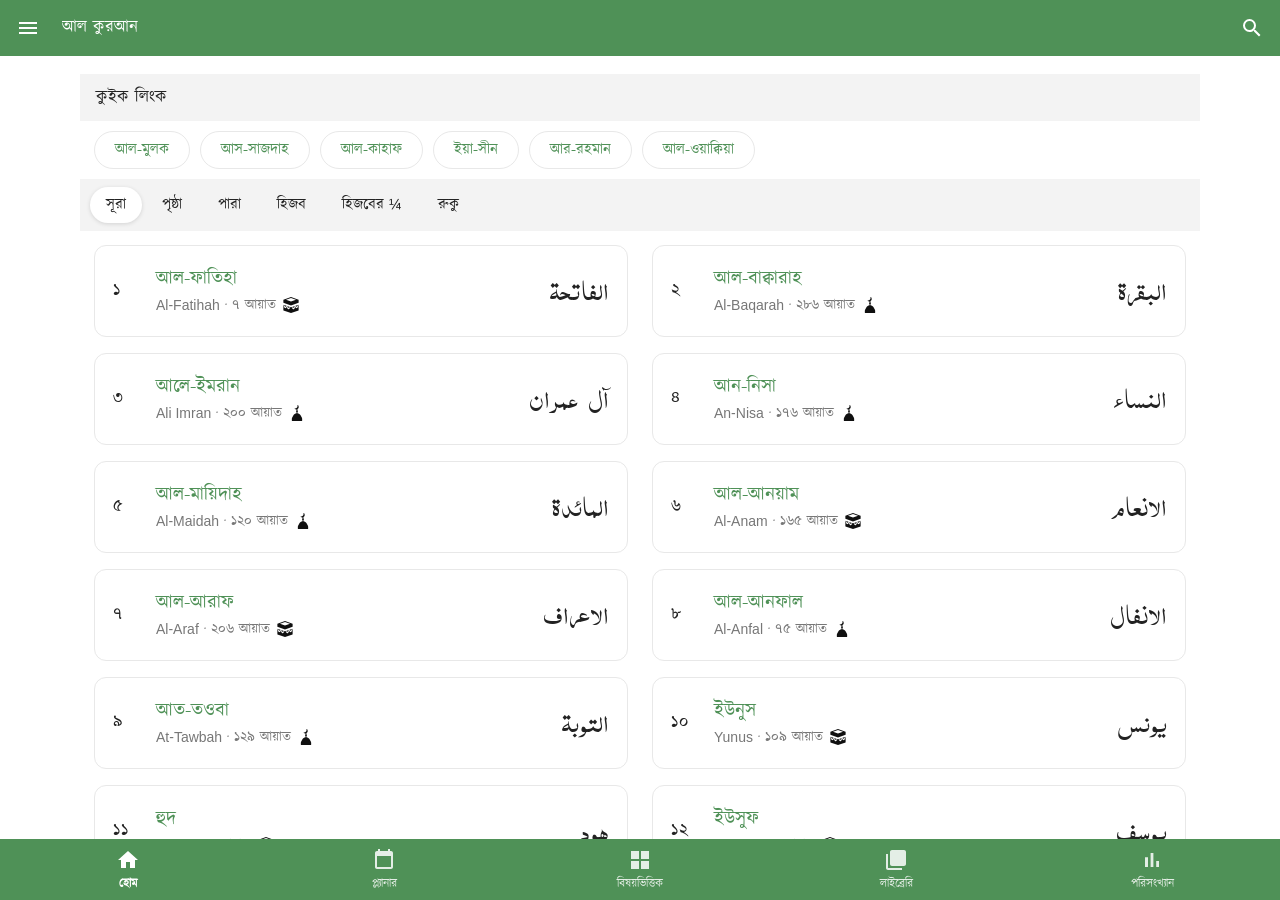
<file: public/index.html>
<!DOCTYPE html>
<html lang="bn" data-theme="light" data-font="noorehuda">
<head>
<meta charset="utf-8"><meta name="viewport" content="width=device-width,initial-scale=1,viewport-fit=cover">
<meta name="theme-color" content="#4f9157"><title>আল কুরআন v4.1 – তাফসির এবং শব্দে শব্দে</title>
<style>
@font-face{font-family:'Native IndoPak';src:url(fonts/75c2c46d72.ttf) format('truetype');font-display:swap}
@font-face{font-family:'Native Uthmani';src:url(fonts/fe292da47e.ttf) format('truetype');font-display:swap}

@font-face{font-family:'Ruqyah AlMushaf';src:url(fonts/f5a9dba1b0.ttf) format('truetype');font-display:swap}
@font-face{font-family:'Ruqyah Muhammadi';src:url(fonts/a600a201b2.ttf) format('truetype');font-weight:400;font-style:normal;font-display:swap;}
@font-face{font-family:'Ruqyah Saleem';src:url(fonts/0afe379f03.ttf) format('truetype');font-weight:400;font-style:normal;font-display:swap;}
@font-face{font-family:'Ruqyah AlQalam';src:url(fonts/9de71861cc.ttf) format('truetype');font-weight:400;font-style:normal;font-display:swap;}
@font-face{font-family:'Ruqyah Nabi';src:url(fonts/c5232635aa.ttf) format('truetype');font-weight:400;font-style:normal;font-display:swap;}
@font-face{font-family:'Ruqyah Neirizi';src:url(fonts/bbf751ffec.ttf) format('truetype');font-weight:400;font-style:normal;font-display:swap;}
@font-face{font-family:'Ruqyah Hafs';src:url(fonts/44947ac5ac.ttf) format('truetype');font-weight:400;font-style:normal;font-display:swap;}
@font-face{font-family:'Noorehuda';src:url(fonts/926339573a.ttf) format('truetype');font-display:swap}
@font-face{font-family:'AlQuran IndoPak';src:url(fonts/abb04970ba.woff2) format('woff2');font-display:swap}
:root{--g:#4f9157;--gd:#3f7a47;--bg:#fff;--bg2:#f3f3f3;--tx:#222;--mu:#777;--bd:#e8e8e8;--lt:#e3f0e3;--card:#fff;--ar:'Noorehuda','AlQuran IndoPak','Ruqyah Hafs',serif;--asz:31px;--bsz:19px;--body:'Kalpurush','Noto Sans Bengali','Vrinda',Arial,sans-serif}
html[data-theme=dark]{--bg:#121a16;--bg2:#1a251f;--tx:#e3ece6;--mu:#9bb0a4;--bd:#2a3a31;--lt:#1f3a2b;--card:#17221c}
html[data-theme=sepia]{--bg:#fbf5e6;--bg2:#f1e7cd;--tx:#3d3122;--mu:#80705a;--bd:#e2d5b8;--lt:#e8dcbc;--card:#fbf5e6}
html[data-font=noorehuda]{--ar:'Noorehuda','AlQuran IndoPak','Ruqyah Hafs',serif}html[data-font=indopak]{--ar:'AlQuran IndoPak','Noorehuda','Ruqyah Hafs',serif}html[data-font=hafs]{--ar:'Ruqyah Hafs','Ruqyah Hafs',serif}html[data-font=mushaf]{--ar:'Ruqyah AlMushaf','Ruqyah Hafs','Ruqyah Hafs',serif}html[data-font=muhammadi]{--ar:'Ruqyah Muhammadi','Ruqyah Hafs','Ruqyah Hafs',serif}html[data-font=saleem]{--ar:'Ruqyah Saleem','Ruqyah Hafs','Ruqyah Hafs',serif}html[data-font=alqalam]{--ar:'Ruqyah AlQalam','Ruqyah Hafs','Ruqyah Hafs',serif}html[data-font=nabi]{--ar:'Ruqyah Nabi','Ruqyah Hafs','Ruqyah Hafs',serif}html[data-font=neirizi]{--ar:'Ruqyah Neirizi','Ruqyah Hafs','Ruqyah Hafs',serif}
*{box-sizing:border-box;-webkit-tap-highlight-color:transparent}html,body{margin:0;height:100%;overflow:hidden;background:var(--bg);color:var(--tx);font:16px/1.6 var(--body)}
button,input{font:inherit;color:inherit}button{cursor:pointer;background:none;border:0;padding:0}svg{display:block;fill:currentColor}
.hd{height:56px;background:var(--g);color:#fff;display:flex;align-items:center;gap:6px;padding:0 8px;flex:none}.hd h1{font-size:17px;font-weight:400;margin:0 auto 0 8px;white-space:nowrap;overflow:hidden;text-overflow:ellipsis}
.ib{width:40px;height:40px;display:grid;place-items:center;border-radius:50%;flex:none}.ib:active{background:#fff3}
#app{position:fixed;inset:0;display:flex;flex-direction:column;padding-top:env(safe-area-inset-top)}#app{background:var(--g)}
#mn{flex:1;overflow-y:auto;background:var(--bg);-webkit-overflow-scrolling:touch}
#bn{display:flex;background:var(--g);color:#fff;flex:none;padding-bottom:env(safe-area-inset-bottom)}#bn button{flex:1;padding:9px 0 7px;display:flex;flex-direction:column;align-items:center;gap:2px;font-size:12px;opacity:.85}#bn button.on{opacity:1;font-weight:700}
.sec{background:var(--bg2);padding:10px 16px;font-size:17px}.chips{display:flex;gap:10px;overflow-x:auto;padding:10px 14px;scrollbar-width:none}.chips::-webkit-scrollbar{display:none}
.chip{flex:none;border:1px solid var(--bd);border-radius:22px;padding:6px 20px;color:var(--g);background:var(--bg);font-size:15px}
.tabs{display:flex;background:var(--bg2);padding:8px 10px;gap:4px;overflow-x:auto}.tabs button{padding:6px 16px;border-radius:20px;font-size:15px;white-space:nowrap}.tabs button.on{background:var(--bg);color:var(--tx);box-shadow:0 1px 4px #0002}
.row{display:flex;align-items:center;gap:20px;padding:12px 18px;border-bottom:1px solid var(--bd);width:100%;text-align:left}.row .n{width:24px;font-size:17px}.row .m{flex:1;min-width:0}.row b{display:block;font-weight:400;color:var(--g);font-size:19px;line-height:1.3}.row small{color:var(--mu);font-size:13px}.row .a{font:30px/1.4 var(--ar);direction:rtl;color:var(--tx)}
.note{padding:30px 22px;color:var(--mu);text-align:center}
.lr{display:flex;align-items:center;gap:16px;padding:14px 18px;border-bottom:1px solid var(--bd);width:100%;text-align:left}.lr .ic{width:44px;height:44px;border-radius:10px;background:var(--bg2);display:grid;place-items:center;color:var(--mu);flex:none}
.pill{margin:12px 14px;display:flex;background:var(--bg2);border-radius:30px;padding:4px}.pill button{flex:1;padding:7px;border-radius:26px;font-size:15px}.pill button.on{background:var(--bg);box-shadow:0 1px 4px #0002}
.inp{margin:6px 14px 8px;border:1px solid var(--bd);border-radius:30px;padding:10px 18px;width:calc(100% - 28px);background:var(--bg);outline:0}
.card{margin:14px;border:1px solid var(--bd);border-radius:16px;padding:16px;background:var(--card)}.bar{height:8px;border-radius:5px;background:var(--bg2);overflow:hidden}.bar i{display:block;height:100%;background:var(--g)}
.btn{background:var(--g);color:#fff;border-radius:24px;padding:10px 22px;font-size:15px}
.wk{display:flex;justify-content:space-between;align-items:flex-end;height:170px;padding-top:10px}.wk div{display:flex;flex-direction:column;align-items:center;gap:6px;font-size:12px;color:var(--mu)}.wk i{width:38px;border-radius:20px;background:var(--bg2);display:block}.wk i.f{background:var(--g)}.wk span{width:34px;height:34px;border-radius:50%;background:var(--bg2);display:grid;place-items:center;color:var(--tx);font-size:13px}
/* layers */
#sc{position:fixed;inset:0;background:#0007;z-index:40;opacity:0;pointer-events:none;transition:.2s}#sc.on{opacity:1;pointer-events:auto}
.dr{position:fixed;top:0;bottom:0;width:84vw;max-width:340px;background:var(--bg);z-index:50;overflow-y:auto;transition:transform .22s;padding-bottom:30px}
#dl{left:0;transform:translateX(-105%);border-radius:0 24px 24px 0}#dl.on{transform:none}#sd{right:0;transform:translateX(105%)}#sd.on{transform:none}
.dh{text-align:center;padding:26px 16px 12px;background:var(--bg2)}.dh .lg{width:68px;height:68px;border-radius:16px;background:var(--g);margin:0 auto 10px;display:grid;place-items:center;color:#fff;font:34px var(--ar)}.dh h2{margin:0;font-size:24px}.dh small{color:var(--mu)}
.mi{display:flex;align-items:center;gap:18px;padding:14px 22px;width:100%;text-align:left;font-size:17px}.mi svg{color:var(--mu)}.mi:active{background:var(--bg2)}
.sh2{padding:14px 22px 6px;color:#8a5a3c;font-size:15px}.sx{padding:10px 22px}.sx small{display:block;color:var(--mu);font-size:14px}
.rg{display:grid;grid-template-columns:1fr 1fr;gap:12px 8px;padding:6px 22px 14px}.rg label{display:flex;gap:12px;align-items:center;font-size:16px}.rg input{width:22px;height:22px;accent-color:var(--g);flex:none}
.sl{display:flex;align-items:center;gap:12px;padding:0 22px 14px}.sl input{flex:1;accent-color:var(--g)}
#sh{position:fixed;left:0;right:0;bottom:0;z-index:60;background:var(--bg);border-radius:18px 18px 0 0;max-height:78vh;overflow-y:auto;transform:translateY(105%);transition:transform .22s;padding:6px 0 calc(16px + env(safe-area-inset-bottom))}#sh.on{transform:none}
#sh h3{margin:0;padding:12px 20px;font-size:18px;font-weight:400;color:var(--mu)}.op{display:flex;gap:14px;align-items:center;padding:12px 22px;width:100%;text-align:left;font-size:17px}.op input{width:22px;height:22px;accent-color:var(--g)}
.lay{position:fixed;inset:0;z-index:20;background:var(--g);display:flex;flex-direction:column;padding-top:env(safe-area-inset-top);transform:translateX(100%);transition:transform .2s}.lay.on{transform:none}
#rb{flex:1;overflow-y:auto;background:var(--bg);position:relative}
.pstrip{display:flex;justify-content:space-between;background:var(--lt);padding:9px 14px;font-size:15px;position:sticky;top:0;z-index:2}.pstrip a{color:var(--g)}
.sc2{display:flex;align-items:center;gap:16px;margin:16px;}.sc2 .kb{width:104px;height:80px;border-radius:12px;background:var(--bg2);display:grid;place-items:center;font-size:40px}.sc2 h2{margin:0;font-size:21px}.sc2 small{color:var(--mu)}
.ay{padding:10px 16px 6px;border-bottom:1px solid var(--bd)}.ay.pl{background:var(--lt)}.ah{display:flex;align-items:center;gap:10px;color:var(--g)}.ah .an{font-size:15px;margin-right:auto}
.wb{display:flex;flex-wrap:wrap;direction:rtl;gap:14px 22px;padding:10px 0 14px}.w{text-align:center;border-bottom:1px solid var(--bd);padding:0 4px 4px;min-width:50px}.w .wa{font:calc(var(--asz) + 2px)/1.9 var(--ar)}.w .wg{direction:ltr;font:13px/1.3 var(--body);color:var(--mu);margin-top:2px}.w .wg i{display:block;font-style:normal}
.ar{direction:rtl;text-align:right;font:var(--asz)/2.3 var(--ar);padding:4px 0 8px}.ar i,.wa i{font-style:normal}
html[data-tj=on] i.g{color:#D06900}html[data-tj=on] i.k{color:#B60000}html[data-tj=on] i.d{color:#B856C7}html[data-tj=on] i.n{color:#AAA}html[data-tj=on] i.q{color:#3065C5}html[data-tj=on] i.l{color:#309900}
.tl{font-size:13px;color:var(--mu);margin:12px 0 2px}.tx{font-size:var(--bsz);line-height:1.7;margin:0}.tx sup{color:var(--g);font-weight:700;cursor:pointer;padding:0 3px}
.ac{display:flex;gap:22px;color:var(--mu);padding:12px 2px 6px}.ac button.on{color:var(--g)}
.tf{display:none;margin:4px 0 10px;border-top:1px dashed var(--bd)}.tf.show{display:block}.tf summary{padding:8px 0;color:var(--g);cursor:pointer}.tfb{font-size:calc(var(--bsz) - 1px);line-height:1.85}.tfb h4{margin:12px 0 4px;color:#a9793a}.tfb p{margin:5px 0}
.rd{direction:rtl;text-align:justify;font:calc(var(--asz) + 4px)/2.5 var(--ar);padding:6px 18px 24px}.cn{display:inline-grid;place-items:center;min-width:1.15em;height:1.15em;border-radius:50%;background:var(--lt);color:var(--g);font:700 .5em/1 var(--body);margin:0 .3em}
.bis{text-align:center;font:calc(var(--asz) + 4px)/2.2 var(--ar);direction:rtl;padding:8px 0}.nm{text-align:center}.nm h1{font:400 38px var(--body);color:#6b4a3a;margin:14px 0 0}.nm p{font-size:30px;margin:6px 0 10px}
#rf{display:flex;background:var(--g);color:#fff;flex:none;padding-bottom:env(safe-area-inset-bottom)}#rf button{flex:1;padding:9px 0 7px;display:flex;flex-direction:column;align-items:center;gap:2px;font-size:12px}#rf button.on{font-weight:700;background:#0002}
#ab{display:none;background:var(--bg2);border-top:1px solid var(--bd);padding:6px 10px;align-items:center;gap:6px;flex:none;color:var(--tx)}#ab.on{display:flex}#ab .t{flex:1;min-width:0;font-size:14px;line-height:1.3}#ab .t small{color:var(--mu);display:block;white-space:nowrap;overflow:hidden;text-overflow:ellipsis}#ab .ib.on{color:var(--g)}
#tt{position:fixed;left:50%;bottom:90px;transform:translateX(-50%);background:#222e;color:#fff;border-radius:20px;padding:8px 18px;z-index:99;font-size:14px;opacity:0;pointer-events:none;transition:.2s;max-width:86vw;text-align:center}#tt.on{opacity:1}
.sr{display:block;width:100%;text-align:left;padding:10px 18px;border-bottom:1px solid var(--bd)}.sr mark{background:#f3d98a;color:#222}.sr small{display:block;color:var(--mu)}
.ld{padding:40px;text-align:center;color:var(--mu)}.cl{display:flex;gap:10px;padding:6px 14px}.cl input{flex:1;border:1px solid var(--bd);border-radius:10px;padding:10px;background:var(--bg)}
.tw{cursor:pointer;border-radius:6px}.tw:active,.w[data-i]:active{background:var(--lt)}.w[data-i]{cursor:pointer}
.tw{cursor:pointer;border-radius:6px}.tw:active,.w[data-i]:active{background:var(--lt)}.w[data-i]{cursor:pointer}
#sh.ws::before{content:'';display:block;width:42px;height:5px;border-radius:3px;background:var(--bd);margin:6px auto 0}
#sh.ws h3{text-align:center;font-size:16px;font-weight:700;color:var(--tx);padding:12px 20px 16px}
.wc{margin:0 16px;border:1.5px solid var(--bd);border-radius:26px;padding:20px 16px 18px;text-align:center}
.wca{font:calc(var(--asz) + 12px)/1.9 var(--ar)}.wcm{font-size:24px;font-weight:700;margin-top:4px;line-height:1.4}.wcm2{color:var(--mu);font-size:17px;margin-top:4px}
.wlr{display:grid;grid-template-columns:1fr 1fr;gap:10px 16px;margin-top:22px;text-align:left}.wlr small{display:block;color:var(--mu);font-size:14px;margin-bottom:4px}
.pill{display:block;background:var(--bg2);border-radius:30px;text-align:center;padding:4px 8px;color:var(--g);font:calc(var(--asz) + 2px)/1.8 var(--ar)}
.wcx{display:block;width:calc(100% - 32px);margin:14px 16px 0;border-top:1px solid var(--bd);padding:16px 0 4px;text-align:center;color:var(--mu);font-size:18px}

html[data-font=native][data-script=indo]{--ar:'Native IndoPak','Noorehuda',serif}html[data-font=native][data-script=uthmani]{--ar:'Native Uthmani','Ruqyah Hafs',serif}
button,input,select,textarea{font:inherit;color:inherit}button:disabled{opacity:.35;cursor:default}button:focus-visible,a:focus-visible,summary:focus-visible{outline:2px solid var(--g);outline-offset:3px}input,select,textarea{min-width:0;max-width:100%;background:var(--bg);border:1px solid var(--bd);border-radius:10px;padding:9px 12px}input[type=checkbox],input[type=radio],input[type=range]{accent-color:var(--g)}[hidden]{display:none!important}#rb,#sh{touch-action:pan-y;overscroll-behavior:contain}#mn{overscroll-behavior:contain}#rb{scroll-padding-top:64px}#rb .ib:active{background:var(--lt)}#rb .pstrip{align-items:center;gap:6px;padding:2px 8px}.pstrip button{white-space:nowrap}.pstrip .ib{font-size:28px}.hd h1 button{max-width:100%;overflow:hidden;text-overflow:ellipsis;vertical-align:middle}.nm p{font-family:var(--ar);font-size:34px}.nm h1{color:var(--g);font-size:30px}.nm small{display:block;margin:0 12px 12px}.ay{padding:12px 20px}.ay .ib{width:32px;height:30px;font:22px Arial}.ah .an{margin-right:auto}.w{display:block;border-radius:5px;color:var(--tx)}.w .wa,.w .wg{display:block}.w .wa{line-height:2.15}.w .wg{max-width:180px;line-height:1.5;font-size:14px;white-space:normal}.wb{gap:14px 16px}.ar,.rd,.bis,.wca,.wa{font-synthesis:none;letter-spacing:normal}.ar{line-height:2.5}.rd{padding:14px 22px 26px;line-height:2.8}.rd i{font-style:normal}.readverse{cursor:pointer}.readverse.pl{background:var(--lt);border-radius:4px}.ac{gap:12px;justify-content:flex-end}.ac button{padding:8px;min-width:36px;min-height:40px}.endnav{display:flex;justify-content:space-between;gap:14px;padding:24px 16px 36px}.endnav .btn{padding:9px 16px}.flash{outline:2px solid var(--g);outline-offset:-2px}.sheethead{display:flex;align-items:center;position:sticky;top:-6px;background:var(--bg);z-index:4;border-bottom:1px solid var(--bd);min-height:52px}.sheethead h3{flex:1}.sheethead .ib{color:var(--mu);margin-right:10px}.sheethead .ib:active{background:var(--bg2)}#sh.ws h3{padding:12px;font-size:16px}#sh{max-height:86dvh}.prose{padding:12px 22px 22px;font-size:var(--bsz);line-height:1.85}.prose h4{color:var(--g);margin:18px 0 8px}.prose p{margin:8px 0 14px}.prose audio{width:100%;margin:8px 0}.prose ul{padding-left:24px}.prose .card{margin:14px 0}.formgrid{display:grid;gap:16px;padding:20px}.formgrid label{display:grid;gap:5px}.formgrid label.checkline{display:flex;align-items:center;gap:10px}.formgrid input[type=checkbox]{width:22px;height:22px}.formgrid textarea{width:100%;resize:vertical}.formgrid .btn{width:100%}.checkline input{flex:none}.formgrid small{color:var(--mu)}.wordnav{display:flex;justify-content:space-between;align-items:center;gap:10px;padding:16px}.wordnav small{color:var(--mu);white-space:nowrap}.wordnav .btn{padding:9px 16px}.wlr .pill{width:100%;margin:0}.wordactions .btn{flex:1;padding:8px;font-size:15px}.wc{margin-top:14px;padding-top:12px}.wca{line-height:2.3}.corpusdetail{margin-top:16px;color:var(--mu);font-size:15px}.corpusdetail .ar{text-align:center}.singlebody .ay{border:0}.singlebody .tf{padding:0 4px}.copybox{width:calc(100% - 32px);margin:16px;min-height:220px}.libtabs{display:flex;gap:8px;margin:14px;background:var(--bg2);padding:5px;border-radius:30px}.libtabs button{flex:1;border-radius:24px;padding:8px}.libtabs .on{background:var(--bg);color:var(--g)}.libitem{display:flex;align-items:center;border-bottom:1px solid var(--bd)}.libitem .lr{border:0;flex:1}.libitem>.ib{margin-right:10px;color:var(--mu)}.session{display:flex;justify-content:space-between;align-items:center;gap:12px}.session>button{text-align:left;flex:1}.session label{display:flex;gap:8px;align-items:center}.session input{width:22px;height:22px}.card h2{font-size:23px;color:var(--g);font-weight:400;margin:0 0 10px}.indexfind{padding:14px;display:grid;gap:8px}.indexfind small{color:var(--mu)}.indexfind input{width:100%}.row .n{min-width:32px}.searchform{gap:10px}.searchfilters{display:flex;gap:8px}.searchfilters select{flex:1;width:50%;font-size:15px}.searchstatus{padding:0 20px 10px;color:var(--mu)}.sr small{font-size:16px;line-height:1.7}.sr b{font-weight:400;color:var(--g)}#ab,#ab2{background:var(--bg2);border-top:1px solid var(--bd);color:var(--tx);flex:none}.audiowrap{width:100%;min-width:0;padding:3px 8px}.audioline{display:flex;align-items:center;gap:2px}.audioline .ib{width:34px;height:36px}.audiotitle{flex:1;min-width:0;text-align:left;font-size:14px;line-height:1.35}.audiotitle small{display:block;white-space:nowrap;overflow:hidden;text-overflow:ellipsis;color:var(--mu);font-size:12px}.seekrow{display:flex;gap:9px;align-items:center;padding:0 5px;font:11px Arial;color:var(--mu)}.seekrow input{flex:1;width:0;padding:0;height:18px;border:0;background:transparent}#tt{pointer-events:none}.cl{flex-wrap:wrap}.cl input{min-width:100px}.prose [lang=en]{font:15px/1.8 Arial,sans-serif}.rg label{line-height:1.4}.sl input{min-width:0}.mi small{overflow-wrap:anywhere}.topicrow small{font-size:13px}
@media(min-width:800px){#rb>.ay,#rb>.rd,#rb>.nm,#rb>.bis,#rb>.endnav{max-width:1050px;margin-left:auto;margin-right:auto}#sh{max-width:760px;left:50%;right:auto;width:100%;transform:translate(-50%,105%)}#sh.on{transform:translate(-50%,0)}.dr{max-width:380px}.wb{gap:20px 28px}.w .wg{font-size:16px}#mn>.row,#mn>.lr,#mn>.card{max-width:1000px;margin-left:auto;margin-right:auto}}
@media(prefers-reduced-motion:reduce){*{scroll-behavior:auto!important;transition:none!important}}
.enfootnotes{margin:12px 0;color:var(--mu);font:14px/1.7 Arial,sans-serif}.enfootnotes summary{font:15px var(--body);cursor:pointer;color:var(--g)}.enfootnotes p{margin:8px 0}.segments{display:grid;gap:8px;margin:12px 0}.segments>div{display:flex;align-items:center;justify-content:space-between;gap:12px;border-top:1px solid var(--bd);padding:7px}.segments .ar{font-size:25px;line-height:1.8;padding:0}.segments small{direction:ltr;text-align:left;font:12px/1.5 Arial;overflow-wrap:anywhere;max-width:50%}.grammarbody h4{font:16px var(--body);color:var(--g);text-align:left;margin:16px 0 6px}.grammarbody .grammarar{font:24px/2.2 'Native Uthmani',serif;text-align:right;color:var(--tx);margin:8px 0}.verbforms{display:grid;grid-template-columns:1fr 1fr;gap:8px}.verbforms>div{background:var(--bg2);border-radius:10px;padding:8px}.verbforms small{display:block;font:13px var(--body)}.verbforms span{display:block;font:28px/1.8 'Native Uthmani',serif}

/* Responsive surah directory and numbered reader selector. */
.surah-grid{display:grid;grid-template-columns:minmax(0,1fr)}
#sh .pickrow{display:flex;align-items:center;gap:14px}
.picknumber{display:inline-grid;place-items:center;flex:0 0 38px;min-width:38px;color:var(--g);font-size:18px;font-variant-numeric:tabular-nums;line-height:1.4}
.pickname{min-width:0;text-align:left}
@media(min-width:900px){
 .home-layout{width:100%;max-width:1168px;margin:0 auto;padding:18px 24px 32px}
 .surah-grid{grid-template-columns:repeat(2,minmax(0,1fr));gap:16px 24px;padding:14px}
 .surah-grid>.row{min-width:0;min-height:92px;margin:0;border:1px solid var(--bd);border-radius:12px;padding:14px 18px;gap:16px;background:var(--card)}
 .surah-grid>.row .n{min-width:30px;width:30px;flex:none}
 .surah-grid>.row .a{flex:none;font-size:30px;max-width:44%;overflow-wrap:anywhere;text-align:right}
 .surah-grid>.row:hover{background:var(--bg2)}
}
@font-face{font-family:'Kalpurush';src:url(fonts/kalpurush.d9906765.ttf) format('truetype');font-weight:400;font-style:normal;font-display:swap}</style><link rel="manifest" href="manifest.webmanifest"><link rel="icon" href="icons/favicon.png"><link rel="apple-touch-icon" href="icons/apple-touch-icon.png">
<meta name="apple-mobile-web-app-capable" content="yes"><meta name="mobile-web-app-capable" content="yes"><meta name="apple-mobile-web-app-title" content="আল কুরআন"><meta name="apple-mobile-web-app-status-bar-style" content="default">
<meta name="robots" content="noindex,nofollow">
<style>.qa-card{position:fixed;left:12px;right:12px;bottom:calc(76px + env(safe-area-inset-bottom));z-index:300;max-width:520px;margin:0 auto;background:#fff;color:#1d2a23;border:1px solid #cfe3d3;border-radius:16px;box-shadow:0 8px 28px #0003;padding:12px 14px;display:flex;align-items:center;gap:12px;font:15px/1.45 'Kalpurush','Noto Sans Bengali',system-ui,sans-serif;animation:qaIn .35s ease}
.qa-card img{width:44px;height:44px;border-radius:10px;flex:none}.qa-card b{display:block;font-size:16px}.qa-card small{display:block;color:#5d6f63;font-size:13px}
.qa-card .qa-go{background:#4f9157;color:#fff;border:0;border-radius:22px;padding:9px 16px;font:inherit;font-weight:600;white-space:nowrap}.qa-card .qa-x{background:none;border:0;font-size:24px;line-height:1;color:#7a8a80;padding:2px 6px}
#qaUpd,#qaOk{top:calc(10px + env(safe-area-inset-top));bottom:auto}
html[data-theme=dark] .qa-card{background:#1b2a22;color:#e6efe9;border-color:#2e4a3a}html[data-theme=dark] .qa-card small{color:#9fb5a7}
@keyframes qaIn{from{opacity:0;transform:translateY(14px)}to{opacity:1;transform:none}}</style><style id="qa-surah-identity">
/* Immersive tafsir and accessible verse actions */
.ac{gap:8px;justify-content:space-between}
.ac button{position:relative;display:grid;place-items:center;flex:1;width:38px;height:38px;max-width:64px;border-radius:12px}
.ac button:active,.ac button:focus-visible{background:var(--lt)}
.ah button[data-x=more]{position:relative;color:var(--mu)}
@media(hover:hover){.ac button:hover:after,.ah button[data-x=more]:hover:after{content:attr(aria-label);position:absolute;bottom:calc(100% + 7px);left:50%;transform:translateX(-50%);white-space:nowrap;background:#25382d;color:#fff;border-radius:8px;padding:5px 9px;z-index:15;font:12px/1.4 var(--body);pointer-events:none;box-shadow:0 3px 14px #0003}}
.verse-op .menuicon{width:42px;height:42px;border-radius:12px;background:var(--bg2);color:var(--g);display:grid;place-items:center;flex:none}
.verse-op .menutext{flex:1}.verse-op small{display:block;font-size:12px;line-height:1.45;color:var(--mu);margin-top:3px}
.holdhint{position:fixed;z-index:210;pointer-events:none;background:#25382d;color:#fff;border-radius:9px;padding:7px 12px;max-width:240px;white-space:nowrap;transform:translateX(-50%);font:13px/1.4 var(--body);box-shadow:0 5px 16px #0004;opacity:0;transition:opacity .1s}.holdhint.on{opacity:1}
#sh.tafsir-full{top:env(safe-area-inset-top);bottom:0;left:0;right:0;width:100%;height:calc(100dvh - env(safe-area-inset-top));max-width:none;max-height:none;border-radius:0;transform:translateY(105%);padding-top:0;overscroll-behavior:contain}
#sh.tafsir-full.on{transform:translateY(0)}
#sh.tafsir-full .sheethead{position:sticky;top:0;background:var(--bg);z-index:4;display:flex;align-items:center;justify-content:space-between;min-height:56px;border-bottom:1px solid var(--bd)}
#sh.tafsir-full .sheethead h3{color:var(--tx);font-weight:700}
.tfp{max-width:900px;padding:8px 15px 40px;margin:0 auto}
.tfp-nav{display:flex;align-items:center;justify-content:space-between;gap:6px;padding:8px 0;color:var(--mu);font-size:14px;text-align:center}
.tfp-nav button{background:var(--bg2);border-radius:11px;padding:8px 10px;flex:none}.tfp-nav button:disabled{opacity:.35}
.tfp-verse{background:var(--card);border:1px solid var(--bd);border-radius:20px;padding:17px 16px}
.tfp-verse h2{margin:2px 0 10px;font-size:22px;color:var(--g)}
.tfp-verse small{display:block;color:var(--mu)}
.tfp-verse .ar{margin:10px 0 12px}
.tfp-tools{display:flex;flex-wrap:wrap;gap:8px;margin:13px 0 16px}
.tfp-tools button{flex:1;min-width:75px;display:flex;justify-content:center;align-items:center;gap:6px;padding:11px 7px;border-radius:12px;background:var(--bg2);font-size:13px;line-height:1.3}
.tfp-tools button.on{background:var(--lt);color:var(--g)}
.tfp-tools svg{width:19px;height:19px}
.tfp-section{background:var(--card);border:1px solid var(--bd);border-radius:15px;overflow:hidden;margin:12px 0}
.tfp-section summary{display:flex;align-items:center;justify-content:space-between;color:var(--g);cursor:pointer;padding:12px 16px;font-weight:700;font-size:17px;list-style:none}
.tfp-section summary:after{content:'⌄';font-size:23px;transition:transform .15s}
.tfp-section[open] summary:after{transform:rotate(180deg)}
.tfp-section summary::-webkit-details-marker{display:none}
.tfp-body{padding:0 16px 16px;overflow-wrap:anywhere;font-size:var(--bsz);line-height:1.9}
.tfp-body p{margin:7px 0 11px}
.tfp-body .tl{margin-top:10px}
.tfp-body textarea{width:100%;min-height:110px;resize:vertical;margin:6px 0 12px}
.tfp-tags{display:flex;flex-wrap:wrap;gap:7px;padding:3px 0 8px}
.tfp-tags button{background:var(--lt);border-radius:15px;color:var(--g);font-size:14px;padding:7px 11px}
.tfp-empty{color:var(--mu);font-size:15px}

/* Quran Reader v5: Surah identity cards and initial Bismillah */
.surah-row{gap:12px}.surah-row .surah-number{width:25px;flex:none;color:var(--mu)}.surah-symbol{width:38px;height:38px;flex:none;display:grid;place-items:center;border-radius:12px;background:#fbf1dd;color:#92642d}.surah-row.madani .surah-symbol{background:#e1f3e9;color:#28765a}.surah-symbol svg{width:29px;height:29px}
.surah-row .sura-en{display:block;font:13px/1.5 Arial,sans-serif;color:var(--mu);margin-top:2px}.surah-row .a{font-size:26px}
.surah-hero{max-width:1040px;margin:16px auto 18px;padding:20px;border:1px solid #eadbbf;border-radius:22px;display:flex;align-items:center;gap:16px;background:linear-gradient(120deg,#fdf1df,#fffcf7);color:#77532b}
.surah-hero.madani{background:linear-gradient(120deg,#e3f5eb,#fbfefc);color:#25634d;border-color:#cbe7db}
html[data-theme=dark] .surah-hero{background:#29261f;color:#e2c18a;border-color:#4a3d29}html[data-theme=dark] .surah-hero.madani{background:#1d332c;color:#bde3d1;border-color:#355347}
.surah-hero-symbol{flex:none;display:grid;place-items:center;width:70px;height:74px;border-radius:20px;background:#ffffff95}.surah-hero-symbol svg{width:54px;height:54px}
.surah-hero .sura-text{flex:1;min-width:0}.surah-hero .sura-kicker{font-size:13px;opacity:.9}.surah-hero h2{font:700 27px/1.5 var(--body);margin:3px 0 0}.surah-hero .sura-en{font:15px/1.5 Arial,sans-serif;margin-top:2px}.surah-hero .sura-ar{font:28px/1.75 var(--ar)}.surah-hero .sura-meta{font-size:13px;opacity:.8}
.surah-intro{flex:none;display:flex;flex-direction:column;align-items:center;gap:5px;border:1px solid currentColor;border-radius:13px;padding:9px 7px;font-size:12px;line-height:1.3;min-width:77px}.surah-intro svg{width:22px;height:22px}
@media(max-width:520px){.surah-hero{margin:12px 10px 17px;padding:13px 11px;gap:9px}.surah-hero-symbol{width:53px;height:62px;border-radius:14px}.surah-hero-symbol svg{width:41px;height:41px}.surah-hero h2{font-size:22px}.surah-intro{min-width:65px;font-size:11px;padding:7px 4px}.surah-row .a{font-size:23px}.surah-symbol{width:31px;height:31px}.surah-symbol svg{width:23px;height:23px}}


/* Exact GreenTech Quran icons: small black emblems in surah index */
.surah-row{gap:15px;align-items:center}
.surah-row .surah-number{flex:none;width:27px;font:500 17px/1.4 var(--body);color:var(--tx)}
.surah-row .m b{font-size:19px;font-weight:500;color:var(--g)}
.surah-row .surah-detail{display:flex;align-items:center;gap:5px;flex-wrap:wrap;margin-top:3px;font:14px/1.5 var(--body);color:var(--mu)}
.surah-row .surah-detail [lang=en]{font-family:Arial,sans-serif}
.surah-row .surah-detail img{display:inline-block;flex:none;width:16px;height:16px;object-fit:contain;margin-left:2px}
html[data-theme=dark] .surah-row .surah-detail img{filter:invert(1)}
.surah-row .a{font-size:27px;max-width:32%;flex:none}
/* Original large coloured illustrations inside the surah */
.surah-hero,.surah-hero.madani,html[data-theme=dark] .surah-hero,html[data-theme=dark] .surah-hero.madani{max-width:1050px;margin:0 auto 15px;padding:24px 20px 16px;min-height:130px;display:flex;align-items:center;gap:18px;background:var(--bg);border:0;border-radius:0;box-shadow:none;color:var(--tx);position:relative}
.surah-hero-symbol{width:132px;height:102px;flex:none;display:block;background:transparent;border-radius:14px;overflow:hidden}
.surah-hero-symbol img{display:block;width:100%;height:100%;object-fit:contain}
.surah-hero .sura-text{padding-top:18px;flex:1;min-width:0}
.surah-hero h2{font:600 27px/1.5 var(--body);color:var(--tx);margin:2px 0}
.surah-hero .sura-en{font:16px/1.5 Arial,sans-serif;color:var(--mu)}
.surah-hero .sura-ar{display:none}
.surah-hero .sura-kicker{font-size:13px;color:var(--mu)}
.surah-hero .sura-meta{font-size:15px;color:var(--mu);margin-top:2px;opacity:1}
.surah-intro{position:absolute;right:15px;top:8px;display:flex;flex-direction:row;align-items:center;gap:4px;min-width:0;border:0;border-radius:9px;padding:6px 8px;color:var(--g);background:transparent;font-size:13px;font-weight:600}
.surah-intro span{white-space:nowrap}.surah-intro span br{display:none}.surah-intro svg{display:none}
.surah-intro:hover,.surah-intro:focus-visible{background:var(--lt)}
@media(max-width:520px){.surah-row{gap:11px}.surah-row .surah-number{width:24px;font-size:15px}.surah-row .surah-detail{font-size:12px;gap:4px}.surah-row .surah-detail img{width:15px;height:15px;margin-left:1px}.surah-row .a{font-size:25px;max-width:31%}.surah-hero,.surah-hero.madani,html[data-theme=dark] .surah-hero,html[data-theme=dark] .surah-hero.madani{padding:34px 12px 13px;gap:11px;min-height:141px}.surah-hero-symbol{width:108px;height:85px;border-radius:12px}.surah-hero .sura-text{padding-top:0}.surah-hero h2{font-size:22px;line-height:1.35}.surah-hero .sura-en{font-size:14px}.surah-hero .sura-meta{font-size:12px}.surah-intro{right:10px;top:4px;font-size:12px;padding:6px 8px}}
@media(max-width:355px){.surah-hero-symbol{width:90px;height:72px}.surah-row .a{max-width:29%;font-size:21px}}

</style><link rel="stylesheet" href="https://use.hugeicons.com/font/icons.css"><style id="quran-share-menu-style">.mi .hgi{width:24px;height:24px;display:inline-flex;align-items:center;justify-content:center;color:var(--mu);font-size:23px;line-height:1;flex:none}.mi span{min-width:0}</style><style id="qa-tafsir-tools-css">.tfp-tools{flex-wrap:wrap}</style></head>
<body>
<div id="app"><div class="hd" id="hd"></div><div id="mn"></div><div id="ab"></div><nav id="bn"></nav></div>
<div class="lay" id="rl"><div class="hd" id="rh"></div><div id="rb"></div><div id="ab2"></div><div id="rf"></div></div>
<div id="sc"></div>
<aside class="dr" id="dl"></aside><aside class="dr" id="sd"></aside>
<div id="sh"></div><div id="tt"></div>

<script type="application/json" id="meta">[[1, "আল-ফাতিহা", 7, "الفاتحة", "সূচনা"], [2, "আল-বাক্বারাহ", 286, "البقرة", "গাভী"], [3, "আলে-ইমরান", 200, "آل عمران", "ইমরানের পরিবার"], [4, "আন-নিসা", 176, "النساء", "নারী"], [5, "আল-মায়িদাহ", 120, "المائدة", "পরিবেশিত টেবিল"], [6, "আল-আনয়াম", 165, "الأنعام", "গৃহপালিত পশু"], [7, "আল-আরাফ", 206, "الأعراف", "উঁচু স্থান"], [8, "আল-আনফাল", 75, "الأنفال", "যুদ্ধলব্ধ সম্পদ"], [9, "আত-তওবা", 129, "التوبة", "অনুতাপ"], [10, "ইউনুস", 109, "يونس", "ইউনুস (আ.)"], [11, "হুদ", 123, "هود", "হূদ (আ.)"], [12, "ইউসুফ", 111, "يوسف", "ইউসুফ (আ.)"], [13, "আর-রাদ", 43, "الرعد", "বজ্র"], [14, "ইবরাহীম", 52, "إبراهيم", "ইবরাহীম (আ.)"], [15, "আল-হিজর", 99, "الحجر", "হিজর অঞ্চল"], [16, "আন্-নহল", 128, "النحل", "মৌমাছি"], [17, "বনী ইসরাঈল", 111, "الإسراء", "রাতের ভ্রমণ"], [18, "আল-কাহাফ", 110, "الكهف", "গুহা"], [19, "মারইয়াম", 98, "مريم", "মারইয়াম (আ.)"], [20, "ত্ব-হা", 135, "طه", "ত্বা-হা"], [21, "আল-আম্বিয়া", 112, "الأنبياء", "নবীগণ"], [22, "আল-হাজ্জ", 78, "الحج", "হজ্জ"], [23, "আল-মু’মিনূন", 118, "المؤمنون", "মুমিনগণ"], [24, "আন্-নূর", 64, "النور", "আলো"], [25, "আল-ফুরকান", 77, "الفرقان", "সত্যাসত্য নিরূপক"], [26, "আশ-শুআরা", 227, "الشعراء", "কবিগণ"], [27, "আন্-নমল", 93, "النمل", "পিঁপড়া"], [28, "আল-ক্বাসাস", 88, "القصص", "কাহিনি"], [29, "আল-আনকাবুত", 69, "العنكبوت", "মাকড়সা"], [30, "আর-রূম", 60, "الروم", "রোমান"], [31, "লুকমান", 34, "لقمان", "লুকমান (আ.)"], [32, "আস-সাজদাহ", 30, "السجدة", "সিজদা"], [33, "আল-আহযাব", 73, "الأحزاب", "সম্মিলিত বাহিনী"], [34, "সাবা", 54, "سبأ", "সাবা"], [35, "ফাতির", 45, "فاطر", "স্রষ্টা"], [36, "ইয়া-সীন", 83, "يس", "ইয়া-সীন"], [37, "আস-সাফ্ফাত", 182, "الصافات", "সারিবদ্ধ"], [38, "সোয়াদ", 88, "ص", "সোয়াদ"], [39, "আয-যুমার", 75, "الزمر", "দলসমূহ"], [40, "আল-মু’মিন", 85, "غافر", "ক্ষমাশীল"], [41, "হামীম-আস-সাজদাহ", 54, "فصلت", "বিশদ ব্যাখ্যা"], [42, "আশ-শূরা", 53, "الشورى", "পরামর্শ"], [43, "আয-যুখরুফ", 89, "الزخرف", "স্বর্ণ-অলংকার"], [44, "আদ-দুখান", 59, "الدخان", "ধোঁয়া"], [45, "আল-জাসিয়া", 37, "الجاثية", "নতজানু"], [46, "আল-আহক্বাফ", 35, "الأحقاف", "বালুকাময় ভূমি"], [47, "মুহাম্মাদ", 38, "محمد", "মুহাম্মাদ (সা.)"], [48, "আল-ফাতাহ্", 29, "الفتح", "বিজয়"], [49, "আল-হুজুরাত", 18, "الحجرات", "কক্ষসমূহ"], [50, "ক্বা-ফ", 45, "ق", "ক্বাফ"], [51, "আয-যারিয়াত", 60, "الذاريات", "বিক্ষেপকারী বায়ু"], [52, "আত-তূর", 49, "الطور", "পর্বত"], [53, "আন-নাজম", 62, "النجم", "নক্ষত্র"], [54, "আল-ক্বামার", 55, "القمر", "চাঁদ"], [55, "আর-রহমান", 78, "الرحمن", "পরম করুণাময়"], [56, "আল-ওয়াক্বিয়া", 96, "الواقعة", "অবশ্যম্ভাবী ঘটনা"], [57, "আল-হাদীদ", 29, "الحديد", "লোহা"], [58, "আল-মুজাদিলাহ", 22, "المجادلة", "বিতর্ককারিণী"], [59, "আল-হাশর", 24, "الحشر", "সমাবেশ"], [60, "আল-মুমতাহিনাহ", 13, "الممتحنة", "পরীক্ষিতা নারী"], [61, "আস-সফ", 14, "الصف", "সারি"], [62, "আল-জুমুয়াহ", 11, "الجمعة", "জুমুআ"], [63, "আল-মুনাফিকুন", 11, "المنافقون", "কপটগণ"], [64, "আত-তাগাবুন", 18, "التغابن", "হার-জিত"], [65, "আত-তালাক", 12, "الطلاق", "তালাক"], [66, "আত-তাহরীম", 12, "التحريم", "নিষিদ্ধকরণ"], [67, "আল-মুলক", 30, "الملك", "কর্তৃত্ব"], [68, "আল-ক্বলম", 52, "القلم", "কলম"], [69, "আল-হাক্বাহ্", 52, "الحاقة", "নিশ্চিত সত্য"], [70, "আল-মাআরিজ", 44, "المعارج", "ঊর্ধ্বারোহণের সিঁড়ি"], [71, "নূহ", 28, "نوح", "নূহ (আ.)"], [72, "আল-জ্বিন", 28, "الجن", "জিন"], [73, "আল-মুজ্জাম্মিল", 20, "المزمل", "বস্ত্রাবৃত"], [74, "আল-মুদ্দাস্সির", 56, "المدثر", "চাদরাবৃত"], [75, "আল-কিয়ামাহ", 40, "القيامة", "কিয়ামত"], [76, "আদ-দাহর", 31, "الإنسان", "মানুষ"], [77, "আল-মুরসালাত", 50, "المرسلات", "প্রেরিত বায়ু"], [78, "আন-নাবা", 40, "النبأ", "মহাসংবাদ"], [79, "আন-নাযিআত", 46, "النازعات", "উৎপাটনকারী"], [80, "আবাসা", 42, "عبس", "ভ্রূকুঞ্চন"], [81, "আত-তাকভীর", 29, "التكوير", "অন্ধকারাচ্ছন্ন করা"], [82, "আল-ইনফিতার", 19, "الانفطار", "বিদীর্ণ হওয়া"], [83, "আল-মুতাফফিফীন", 36, "المطففين", "মাপে কম দানকারী"], [84, "আল-ইনশিক্বাক", 25, "الانشقاق", "বিদীর্ণ করা"], [85, "আল-বুরুজ", 22, "البروج", "নক্ষত্রপুঞ্জ"], [86, "আত-তারিক্ব", 17, "الطارق", "রাতের আগন্তুক"], [87, "আল-আ’লা", 19, "الأعلى", "সর্বোচ্চ"], [88, "আল-গাশিয়াহ", 26, "الغاشية", "আচ্ছন্নকারী"], [89, "আল-ফাজর", 30, "الفجر", "ভোর"], [90, "আল-বালাদ", 20, "البلد", "নগর"], [91, "আশ-শামস", 15, "الشمس", "সূর্য"], [92, "আল-লাইল", 21, "الليل", "রাত"], [93, "আদ-দুহা", 11, "الضحى", "পূর্বাহ্ন"], [94, "আলাম নাশরাহ", 8, "الشرح", "প্রশস্তকরণ"], [95, "আত-ত্বীন", 8, "التين", "ডুমুর"], [96, "আল-আলাক্ব", 19, "العلق", "রক্তপিণ্ড"], [97, "আল-ক্বাদর", 5, "القدر", "মহিমান্বিত রাত"], [98, "আল-বাইয়েনাহ", 8, "البينة", "সুস্পষ্ট প্রমাণ"], [99, "আয-যিলযাল", 8, "الزلزلة", "ভূকম্পন"], [100, "আল-আদিয়াত", 11, "العاديات", "ধাবমান অশ্ব"], [101, "আল-ক্বারিয়াহ", 11, "القارعة", "মহাবিপর্যয়"], [102, "আত-তাকাসুর", 8, "التكاثر", "প্রাচুর্যের প্রতিযোগিতা"], [103, "আল-আসর", 3, "العصر", "কাল"], [104, "আল-হুমাযাহ", 9, "الهمزة", "পরনিন্দাকারী"], [105, "আল-ফীল", 5, "الفيل", "হাতি"], [106, "আল-কুরাইশ", 4, "قريش", "কুরাইশ"], [107, "আল-মাউন", 7, "الماعون", "নিত্যব্যবহার্য বস্তু"], [108, "আল-কাউসার", 3, "الكوثر", "প্রাচুর্য"], [109, "আল-কাফিরূন", 6, "الكافرون", "অবিশ্বাসীগণ"], [110, "আন-নাসর", 3, "النصر", "সাহায্য"], [111, "আল-মাসাদ (লাহাব)", 5, "المسد", "খেজুর-আঁশ"], [112, "আল-ইখলাস", 4, "الإخلاص", "একনিষ্ঠতা"], [113, "আল-ফালাক্ব", 5, "الفلق", "ঊষা"], [114, "আন-নাস", 6, "الناس", "মানুষ"]]</script>





































































































































































































































<script>
(function(){'use strict';
var $=function(s){return document.querySelector(s)},BD='০১২৩৪৫৬৭৮৯',bn=function(n){return String(n).replace(/\d/g,function(d){return BD[d]})};
var esc=function(s){return String(s).replace(/&/g,'&amp;').replace(/</g,'&lt;').replace(/>/g,'&gt;')};
var M=JSON.parse($('#meta').textContent),H=document.documentElement;
var JZ=[[1,1],[2,142],[2,253],[3,93],[4,24],[4,148],[5,82],[6,111],[7,88],[8,41],[9,93],[11,6],[12,53],[15,1],[17,1],[18,75],[21,1],[23,1],[25,21],[27,56],[29,46],[33,31],[36,28],[39,32],[41,47],[46,1],[51,31],[58,1],[67,1],[78,1]];
var TR={en:'English - Sahih International',m:'Bangla - Muhiuddin Khan',b:'Bangla - Bayaan Foundation',t:'Bangla - তাফহীমুল কুরআন'};
var TF={k:'তাফসীর ইবনে কাসীর',z:'তাফসীর আবু বকর যাকারিয়া',f:'তাফসীর ফাতহুল মাজীদ',b:'তাফসীর আহসানুল বায়ান',t:'তাফহীমুল কুরআন (টীকা)'};
var RC=[['Alafasy_128kbps','মিশারী রাশিদ আল-আফাসী'],['Abdul_Basit_Murattal_192kbps','আব্দুল বাসিত (মুরাত্তাল)'],['Abdul_Basit_Mujawwad_128kbps','আব্দুল বাসিত (মুজাওয়াদ)'],['Husary_128kbps','মাহমুদ খলীল আল-হুসারী'],['Husary_Mujawwad_128kbps','আল-হুসারী (মুজাওয়াদ)'],['Abdurrahmaan_As-Sudais_192kbps','আব্দুর রহমান আস-সুদাইস'],['Saood_ash-Shuraym_128kbps','সাউদ আশ-শুরাইম'],['MaherAlMuaiqly128kbps','মাহের আল-মুআইক্বিলী'],['Hudhaify_128kbps','আলী আল-হুযাইফী'],['Minshawy_Murattal_128kbps','মুহাম্মাদ সিদ্দিক আল-মিনশাবী'],['Abu_Bakr_Ash-Shaatree_128kbps','আবু বকর আশ-শাত্বরী'],['Hani_Rifai_192kbps','হানী আর-রিফাঈ'],['Ghamadi_40kbps','সাদ আল-গামিদী'],['Nasser_Alqatami_128kbps','নাসের আল-কাতামী'],['Yasser_Ad-Dussary_128kbps','ইয়াসের আদ-দাউসারী'],['Salah_Al_Budair_128kbps','সালাহ আল-বুদাইর'],['Abdullah_Basfar_192kbps','আব্দুল্লাহ বাসফার'],['Muhammad_Ayyoub_128kbps','মুহাম্মাদ আইয়ুব'],['Muhammad_Jibreel_128kbps','মুহাম্মাদ জিবরীল'],['Ali_Jaber_64kbps','আলী জাবের'],['Mohammad_al_Tablaway_128kbps','মুহাম্মাদ আত-তাবলাবী'],['Ibrahim_Akhdar_32kbps','ইবরাহীম আল-আখদার']];
var FO={noorehuda:'Noorehuda (ইন্দোপাক/এশিয়ান)',indopak:'AlQuran IndoPak',mushaf:'Ruqyah Al-Mushaf',hafs:'Hafs (Uthmani)',muhammadi:'Muhammadi Quranic',saleem:'PDMS Saleem Quran',alqalam:'Al Qalam Quran',nabi:'Nabi',neirizi:'Neirizi'};
var I=function(p,z){z=z||24;return '<svg viewBox="0 0 24 24" width="'+z+'" height="'+z+'"><path d="'+p+'"/></svg>'};
var P={menu:'M3 18h18v-2H3v2zm0-5h18v-2H3v2zm0-7v2h18V6H3z',search:'M15.5 14h-.79l-.28-.27A6.47 6.47 0 0 0 16 9.5 6.5 6.5 0 1 0 9.5 16c1.61 0 3.09-.59 4.23-1.57l.27.28v.79l5 4.99L20.49 19l-4.99-5zm-6 0C7.01 14 5 11.99 5 9.5S7.01 5 9.5 5 14 7.01 14 9.5 11.99 14 9.5 14z',back:'M20 11H7.83l5.59-5.59L12 4l-8 8 8 8 1.41-1.41L7.83 13H20v-2z',play:'M8 5v14l11-7z',pause:'M6 19h4V5H6v14zm8-14v14h4V5h-4z',bm:'M17 3H7c-1.1 0-2 .9-2 2v16l7-3 7 3V5c0-1.1-.9-2-2-2z',tune:'M3 17v2h6v-2H3zM3 5v2h10V5H3zm10 16v-2h8v-2h-8v-2h-2v6h2zM7 9v2H3v2h4v2h2V9H7zm14 4v-2H11v2h10zm-6-4h2V7h4V5h-4V3h-2v6z',home:'M10 20v-6h4v6h5v-8h3L12 3 2 12h3v8z',x:'M19 6.41L17.59 5 12 10.59 6.41 5 5 6.41 10.59 12 5 17.59 6.41 19 12 13.41 17.59 19 19 17.59 13.41 12z',note:'M14 2H6c-1.1 0-2 .9-2 2v16c0 1.1.9 2 2 2h12c1.1 0 2-.9 2-2V8l-6-6zm2 16H8v-2h8v2zm0-4H8v-2h8v2zm-3-5V3.5L18.5 9H13z',cap:'M5 13.18v4L12 21l7-3.82v-4L12 17l-7-3.82zM12 3L1 9l11 6 9-4.91V17h2V9L12 3z',grid:'M3 3h8v8H3V3zm10 0h8v8h-8V3zM3 13h8v8H3v-8zm10 0h8v8h-8v-8z',lib:'M4 6H2v14c0 1.1.9 2 2 2h14v-2H4V6zm16-4H8c-1.1 0-2 .9-2 2v12c0 1.1.9 2 2 2h12c1.1 0 2-.9 2-2V4c0-1.1-.9-2-2-2z',stat:'M5 9.2h3V19H5V9.2zM10.6 5h2.8v14h-2.8V5zm5.6 8H19v6h-2.8v-6z',cal:'M19 3h-1V1h-2v2H8V1H6v2H5c-1.11 0-1.99.9-1.99 2L3 19c0 1.1.89 2 2 2h14c1.1 0 2-.9 2-2V5c0-1.1-.9-2-2-2zm0 16H5V8h14v11z',dn:'M7 10l5 5 5-5z',book:'M18 2H6c-1.1 0-2 .9-2 2v16c0 1.1.9 2 2 2h12c1.1 0 2-.9 2-2V4c0-1.1-.9-2-2-2zM6 4h5v8l-2.5-1.5L6 12V4z',lines:'M3 9h18v2H3zm0 4h14v2H3zM3 5h18v2H3z',as:'M7.41 7.84L12 12.42l4.59-4.58L18 9.25l-6 6-6-6zM7.41 13.84L12 18.42l4.59-4.58L18 15.25l-6 6-6-6z',tr:'M12.87 15.07l-2.54-2.51.03-.03A17.52 17.52 0 0 0 14.07 6H17V4h-7V2H8v2H1v1.99h11.17C11.5 7.92 10.44 9.75 9 11.35 8.07 10.32 7.3 9.19 6.69 8h-2c.73 1.63 1.73 3.17 2.98 4.56l-5.09 5.02L4 19l5-5 3.11 3.11.76-2.04zM18.5 10h-2L12 22h2l1.12-3h4.75L21 22h2l-4.5-12zm-2.62 7l1.62-4.33L19.12 17h-3.24z',jump:'M19 19H5V5h7V3H5a2 2 0 0 0-2 2v14a2 2 0 0 0 2 2h14c1.1 0 2-.9 2-2v-7h-2v7zM14 3v2h3.59l-9.83 9.83 1.41 1.41L19 6.41V10h2V3h-7z',gear:'M19.14 12.94c.04-.3.06-.61.06-.94s-.02-.64-.07-.94l2.03-1.58a.5.5 0 0 0 .12-.61l-1.92-3.32a.5.5 0 0 0-.59-.22l-2.39.96a7 7 0 0 0-1.62-.94l-.36-2.54a.5.5 0 0 0-.48-.41h-3.84a.5.5 0 0 0-.48.41l-.36 2.54c-.59.24-1.13.57-1.62.94l-2.39-.96a.5.5 0 0 0-.59.22L2.74 8.87a.5.5 0 0 0 .12.61l2.03 1.58c-.05.3-.09.63-.09.94s.02.64.07.94l-2.03 1.58a.5.5 0 0 0-.12.61l1.92 3.32c.12.22.37.29.59.22l2.39-.96c.5.38 1.03.7 1.62.94l.36 2.54c.05.24.24.41.48.41h3.84c.24 0 .44-.17.48-.41l.36-2.54c.59-.24 1.13-.56 1.62-.94l2.39.96c.22.08.47 0 .59-.22l1.92-3.32a.5.5 0 0 0-.12-.61l-2.01-1.58zM12 15.6A3.6 3.6 0 1 1 12 8.4a3.6 3.6 0 0 1 0 7.2z',bolt:'M7 2v11h3v9l7-12h-4l4-8z'};
var S={v:4.1,theme:'light',font:'native',script:'indo',asz:31,bsz:19,mode:'trans',view:'sura',c:{ar:1,tr:1,tf:0,wbw:1,tj:1},trs:['t'],tfs:['t'],wl:'en',rec:RC[0][0],last:[],pins:[],notes:{},st:{},plan:0,folders:['সাধারণ'],pinFolders:{},rtl:1,follow:1,speed:1};
var defaults=JSON.parse(JSON.stringify(S));
try{var old=JSON.parse(localStorage.getItem('qa_s')||'{}');Object.assign(S,old);S.c=Object.assign(defaults.c,old.c||{});if(old.v!==4.1){S.v=4.1;S.script='indo';S.font='native';S.view='sura'}}catch(e){}
FO.native='মূল অ্যাপের ফন্ট';
function save(){try{localStorage.setItem('qa_s',JSON.stringify(S))}catch(e){toast('সংরক্ষণের জায়গা নেই। ব্যাকআপ এক্সপোর্ট করুন।')}}
function apply(){if(!FO[S.font])S.font='native';H.dataset.theme=S.theme;H.dataset.font=S.font;H.dataset.script=S.script;H.dataset.tj=S.c.tj?'on':'off';H.style.setProperty('--asz',S.asz+'px');H.style.setProperty('--bsz',S.bsz+'px')}
/* ---- দুই আঙুলে চিমটি (pinch) জুম: আরবি + অনুবাদ একসাথে ছোট/বড় (কম্পিউটারে Ctrl+স্ক্রল / ট্র্যাকপ্যাড পিঞ্চ) ---- */
(function(){var rb=$('#rb');if(!rb)return;
 var A0,B0,D0,anc=null,ao=0,lastEnd=0,active=false,WA=0,WB=0,wt=0,wl=0;
 var clamp=function(v,a,b){return Math.max(a,Math.min(b,v))};
 var dist=function(t){var dx=t[0].clientX-t[1].clientX,dy=t[0].clientY-t[1].clientY;return Math.sqrt(dx*dx+dy*dy)};
 var findAnc=function(x,y){var el=document.elementFromPoint(x,y);return el&&el.closest('.ay,.readverse,article,.nm')};
 function scaleBy(a,b,f){var lo=Math.max(20/a,14/b),hi=Math.min(60/a,32/b);f=clamp(f,lo,hi);S.asz=Math.round(a*f);S.bsz=Math.round(b*f);apply();
  if(anc&&anc.isConnected)rb.scrollTop+=anc.getBoundingClientRect().top-ao;return f}
 rb.style.touchAction='pan-y';
 rb.addEventListener('touchstart',function(e){if(e.touches.length!==2)return;window.__qaPinch=Date.now();active=true;A0=S.asz;B0=S.bsz;D0=dist(e.touches)||1;
  anc=findAnc((e.touches[0].clientX+e.touches[1].clientX)/2,(e.touches[0].clientY+e.touches[1].clientY)/2);ao=anc?anc.getBoundingClientRect().top:0},{passive:true});
 rb.addEventListener('touchmove',function(e){if(active&&e.touches.length===2){window.__qaPinch=Date.now();e.preventDefault();scaleBy(A0,B0,dist(e.touches)/D0)}},{passive:false});
 function end(e){if(!active||(e.touches&&e.touches.length>=2))return;window.__qaPinch=Date.now();active=false;lastEnd=Date.now();save();toast('ফন্ট সাইজ: আরবি '+bn(S.asz)+' · অনুবাদ '+bn(S.bsz))}
 rb.addEventListener('touchend',end);rb.addEventListener('touchcancel',end);
 document.addEventListener('click',function(e){if(Date.now()-lastEnd<450){e.stopPropagation();e.preventDefault()}},true);
 rb.addEventListener('wheel',function(e){if(!e.ctrlKey)return;e.preventDefault();var now=Date.now();if(now-wl>500){WA=S.asz;WB=S.bsz;anc=findAnc(e.clientX,e.clientY);ao=anc?anc.getBoundingClientRect().top:0}wl=now;
  var f=scaleBy(WA,WB,Math.exp(-e.deltaY*0.012));WA*=f;WB*=f;clearTimeout(wt);wt=setTimeout(function(){save()},300)},{passive:false});
})();

var toastT;function toast(t){var e=$('#tt');e.textContent=t;e.classList.add('on');clearTimeout(toastT);toastT=setTimeout(function(){e.classList.remove('on')},2600)}
var cache=new Map(),pending=new Map(),X=null;
var DMAP={"extra":"extra.e2622694.bin","c1":"c1.01727b30.bin","t1":"t1.521cdb17.bin","c2":"c2.a5f71fe5.bin","t2":"t2.715e2947.bin","c3":"c3.655bd32b.bin","t3":"t3.2a48f235.bin","c4":"c4.442c2dee.bin","t4":"t4.c35dc56a.bin","c5":"c5.5cd58be3.bin","t5":"t5.3a58140e.bin","c6":"c6.ba7e5b74.bin","t6":"t6.41762e69.bin","c7":"c7.5d16354f.bin","t7":"t7.6d357116.bin","c8":"c8.705985b9.bin","t8":"t8.33c0653c.bin","c9":"c9.36081f57.bin","t9":"t9.e77b38ad.bin","c10":"c10.c76bda74.bin","t10":"t10.0930eead.bin","c11":"c11.428f46a8.bin","t11":"t11.ea7712a4.bin","c12":"c12.8ef45a41.bin","t12":"t12.8bde1ccd.bin","c13":"c13.70782123.bin","t13":"t13.b62680c5.bin","c14":"c14.5cd181a7.bin","t14":"t14.5b178825.bin","c15":"c15.36b1cd11.bin","t15":"t15.ad94d013.bin","c16":"c16.2810951b.bin","t16":"t16.a9894dc0.bin","c17":"c17.3e2100fc.bin","t17":"t17.ef78cc44.bin","c18":"c18.a9e59af6.bin","t18":"t18.273297c6.bin","c19":"c19.cc64f2df.bin","t19":"t19.dd7fc1bf.bin","c20":"c20.d2b3561a.bin","t20":"t20.b3039513.bin","c21":"c21.23bea6a6.bin","t21":"t21.9e2bef72.bin","c22":"c22.e59880a7.bin","t22":"t22.3d27d8b8.bin","c23":"c23.3a520609.bin","t23":"t23.94ba3b31.bin","c24":"c24.16ea94fd.bin","t24":"t24.ce6ac3a7.bin","c25":"c25.6566495c.bin","t25":"t25.b50c6f11.bin","c26":"c26.a4d5963e.bin","t26":"t26.2f95f51f.bin","c27":"c27.d7a550a1.bin","t27":"t27.115c3afb.bin","c28":"c28.08d2fd7c.bin","t28":"t28.75069e74.bin","c29":"c29.a950c75a.bin","t29":"t29.e9715a54.bin","c30":"c30.6058f7d6.bin","t30":"t30.a379b7df.bin","c31":"c31.17ee0893.bin","t31":"t31.1e56461d.bin","c32":"c32.a7f12ba8.bin","t32":"t32.8f93f153.bin","c33":"c33.8bc1974c.bin","t33":"t33.bd34c572.bin","c34":"c34.c2df42e8.bin","t34":"t34.bd9284ea.bin","c35":"c35.508b0947.bin","t35":"t35.352d0070.bin","c36":"c36.5d1e64a3.bin","t36":"t36.909de050.bin","c37":"c37.fb46a933.bin","t37":"t37.89fb8e55.bin","c38":"c38.f297b926.bin","t38":"t38.eecb599c.bin","c39":"c39.aef39d4e.bin","t39":"t39.474c38d9.bin","c40":"c40.d8404b13.bin","t40":"t40.fa414aae.bin","c41":"c41.1f6aed47.bin","t41":"t41.5b32288d.bin","c42":"c42.18d1473c.bin","t42":"t42.0af75e86.bin","c43":"c43.401ee098.bin","t43":"t43.5d07b532.bin","c44":"c44.2b85d7ed.bin","t44":"t44.d51941c5.bin","c45":"c45.54e65e3f.bin","t45":"t45.46203f5d.bin","c46":"c46.3f9a62f7.bin","t46":"t46.45eb694a.bin","c47":"c47.6d2101f7.bin","t47":"t47.a2b0e2e2.bin","c48":"c48.d53a18c4.bin","t48":"t48.d5696948.bin","c49":"c49.a397bcf3.bin","t49":"t49.fd60093e.bin","c50":"c50.5cbaefc6.bin","t50":"t50.e509bc16.bin","c51":"c51.8918744b.bin","t51":"t51.0ab446de.bin","c52":"c52.76b2f300.bin","t52":"t52.81252071.bin","c53":"c53.0e0a62af.bin","t53":"t53.1f3b2845.bin","c54":"c54.28393732.bin","t54":"t54.98360d6c.bin","c55":"c55.775bb74a.bin","t55":"t55.babda9d2.bin","c56":"c56.f25b5391.bin","t56":"t56.35203031.bin","c57":"c57.80ae60e5.bin","t57":"t57.894635bc.bin","c58":"c58.f6fcf577.bin","t58":"t58.522913d6.bin","c59":"c59.65bf20cd.bin","t59":"t59.b1e06204.bin","c60":"c60.b80f1d95.bin","t60":"t60.c7bfe26d.bin","c61":"c61.d28e5613.bin","t61":"t61.9bf44e4f.bin","c62":"c62.a1f6c1ca.bin","t62":"t62.9b812fa8.bin","c63":"c63.9ce5b084.bin","t63":"t63.36567376.bin","c64":"c64.a3ef6ec3.bin","t64":"t64.a819df96.bin","c65":"c65.06f1916d.bin","t65":"t65.39d12ecc.bin","c66":"c66.1a0297e6.bin","t66":"t66.6a7006c0.bin","c67":"c67.70c0602d.bin","t67":"t67.8aa3f504.bin","c68":"c68.0fb180ce.bin","t68":"t68.43d70a68.bin","c69":"c69.60a3a3e0.bin","t69":"t69.0fb07db6.bin","c70":"c70.b4db6be4.bin","t70":"t70.0c4c79d2.bin","c71":"c71.b84a5c2c.bin","t71":"t71.b0bc6903.bin","c72":"c72.df65fa59.bin","t72":"t72.dc51f402.bin","c73":"c73.b9b49c66.bin","t73":"t73.2d0b568e.bin","c74":"c74.308c99ad.bin","t74":"t74.77d23460.bin","c75":"c75.c6deff74.bin","t75":"t75.ed57e595.bin","c76":"c76.850c910a.bin","t76":"t76.b435c8e9.bin","c77":"c77.8357126d.bin","t77":"t77.f2a67a08.bin","c78":"c78.c724ec1c.bin","t78":"t78.f9013582.bin","c79":"c79.86f88ce6.bin","t79":"t79.9afa43fc.bin","c80":"c80.949289d1.bin","t80":"t80.d2eaa9d2.bin","c81":"c81.67b442df.bin","t81":"t81.c283c3fe.bin","c82":"c82.78cbdb4e.bin","t82":"t82.5bef82af.bin","c83":"c83.0f70f6cf.bin","t83":"t83.9d5d4d29.bin","c84":"c84.351b633e.bin","t84":"t84.89b439e9.bin","c85":"c85.682012b1.bin","t85":"t85.9ed2a723.bin","c86":"c86.232e5f7a.bin","t86":"t86.7256ef89.bin","c87":"c87.f5e9a272.bin","t87":"t87.33a4a6de.bin","c88":"c88.f5fb24d9.bin","t88":"t88.086e6b44.bin","c89":"c89.aabe6420.bin","t89":"t89.ed57b134.bin","c90":"c90.4c0088e5.bin","t90":"t90.e625bd8e.bin","c91":"c91.23df3b49.bin","t91":"t91.4e488868.bin","c92":"c92.cc00a315.bin","t92":"t92.58852e05.bin","c93":"c93.8a11d8a1.bin","t93":"t93.41e478bb.bin","c94":"c94.1d8713a8.bin","t94":"t94.f85148a6.bin","c95":"c95.8bce0403.bin","t95":"t95.547318b9.bin","c96":"c96.81b06ea3.bin","t96":"t96.313c1d9c.bin","c97":"c97.d2344ec4.bin","t97":"t97.f33e7884.bin","c98":"c98.ba192d58.bin","t98":"t98.b0e4ddfe.bin","c99":"c99.461a4299.bin","t99":"t99.4be35013.bin","c100":"c100.5c4ca1b0.bin","t100":"t100.c76c6401.bin","c101":"c101.e711a4df.bin","t101":"t101.f92dbb9c.bin","c102":"c102.c9757f98.bin","t102":"t102.666bdd89.bin","c103":"c103.f642c9f6.bin","t103":"t103.2ef2118e.bin","c104":"c104.a3cc3921.bin","t104":"t104.0c2a3fe8.bin","c105":"c105.ea6317f0.bin","t105":"t105.b3e1ecb0.bin","c106":"c106.2c1b794a.bin","t106":"t106.8ccce1a6.bin","c107":"c107.bb36f4ac.bin","t107":"t107.d9c091a8.bin","c108":"c108.c9d82dd5.bin","t108":"t108.1967286e.bin","c109":"c109.04c8f32b.bin","t109":"t109.bec8b7af.bin","c110":"c110.51b00d68.bin","t110":"t110.a58113ac.bin","c111":"c111.fc8b750f.bin","t111":"t111.46bf2c29.bin","c112":"c112.6fc9983d.bin","t112":"t112.1de3f48d.bin","c113":"c113.06c8d402.bin","t113":"t113.06967df0.bin","c114":"c114.649cfc71.bin","t114":"t114.6b5cd2cb.bin","xb":"xb.9a762038.bin","g1":"g1.52f0f100.bin","g2":"g2.24933721.bin","g3":"g3.2f8e13f9.bin","g4":"g4.86d7e100.bin","g5":"g5.89ab9d55.bin","g6":"g6.5b96bb51.bin","g7":"g7.0659056a.bin","g8":"g8.690c2054.bin","g9":"g9.7d092c93.bin","g10":"g10.04be6546.bin","g11":"g11.93c6ca15.bin","g12":"g12.e74d7760.bin","g13":"g13.68b78462.bin","g14":"g14.eb96a08a.bin","g15":"g15.4448559b.bin","g16":"g16.40d2082f.bin","g17":"g17.47c6af7b.bin","g18":"g18.40936fb3.bin","g19":"g19.daee94ca.bin","g20":"g20.8544abd2.bin","g21":"g21.785f44a0.bin","g22":"g22.42765878.bin","g23":"g23.48cbf6ad.bin","g24":"g24.e3468979.bin","g25":"g25.0befb659.bin","g26":"g26.756cd28e.bin","g27":"g27.465d08a8.bin","g28":"g28.a69aa8cc.bin","g29":"g29.0f4e6fd7.bin","g30":"g30.49bc3648.bin","g31":"g31.2811adfa.bin","g32":"g32.86b76288.bin","g33":"g33.81526cb1.bin","g34":"g34.ed9c6403.bin","g35":"g35.793d25ea.bin","g36":"g36.cecfdfa4.bin","g37":"g37.70295a05.bin","g38":"g38.cdd49fbc.bin","g39":"g39.ca89916e.bin","g40":"g40.2d636034.bin","g41":"g41.53bc1063.bin","g42":"g42.5fb0843e.bin","g43":"g43.c6bffe4b.bin","g44":"g44.0c6a8521.bin","g45":"g45.7ef36f89.bin","g46":"g46.abee5b82.bin","g47":"g47.e18378d0.bin","g48":"g48.c0dda371.bin","g49":"g49.954eaf94.bin","g50":"g50.231147b8.bin","g51":"g51.1974855b.bin","g52":"g52.49746cb2.bin","g53":"g53.588cf45b.bin","g54":"g54.561d6009.bin","g55":"g55.62924594.bin","g56":"g56.73852dbd.bin","g57":"g57.3626e798.bin","g58":"g58.535ce13a.bin","g59":"g59.c299b69b.bin","g60":"g60.9f6dae7a.bin","g61":"g61.94bcc553.bin","g62":"g62.10a899eb.bin","g63":"g63.884b967b.bin","g64":"g64.e1ed1080.bin","g65":"g65.11feb729.bin","g66":"g66.1bcda12e.bin","g67":"g67.7e3dda38.bin","g68":"g68.eceb7d87.bin","g69":"g69.0c36492b.bin","g70":"g70.3ced8b10.bin","g71":"g71.275db5a0.bin","g72":"g72.a1ea5e9c.bin","g73":"g73.76d09122.bin","g74":"g74.0faf63e5.bin","g75":"g75.b19b62eb.bin","g76":"g76.42961452.bin","g77":"g77.ab4ce3f8.bin","g78":"g78.b47605a1.bin","g79":"g79.05fd6963.bin","g80":"g80.61edc9e4.bin","g81":"g81.c6dfddfb.bin","g82":"g82.aab49f5d.bin","g83":"g83.55bf602e.bin","g84":"g84.52be6099.bin","g85":"g85.1863c58a.bin","g86":"g86.5fadbf04.bin","g87":"g87.28b69ec8.bin","g88":"g88.93467f51.bin","g89":"g89.d823fe6c.bin","g90":"g90.e8baa1df.bin","g91":"g91.58f05a41.bin","g92":"g92.4e108e56.bin","g93":"g93.3bbfc755.bin","g94":"g94.4dad7a2b.bin","g95":"g95.b9617b42.bin","g96":"g96.18a85820.bin","g97":"g97.3ac0202a.bin","g98":"g98.2405cefb.bin","g99":"g99.bb3a87a0.bin","g100":"g100.490a32b0.bin","g101":"g101.8328affa.bin","g102":"g102.7be4c21e.bin","g103":"g103.21e4409c.bin","g104":"g104.d3d20be4.bin","g105":"g105.5b37782e.bin","g106":"g106.3ae8d357.bin","g107":"g107.dff49920.bin","g108":"g108.e4465e2f.bin","g109":"g109.c546e067.bin","g110":"g110.aba361ac.bin","g111":"g111.041f6867.bin","g112":"g112.c4e8ff36.bin","g113":"g113.9dca6433.bin","g114":"g114.03e6d14c.bin"};
function ld(id){if(cache.has(id))return Promise.resolve(cache.get(id));if(pending.has(id))return pending.get(id);if(!DMAP[id])return Promise.reject(Error('Missing data: '+id));
var promise=(async function(){var r=await fetch('d/'+DMAP[id]);if(!r.ok)throw Error('ডাটা আনা যায়নি: '+id);var txt=await new Response(r.body.pipeThrough(new DecompressionStream('gzip'))).text();var o=JSON.parse(txt);cache.set(id,o);if(cache.size>12)cache.delete(cache.keys().next().value);return o})().finally(function(){pending.delete(id)});pending.set(id,promise);return promise}
function plain(t){return String(t||'').replace(/<[^>]*>/g,'')}
function attr(t){return esc(t).replace(/"/g,'&quot;').replace(/'/g,'&#39;')}
function fmt(t){return esc(t||'').replace(/&lt;(\/?)b&gt;/g,'<$1b>').split(/\r?\n/).filter(function(x){return x.trim()}).map(function(p){return '<p>'+p+'</p>'}).join('')}
function norm(t){return plain(t).normalize('NFD').replace(/[\u064B-\u065F\u0670\u06D6-\u06ED\u08D3-\u08FF\u0640]/g,'').replace(/[ٱأإآ]/g,'ا').replace(/[ىی]/g,'ي').replace(/ک/g,'ك').replace(/ہ/g,'ه').replace(/ۃ/g,'ة').toLowerCase().trim()}
function num(t){return Number(String(t).replace(/[০-৯]/g,function(c){return BD.indexOf(c)}))}
function valid(s,a){return Number.isInteger(s)&&Number.isInteger(a)&&s>=1&&s<=114&&a>=1&&a<=M[s-1][2]}
function gidx(s,a){var n=0;for(var i=0;i<s-1;i++)n+=M[i][2];return n+a}
function fromIndex(n){for(var i=0;i<114;i++){if(n<=M[i][2])return [i+1,n];n-=M[i][2]}return [114,6]}
function juz(s,a){var j=1;for(var i=0;i<30;i++)if(gidx(s,a)>=gidx(JZ[i][0],JZ[i][1]))j=i+1;return j}
function today(){var d=new Date();return d.getFullYear()+'-'+(d.getMonth()+1)+'-'+d.getDate()}
function streak(){var n=0,d=new Date();if((S.st[today()]||0)<60)d.setDate(d.getDate()-1);for(;;){var k=d.getFullYear()+'-'+(d.getMonth()+1)+'-'+d.getDate();if((S.st[k]||0)<60)break;n++;d.setDate(d.getDate()-1)}return n}
var L={dl:0,sd:0,sh:0,rl:0},W=null,lastFocus=null;
function scr(){$('#sc').classList.toggle('on',!!(L.dl||L.sd||L.sh))}
function dr(w,o){L[w]=o;$('#'+w).classList.toggle('on',!!o);scr()}
function closeAll(){dr('dl',0);dr('sd',0);L.sh=0;W=null;$('#sh').classList.remove('on');$('#sh').onclick=null;scr();if(lastFocus&&lastFocus.isConnected)lastFocus.focus({preventScroll:true})}
function sheet(t,h,handler){lastFocus=document.activeElement;W=null;var el=$('#sh');el.classList.remove('ws');el.innerHTML='<div class="sheethead"><h3>'+t+'</h3><button class="ib" data-cl aria-label="বন্ধ করুন">'+I(P.x)+'</button></div>'+h;el.onclick=function(e){if(e.target.closest('[data-cl]'))closeAll();else if(handler)handler(e)};el.scrollTop=0;L.sh=1;el.classList.add('on');scr();el.querySelector('button').focus({preventScroll:true})}
$('#sh').setAttribute('role','dialog');$('#sh').setAttribute('aria-modal','true');$('#tt').setAttribute('role','status');$('#tt').setAttribute('aria-live','polite');
$('#sc').onclick=closeAll;
function pick(t,opts,sel,multi,cb){sheet(t,opts.map(function(o){return '<button class="op" data-v="'+attr(o[0])+'"><input type="'+(multi?'checkbox':'radio')+'"'+(sel.indexOf(o[0])>=0?' checked':'')+' tabindex="-1" style="pointer-events:none"><span>'+esc(o[1])+'</span></button>'}).join(''),function(e){var b=e.target.closest('.op');if(!b)return;var v=b.dataset.v;if(multi){var i=sel.indexOf(v);if(i>=0){if(sel.length<2)return toast('কমপক্ষে একটি নির্বাচন করুন');sel.splice(i,1)}else sel.push(v);b.querySelector('input').checked=sel.indexOf(v)>=0;cb(sel.slice())}else{closeAll();cb([v])}})}
var tab='home',ht='sura',lt='pin',lq='',folderFilter='';
var SW=[['home','হোম',P.home],['plan','প্ল্যানার',P.cal],['topic','বিষয়ভিত্তিক',P.grid],['lib','লাইব্রেরি',P.lib],['stat','পরিসংখ্যান',P.stat]];
var LABEL={sura:'সূরা',page:'পৃষ্ঠা',juz:'পারা',hizb:'হিজব',quarter:'হিজবের ¼',ruku:'রুকু'};
function nav(){$('#bn').innerHTML=SW.map(function(t){return '<button data-t="'+t[0]+'" class="'+(t[0]===tab?'on':'')+'">'+I(t[2])+'<span>'+t[1]+'</span></button>'}).join('')}
function hdr(t){$('#hd').innerHTML='<button class="ib" data-a="menu" aria-label="মেনু">'+I(P.menu)+'</button><h1>'+t+'</h1><button class="ib" data-a="search" aria-label="খুঁজুন">'+I(P.search)+'</button>'}
function srow(m){return '<button class="row" data-s="'+m[0]+'"><span class="n">'+bn(m[0])+'</span><span class="m"><b>'+esc(m[1])+'</b><small>'+esc(m[4])+' · '+bn(m[2])+' আয়াত</small></span><span class="a" lang="ar">'+m[3]+'</span></button>'}
function chipS(x){return '<button class="chip" data-s="'+x[0]+'" data-ay="'+(x[1]||1)+'">'+esc(M[x[0]-1][1])+(x[1]?' '+bn(x[0])+':'+bn(x[1]):'')+'</button>'}
function homeH(){var h='';if(S.last.length)h+='<div class="sec">সর্বশেষ পড়েছিলেন</div><div class="chips">'+S.last.map(chipS).join('')+'</div>';h+='<div class="sec">কুইক লিংক</div><div class="chips">'+[67,32,18,36,55,56].map(function(x){return chipS([x])}).join('')+'</div><div class="tabs">'+Object.keys(LABEL).map(function(k){return '<button data-h="'+k+'" class="'+(ht===k?'on':'')+'">'+LABEL[k]+'</button>'}).join('')+'</div>';
if(ht==='sura')return h+'<div class="surah-grid">'+M.map(srow).join('')+'</div>';var arr=X.nav[ht];h+='<div class="indexfind"><input id="indexq" inputmode="numeric" placeholder="'+LABEL[ht]+' নম্বর দিয়ে খুঁজুন"><small>পৃষ্ঠা সূচি: মাদানী ৬০৪ · '+bn(arr.length)+' '+LABEL[ht]+'</small></div>';return h+arr.map(function(p,i){return '<button class="row sectionrow" data-vw="'+ht+'" data-idx="'+i+'"><span class="n">'+bn(i+1)+'</span><span class="m"><b>'+LABEL[ht]+' '+bn(i+1)+'</b><small>'+esc(M[p[0]-1][1])+' '+bn(p[0])+':'+bn(p[1])+' থেকে</small></span></button>'}).join('')}
function show(t){tab=t;nav();hdr({home:'আল কুরআন',plan:'প্ল্যানার',topic:'বিষয়ভিত্তিক আয়াত',lib:'লাইব্রেরি',stat:'পরিসংখ্যান'}[t]);$('#mn').innerHTML=t==='home'?'<div class="home-layout">'+homeH()+'</div>':t==='plan'?planH():t==='topic'?topicH():t==='lib'?libH():statH()}
function topicH(){return '<input id="topicq" class="inp" placeholder="বিষয় খুঁজুন (English)">'+X.topics.filter(function(t){return !t[5]}).map(topicRow).join('')}
function topicRow(t){return '<button class="lr topicrow" data-topic="'+t[0]+'"><span class="ic">'+I(P.grid)+'</span><span>'+esc(t[1])+'<small style="display:block;color:var(--mu)">'+(t[6]?bn(t[6].split(',').length)+' আয়াত':'উপবিষয় দেখুন')+'</small></span></button>'}
function openTopic(id){var t=X.topics.find(function(t){return t[0]===+id}),children=X.topics.filter(function(t){return t[5]===String(id)});if(!t)return;var refs=(t[6]||'').split(',').map(Number).filter(function(n){return n>=1&&n<=6236});sheet(esc(t[1]),children.map(topicRow).join('')+refs.map(function(n){var p=fromIndex(n);return '<button class="sr" data-ref="'+p.join(':')+'">'+esc(M[p[0]-1][1])+' '+bn(p[0])+':'+bn(p[1])+'</button>'}).join(''),function(e){var b=e.target.closest('[data-topic],[data-ref]');if(!b)return;if(b.dataset.topic)openTopic(+b.dataset.topic);else{var p=b.dataset.ref.split(':').map(Number);closeAll();openR(p[0],p[1])}})}
function libH(){var it=lt==='pin'?S.pins.map(function(p){return [p[0],p[1],'']}):Object.keys(S.notes).map(function(k){var p=k.split(':');return [+p[0],+p[1],S.notes[k]]});it=it.filter(function(x){return valid(x[0],x[1])&&(!lq||norm(M[x[0]-1][1]+x[2]).includes(norm(lq)))&&(!folderFilter||lt!=='pin'||(S.pinFolders[x[0]+':'+x[1]]||'সাধারণ')===folderFilter)});
return '<div class="libtabs"><button data-l="pin" class="'+(lt==='pin'?'on':'')+'">পিনসমূহ</button><button data-l="note" class="'+(lt==='note'?'on':'')+'">নোট</button></div><input class="inp" id="lq" placeholder="খুঁজুন" value="'+attr(lq)+'">'+(lt==='pin'?'<div class="chips"><button class="chip" data-folder="">সব</button>'+S.folders.map(function(f){return '<button class="chip" data-folder="'+attr(f)+'">'+esc(f)+'</button>'}).join('')+'<button class="chip" data-newfolder>+ ফোল্ডার</button></div>':'')+(it.length?it.map(function(x){return '<div class="libitem"><button class="lr" data-s="'+x[0]+'" data-ay="'+x[1]+'"><span class="ic">'+I(lt==='pin'?P.bm:P.note)+'</span><span>'+esc(M[x[0]-1][1])+' '+bn(x[0])+':'+bn(x[1])+'<small style="display:block">'+esc(x[2]||S.pinFolders[x[0]+':'+x[1]]||'সাধারণ')+'</small></span></button><button class="ib" data-libedit="'+x[0]+':'+x[1]+'" aria-label="সম্পাদনা">'+I(P.tune)+'</button></div>'}).join(''):'<div class="note">এখনও কিছু নেই। আয়াতের পিন বা নোট আইকন ব্যবহার করুন।</div>')+'<div class="cl"><button class="btn" data-backup>ব্যাকআপ এক্সপোর্ট</button><button class="btn" data-restore>ব্যাকআপ ইমপোর্ট</button></div>'}
function newFolder(cb){sheet('নতুন ফোল্ডার','<div class="cl"><input id="foldername" maxlength="80" placeholder="ফোল্ডারের নাম"><button class="btn" id="makefolder">তৈরি করুন</button></div>',function(e){if(!e.target.closest('#makefolder'))return;var n=$('#foldername').value.trim();if(!n)return;if(S.folders.includes(n))return toast('এই নামে ফোল্ডার আছে');S.folders.push(n);save();closeAll();if(cb)cb(n);else show('lib')})}
function planH(){if(!S.plan||typeof S.plan!=='object')return '<div class="card"><h2>নিজের পড়ার পরিকল্পনা</h2><p>আয়াতের সীমা এবং দিন ঠিক করুন। পড়া শেষ হলে প্রতিদিনের সেশন সম্পন্ন চিহ্নিত করুন।</p><button class="btn" data-plannew>প্ল্যান তৈরি করুন</button></div>';var p=S.plan,total=p.end-p.start+1,n=p.done.length;return '<div class="card"><h2>'+esc(p.name)+'</h2><p>'+bn(n)+' / '+bn(p.days)+' সেশন সম্পন্ন</p><div class="bar"><i style="width:'+n/p.days*100+'%"></i></div><button class="btn" data-plandelete style="margin-top:16px">প্ল্যান মুছুন</button></div>'+Array.from({length:p.days},function(_,i){var lo=p.start+Math.floor(total*i/p.days),hi=p.start+Math.floor(total*(i+1)/p.days)-1,a=fromIndex(lo),b=fromIndex(hi),done=p.done.includes(i);return '<div class="card session"><button data-session="'+i+'"><b>দিন '+bn(i+1)+'</b><br>'+bn(a.join(':'))+' — '+bn(b.join(':'))+'</button><label><input type="checkbox" data-sessiondone="'+i+'"'+(done?' checked':'')+'>সম্পন্ন</label></div>'}).join('')}
function createPlan(){sheet('প্ল্যান তৈরি করুন','<div class="formgrid"><label>নাম<input id="planname" value="কুরআন পাঠ"></label><label>দিন<input id="plandays" type="number" value="30" min="1" max="365"></label><label>শুরু (সূরা:আয়াত)<input id="planfrom" value="1:1"></label><label>শেষ (সূরা:আয়াত)<input id="planto" value="114:6"></label><button class="btn" id="plansave">প্ল্যান তৈরি করুন</button></div>',function(e){if(!e.target.closest('#plansave'))return;var a=parseRef($('#planfrom').value),b=parseRef($('#planto').value),days=num($('#plandays').value);if(!a||!b||gidx.apply(null,a)>gidx.apply(null,b)||!Number.isInteger(days)||days<1||days>365)return toast('সঠিক আয়াত ও ১–৩৬৫ দিন দিন');var n=gidx.apply(null,b)-gidx.apply(null,a)+1;days=Math.min(days,n);S.plan={name:$('#planname').value.trim()||'কুরআন পাঠ',start:gidx.apply(null,a),end:gidx.apply(null,b),days:days,done:[]};save();closeAll();show('plan')})}
function statH(){var mins=Math.floor((S.st[today()]||0)/60),d=new Date(),wk='';for(var i=0;i<7;i++){var x=new Date();x.setDate(d.getDate()-d.getDay()+i);var k=x.getFullYear()+'-'+(x.getMonth()+1)+'-'+x.getDate(),m=Math.floor((S.st[k]||0)/60);wk+='<div><i class="'+(m?'f':'')+'" style="height:'+Math.max(34,Math.min(150,34+m*5))+'px"></i><span>'+'SMTWTFS'[i]+'</span>'+bn(m)+'m</div>'}return '<div class="card"><h2>আজ '+bn(mins)+' মিনিট</h2><p>বর্তমান স্ট্রিক: '+bn(streak())+' দিন · দৈনিক লক্ষ্য ১ মিনিট</p></div><div class="card"><div>এই সপ্তাহ</div><div class="wk">'+wk+'</div></div><div class="note">রিডারে সক্রিয় থাকা সময় গণনা হয়। ৫ মিনিট নিষ্ক্রিয় থাকলে গণনা থামে।</div>'}
/* Reader: every visible verse keeps its own surah context. */
var R={s:1,a:1,d:null,rows:[],view:'sura',idx:0,token:0},scrollTimer,readingSince=Date.now();
function secIndex(view,s,a){var n=gidx(s,a),ix=0;X.nav[view].forEach(function(p,i){if(gidx(p[0],p[1])<=n)ix=i});return ix}
function remember(s,a){if(!valid(s,a))return;S.last=S.last.filter(function(p){return p[0]!==s});S.last.unshift([s,a]);S.last=S.last.slice(0,8);save()}
function reference(){var rb=$('#rb');if(R.anchor&&Math.abs(rb.scrollTop-R.anchorPos)<2)return R.anchor.slice();var top=rb.getBoundingClientRect().top+70,els=rb.querySelectorAll('.ay,.rd>[data-a]');for(var i=0;i<els.length;i++)if(els[i].getBoundingClientRect().bottom>top)return [+els[i].dataset.s,+els[i].dataset.a];return [R.s,R.a]}
async function openR(s,a,view,idx){a=a||1;if(!valid(+s,+a))return toast('এই আয়াত নেই');stopAs();var token=++R.token;R.s=+s;R.a=+a;R.view=view||'sura';R.idx=R.view==='sura'?s-1:(Number.isInteger(idx)?idx:secIndex(R.view,s,a));S.view=R.view;R.d=null;R.rows=[];R.anchor=null;L.rl=1;wakeScreen();$('#rl').classList.add('on');$('#rb').innerHTML='<div class="ld">লোড হচ্ছে…</div>';rh();
try{var start,end;if(R.view==='sura'){start=gidx(s,1);end=gidx(s,M[s-1][2])}else{var list=X.nav[R.view],p=list[R.idx],next=list[R.idx+1];start=gidx(p[0],p[1]);end=next?gidx(next[0],next[1])-1:6236}var first=fromIndex(start),last=fromIndex(end),loaded=await Promise.all(Array.from({length:last[0]-first[0]+1},function(_,i){return ld('c'+(first[0]+i))}));if(token!==R.token)return;
loaded.forEach(function(d,i){var sn=first[0]+i;d.ay.forEach(function(y){var n=gidx(sn,y.a);if(n>=start&&n<=end)R.rows.push({s:sn,y:y})})});R.data={};loaded.forEach(function(d,i){R.data[first[0]+i]=d});R.d=loaded[s-first[0]]||loaded[0];rr(a,s);remember(s,a)
}catch(e){if(token===R.token)$('#rb').innerHTML='<div class="note">ডেটা লোড করা যায়নি। ফাইলটি নতুন ব্রাউজারে আবার খুলুন।</div>';console.error(e)}}
function titleR(){return R.view==='sura'?bn(R.s)+'. '+esc(M[R.s-1][1]):LABEL[R.view]+' '+bn(R.idx+1)}
function rh(){var max=R.view==='sura'?114:X.nav[R.view].length;$('#rh').innerHTML='<button class="ib" data-r="back" aria-label="ফিরে যান">'+I(P.back)+'</button><h1><button data-r="pick">'+titleR()+' ▾</button></h1><button class="ib" data-r="jump" aria-label="আয়াতে যান">'+I(P.jump)+'</button><button class="ib" data-r="set" aria-label="সেটিংস">'+I(P.tune)+'</button>';
$('#rf').innerHTML='<button data-r="mode" class="'+(S.mode==='trans'?'on':'')+'">'+I(S.mode==='trans'?P.book:P.tr)+'<span>'+(S.mode==='trans'?'তিলাওয়াত':'অনুবাদ')+'</span></button><button data-r="as" class="'+(asv?'on':'')+'">'+I(P.as)+'<span>অটোস্ক্রল</span></button><button data-r="au">'+I(P.play)+'<span>অডিও</span></button><button data-r="single">'+I(P.lines)+'<span>তাফসির</span></button>';}
function verseHTML(y){if(S.script==='indo')return (S.c.tj&&y.ipt)?y.ipt:esc(y.ip);if(!S.c.tj||!y.taj)return esc(y.ar);var raw=plain(y.taj),ix=y.ar.indexOf(raw);return ix<0?esc(y.ar):esc(y.ar.slice(0,ix))+y.taj+esc(y.ar.slice(ix+raw.length))}
function words(y){return S.script==='indo'?y.iw:y.aw}
function wordHTML(y,i){return S.c.tj&&(S.script==='uthmani'?y.taw:y.iwt)?(S.script==='uthmani'?y.taw[i]:y.iwt[i]):esc(words(y)[i])}
function wbw(y){if(!S.c.wbw)return '<div class="ar" lang="ar" dir="rtl">'+words(y).map(function(w,i){return '<span class="tw" data-i="'+i+'" tabindex="0" role="button">'+wordHTML(y,i)+'</span>'}).join(' ')+'</div>';return '<div class="wb">'+words(y).map(function(w,i){var m=y.w[i]||['',''];return '<button class="w" data-i="'+i+'" aria-label="শব্দ '+bn(i+1)+'"><span class="wa" lang="ar" dir="rtl">'+wordHTML(y,i)+'</span><span class="wg">'+(S.wl==='bn'?esc(m[0]):S.wl==='en'?esc(m[1]):'<i>'+esc(m[0])+'</i><i>'+esc(m[1])+'</i>')+'</span></button>'}).join('')+'</div>'}
function trH(y){if(!S.c.tr)return '';return S.trs.map(function(k){var t=k==='en'?y.en:y[k];return t?'<div class="tl">'+TR[k]+'</div><p class="tx"'+(k==='en'?' lang="en"':'')+'>'+(k==='t'?t:esc(t))+'</p>'+(k==='en'&&y.ef?'<details class="enfootnotes"><summary>অনুবাদের টীকা (English)</summary>'+fmt(y.ef)+'</details>':''):''}).join('')}
function article(s,y,single){var key=s+':'+y.a,pn=S.pins.some(function(p){return p[0]===s&&p[1]===y.a});return '<article class="ay" id="a'+s+'_'+y.a+'" data-s="'+s+'" data-a="'+y.a+'"><div class="ah"><span class="an">'+(single?esc(M[s-1][1])+' · ':'')+bn(y.a)+'</span><button data-x="more" class="ib" aria-label="আরও অপশন" title="আরও অপশন">⋮</button></div>'+(S.c.ar?wbw(y):'')+trH(y)+'<div class="ac"><button data-x="play" aria-label="অডিও" title="অডিও">'+I(P.play)+'</button><button data-x="tf" aria-label="তাফসির" title="তাফসির">'+I(P.cap)+'</button><button data-x="bm" class="'+(pn?'on':'')+'" aria-label="বুকমার্ক" title="বুকমার্ক">'+I(P.bm)+'</button><button data-x="note" class="'+(S.notes[key]?'on':'')+'" aria-label="নোট" title="নোট">'+I(P.note)+'</button><button data-x="single" aria-label="একক আয়াত" title="একক আয়াত">'+I(P.lines)+'</button></div><details class="tf'+(S.c.tf?' show':'')+'" data-s="'+s+'" data-a="'+y.a+'"><summary>তাফসির</summary><div class="tfb"></div></details></article>'}
function rr(a,s){if(!L.rl||!R.rows.length)return;var ref=a?[s||R.s,a]:reference(),h='',prev=0,max=R.view==='sura'?114:X.nav[R.view].length;
rh();h+='<div class="pstrip"><button class="ib" data-r="prev" aria-label="আগের '+LABEL[R.view]+'"'+(R.idx===0?' disabled':'')+'>‹</button><button data-r="contents">'+LABEL[R.view]+' '+bn(R.idx+1)+' / '+bn(max)+'</button><button data-r="intro">সূরা পরিচিতি</button><button class="ib" data-r="next" aria-label="পরের '+LABEL[R.view]+'"'+(R.idx===max-1?' disabled':'')+'>›</button></div>';
R.rows.forEach(function(row){var sn=row.s,y=row.y;if(sn!==prev){if(prev&&S.mode==='read')h+='</div>';h+=qaSurahHero(sn,y.a);if(y.a===1&&sn!==1&&sn!==9){var bis=R.data[sn];h+='<div class="bis" lang="ar">'+esc(S.script==='indo'?bis.bisi:bis.bisu)+'</div>'}if(S.mode==='read')h+='<div class="rd" lang="ar">';prev=sn}
if(S.mode==='read')h+='<span class="readverse" id="a'+sn+'_'+y.a+'" data-s="'+sn+'" data-a="'+y.a+'" tabindex="0" role="button" aria-label="আয়াত '+bn(sn+':'+y.a)+'">'+verseHTML(y)+'</span><span class="cn">'+bn(y.a)+'</span> ';else h+=article(sn,y,false)});if(S.mode==='read')h+='</div>';
h+='<div class="endnav"><button class="btn" data-r="prev"'+(R.idx===0?' disabled':'')+'>‹ আগের '+LABEL[R.view]+'</button><button class="btn" data-r="next"'+(R.idx===max-1?' disabled':'')+'>পরের '+LABEL[R.view]+' ›</button></div>';$('#rb').innerHTML=h;if(R.view==='sura'&&ref[1]===1&&R.rows[0]&&R.rows[0].s===ref[0]){$('#rb').scrollTop=0;R.anchor=null}else jump(ref[0],ref[1],false);highlight(false)}
function jump(s,a,flash){var e=document.getElementById('a'+s+'_'+a);if(!e)return;e.scrollIntoView({block:'start'});R.anchor=[s,a];R.anchorPos=$('#rb').scrollTop;if(flash!==false){e.classList.add('flash');setTimeout(function(){e.classList.remove('flash')},1600)}}
function moveSection(d){if(!L.rl)return;var ix=R.idx+d,arr=R.view==='sura'?M.map(function(m){return [m[0],1]}):X.nav[R.view];if(ix<0||ix>=arr.length)return;openR(arr[ix][0],arr[ix][1],R.view,ix)}
function closeR(){var p=reference();remember(p[0],p[1]);R.token++;L.rl=0;$('#rl').classList.remove('on');stopAs();wakeScreen();show(tab)}
function modeToggle(){var p=reference();S.mode=S.mode==='trans'?'read':'trans';save();rr(p[1],p[0]);toast(S.mode==='read'?'তিলাওয়াত মোড: শুধু আরবি — আয়াতে ট্যাপ করলে অনুবাদ খুলবে':'অনুবাদ মোড')}
async function tfFill(det,force){var s=+det.dataset.s,a=+det.dataset.a,b=det.querySelector('.tfb');if(b.dataset.f&&!force)return;b.innerHTML='<div class="ld">লোড হচ্ছে…</div>';try{var t=await ld('t'+s);if(!b.isConnected)return;var ids=S.tfs.slice();if(force&&!ids.includes(force))ids.push(force);b.innerHTML=ids.map(function(k){var body;if(k==='t'){body=(t.th[a]||[]).map(function(n){return '<p><b>টীকা '+bn(n[0])+':</b> '+esc(n[1]).replace(/\n/g,'</p><p>')+'</p>'}).join('')||'<p>এই আয়াতে আলাদা টীকা নেই।</p>'}else body=fmt((t[k]||{})[a])||'<p>এই আয়াতে আলাদা তাফসির নেই। আগের/পরের আয়াত দেখুন।</p>';return '<h4>'+TF[k]+'</h4>'+body}).join('');b.dataset.f='1'}catch(e){b.textContent='তাফসির লোড করা যায়নি।'}}
async function intro(s){s=s||reference()[0];var t=await ld('t'+s);sheet('সূরা '+esc(M[s-1][1])+' — পরিচিতি','<div class="prose">'+(t.intro.map(function(x){return (x.t?'<h4>'+esc(x.t)+'</h4>':'')+fmt(x.x)}).join('')||'<p>এই সূরার ভূমিকা নেই।</p>')+(X.chapters[s]?'<details><summary>মূল অ্যাপের অধ্যায় পরিচিতি (English)</summary>'+fmt(X.chapters[s][0])+fmt(X.chapters[s][1])+'</details>':'')+'</div>')}
function contents(){pick('পড়ার বিভাগ',Object.keys(LABEL).map(function(k){return [k,LABEL[k]]}),[R.view],0,function(v){var p=reference();openR(p[0],p[1],v[0])})}
function readerPick(){var surahMode=R.view==='sura',arr=surahMode?M.map(function(m){return [m[0],m[1]]}):X.nav[R.view].map(function(p,i){return [i,LABEL[R.view]+' '+bn(i+1)+' · '+M[p[0]-1][1]+' '+bn(p.join(':'))]});sheet(LABEL[R.view]+' নির্বাচন','<input class="inp" id="pickq" placeholder="নাম বা নম্বর খুঁজুন">'+arr.map(function(p){return '<button class="op pickrow" data-pick="'+p[0]+'">'+(surahMode?'<span class="picknumber">'+bn(p[0])+'</span><span class="pickname">'+esc(String(p[1]))+'</span>':esc(String(p[1])))+'</button>'}).join(''),function(e){var b=e.target.closest('[data-pick]');if(!b)return;var n=+b.dataset.pick;closeAll();if(R.view==='sura')openR(n,1);else{var p=X.nav[R.view][n];openR(p[0],p[1],R.view,n)}});$('#pickq').oninput=function(){var raw=this.value.trim(),q=norm(raw),numeric=/^[0-9০-৯]+$/.test(raw),n=numeric?num(raw):null;$('#sh').querySelectorAll('.pickrow').forEach(function(el){var index=+el.dataset.pick+(surahMode?0:1);el.hidden=numeric?index!==n:!norm(el.textContent+' '+index+' '+bn(index)).includes(q)})}}

function rAct(w){if(w==='back')closeR();else if(w==='set')openSet();else if(w==='mode')modeToggle();else if(w==='prev')moveSection(-1);else if(w==='next')moveSection(1);else if(w==='pick')readerPick();else if(w==='contents')contents();else if(w==='intro')intro();else if(w==='jump')gotoAy();else if(w==='as')cycAs();else if(w==='au')audioSettings();else if(w==='single'){var p=reference();singleSheet(p[0],p[1])}}
async function getVerse(s,a){var d=await ld('c'+s);return d.ay[a-1]}
async function singleSheet(s,a){if(!valid(s,a))return;var y=await getVerse(s,a);sheet('একক আয়াত · '+bn(s+':'+a),'<div class="singlebody">'+article(s,y,true)+'</div><div class="wordnav"><button class="btn" data-singlemove="-1"'+(s===1&&a===1?' disabled':'')+'>‹ আগের আয়াত</button><button class="btn" data-singlemove="1"'+(s===114&&a===6?' disabled':'')+'>পরের আয়াত ›</button></div><button class="wcx" data-openverse="'+s+':'+a+'">সূরায় এই আয়াত দেখুন</button>',function(e){var b=e.target.closest('[data-singlemove],[data-openverse]');if(b){if(b.dataset.singlemove){var n=gidx(s,a)+(+b.dataset.singlemove);if(n>=1&&n<=6236){var p=fromIndex(n);singleSheet(p[0],p[1])}}else{closeAll();openR(s,a)}return}verseClick(e)});W={type:'single',s:s,a:a};}
var wordToken=0;
async function wordSheet(s,a,i){var token=++wordToken,y=await getVerse(s,a);if(token!==wordToken||!words(y)[i])return;var w=y.w[i]||['',''],lr=y.lr[i]||['',''],first=s===1&&a===1&&i===0,last=s===114&&a===6&&i===words(y).length-1;
sheet(esc(M[s-1][1])+' · '+bn(s+':'+a+':'+(i+1)), '<div class="wc"><div class="wca" lang="ar" dir="rtl">'+wordHTML(y,i)+'</div><div class="wcm">'+esc(S.wl==='bn'?w[0]:w[1])+'</div><div class="wcm2">'+esc(S.wl==='bn'?w[1]:w[0])+'</div><div class="wlr">'+[['লেমা',lr[0],'lemma'],['রুট',lr[1],'root']].map(function(p){return '<div><small>'+p[0]+'</small><button class="pill" lang="ar" dir="rtl" data-corpus="'+p[2]+'" data-val="'+attr(p[1])+'"'+(!p[1]?' disabled':'')+'>'+esc(p[1]||'—')+'</button></div>'}).join('')+'</div><details class="corpusdetail" data-grammar="'+s+':'+a+':'+i+'"><summary>শব্দ বিশ্লেষণ (মূল অ্যাপ)</summary><div lang="ar" dir="rtl" class="ar">'+esc(y.cw[i])+'</div><small>'+esc((y.pos[i]||[]).filter(Boolean).join(' + '))+'</small><div class="grammarbody"></div></details></div><div class="wordnav"><button class="btn" data-wordmove="-1"'+(first?' disabled':'')+'>‹ আগের শব্দ</button><small>'+bn(i+1)+' / '+bn(words(y).length)+'</small><button class="btn" data-wordmove="1"'+(last?' disabled':'')+'>পরের শব্দ ›</button></div><div class="cl wordactions"><button class="btn" data-wordplay>আয়াত শুনুন</button><button class="btn" data-wordverse>পুরো আয়াত</button></div>',function(e){var b=e.target.closest('[data-wordmove],[data-corpus],[data-wordplay],[data-wordverse]');if(!b)return;if(b.dataset.wordmove)moveWord(+b.dataset.wordmove);else if(b.dataset.corpus)corpusSearch(b.dataset.corpus,b.dataset.val);else if(b.hasAttribute('data-wordplay'))pl(s,a);else singleSheet(s,a)});$('#sh').classList.add('ws');W={type:'word',s:s,a:a,i:i};}
async function moveWord(d){if(!W)return;if(W.type==='single'){var n=gidx(W.s,W.a)+d;if(n>=1&&n<=6236){var p=fromIndex(n);singleSheet(p[0],p[1])}return}var w=Object.assign({},W),y=await getVerse(w.s,w.a);w.i+=d;if(w.i<0){var n=gidx(w.s,w.a)-1;if(n<1)return;var p=fromIndex(n);w.s=p[0];w.a=p[1];w.i=(await getVerse(w.s,w.a)).aw.length-1}else if(w.i>=y.aw.length){var n=gidx(w.s,w.a)+1;if(n>6236)return;var p=fromIndex(n);w.s=p[0];w.a=p[1];w.i=0}wordSheet(w.s,w.a,w.i)}
function togglePin(s,a){var ix=S.pins.findIndex(function(p){return p[0]===s&&p[1]===a});if(ix>=0){S.pins.splice(ix,1);delete S.pinFolders[s+':'+a]}else S.pins.unshift([s,a]);save();toast(ix>=0?'পিন সরানো হয়েছে':'পিন করা হয়েছে');document.querySelectorAll('.ay[data-s="'+s+'"][data-a="'+a+'"] [data-x="bm"]').forEach(function(b){b.classList.toggle('on',ix<0)})}
function editNote(s,a){var k=s+':'+a;sheet('নোট — '+bn(k),'<div class="formgrid"><textarea id="ni" rows="6" placeholder="আপনার নোট লিখুন">'+esc(S.notes[k]||'')+'</textarea><button class="btn" id="notesave">সংরক্ষণ</button></div>',function(e){if(!e.target.closest('#notesave'))return;var v=$('#ni').value.trim();if(v)S.notes[k]=v;else delete S.notes[k];save();closeAll();if(L.rl)rr();else show('lib');toast('নোট সংরক্ষিত হয়েছে')})}
async function verseText(s,a){var y=await getVerse(s,a);return plain(S.script==='indo'?y.ip:y.ar).trim()+'\n\n'+S.trs.map(function(k){return plain(k==='en'?y.en:y[k]||'')}).join('\n\n')+'\n\n'+M[s-1][1]+' '+s+':'+a}
async function copyText(text){try{if(navigator.clipboard&&window.isSecureContext){await navigator.clipboard.writeText(text)}else{var t=document.createElement('textarea');t.value=text;document.body.appendChild(t);t.select();if(!document.execCommand('copy'))throw Error('copy');t.remove()}toast('কপি হয়েছে')}catch(e){sheet('কপি করুন','<textarea class="copybox" readonly>'+esc(text)+'</textarea>');$('#sh textarea').select()}}
function verseMenu(s,a){sheet(esc(M[s-1][1])+' '+bn(s+':'+a),[['copy','আয়াত কপি করুন'],['share','আয়াত শেয়ার করুন'],['single','একক আয়াত'],['folder','ফোল্ডারে পিন করুন'],['note','নোট লিখুন']].map(function(p){return '<button class="op" data-vmenu="'+p[0]+'">'+p[1]+'</button>'}).join(''),async function(e){var b=e.target.closest('[data-vmenu]');if(!b)return;var k=b.dataset.vmenu;if(k==='single')singleSheet(s,a);else if(k==='note')editNote(s,a);else if(k==='folder')chooseFolder(s,a);else{var txt=await verseText(s,a);if(k==='share'&&navigator.share){try{await navigator.share({text:txt})}catch(e){if(e.name!=='AbortError')copyText(txt)}}else copyText(txt)}})}
function chooseFolder(s,a){pick('পিনের ফোল্ডার',S.folders.map(function(f){return [f,f]}).concat([['+','+ নতুন ফোল্ডার']]),[S.pinFolders[s+':'+a]||'সাধারণ'],0,function(v){function assign(f){if(!S.pins.some(function(p){return p[0]===s&&p[1]===a}))S.pins.unshift([s,a]);S.pinFolders[s+':'+a]=f;save();toast('পিন সংরক্ষিত হয়েছে');if(L.rl)rr();else show('lib')}if(v[0]==='+')newFolder(assign);else assign(v[0])})}
function verseClick(e){var articleEl=e.target.closest('.ay'),read=e.target.closest('.readverse');if(read)return singleSheet(+read.dataset.s,+read.dataset.a);if(!articleEl)return;var s=+articleEl.dataset.s,a=+articleEl.dataset.a,w=e.target.closest('[data-i]'),b=e.target.closest('[data-x]');if(w){wordSheet(s,a,+w.dataset.i);return}if(e.target.closest('sup.fn')){var d=articleEl.querySelector('details');d.classList.add('show');d.open=true;tfFill(d,'t');return}if(!b)return;var k=b.dataset.x;if(k==='play')pl(s,a);else if(k==='bm')togglePin(s,a);else if(k==='note')editNote(s,a);else if(k==='single')singleSheet(s,a);else if(k==='more')verseMenu(s,a);else if(k==='tf')qaTafsirPage(s,a)}
$('#rb').addEventListener('click',function(e){var b=e.target.closest('[data-r]');if(b)rAct(b.dataset.r);else verseClick(e)});
['#rb','#sh'].forEach(function(id){$(id).addEventListener('toggle',function(e){if(e.target.matches('details.tf')&&e.target.open)tfFill(e.target)},true)});
$('#rh').onclick=$('#rf').onclick=function(e){var b=e.target.closest('[data-r]');if(b)rAct(b.dataset.r)};
$('#rb').addEventListener('scroll',function(){clearTimeout(scrollTimer);scrollTimer=setTimeout(function(){if(L.rl&&R.rows.length){var p=reference();remember(p[0],p[1]);R.a=p[1]}},600)},{passive:true});
/* Pointer gestures work for touch and mouse; vertical scroll and text selection are respected. */
function gesture(el,action){var start=null;el.addEventListener('pointerdown',function(e){if(!e.isPrimary||e.button!==0||e.target.closest('input,textarea,select,button:not(.w),.chips,.tabs,summary'))return;start={x:e.clientX,y:e.clientY,t:Date.now(),id:e.pointerId};});el.addEventListener('pointercancel',function(){start=null});el.addEventListener('pointerup',function(e){if(!start||e.pointerId!==start.id)return;if(Date.now()-(window.__qaPinch||0)<900){start=null;return}var p=start;start=null;var dx=e.clientX-p.x,dy=e.clientY-p.y;if(Date.now()-p.t>900||Math.abs(dx)<65||Math.abs(dx)<Math.abs(dy)*1.6||String(window.getSelection()).length)return;action((dx>0?1:-1)*(S.rtl?1:-1));el.dataset.swiped=String(Date.now())});el.addEventListener('click',function(e){if(Date.now()-Number(el.dataset.swiped||0)<250){e.preventDefault();e.stopImmediatePropagation()}},true)}
function wheelGesture(el,action){var sum=0,last=0,cooldown=0;el.addEventListener('wheel',function(e){if(Math.abs(e.deltaX)<Math.abs(e.deltaY)*1.5||Math.abs(e.deltaX)<2||e.ctrlKey)return;if(e.target.closest('input,textarea,select,.chips,.tabs'))return;e.preventDefault();var now=Date.now();if(now<cooldown)return;if(now-last>180)sum=0;last=now;sum+=e.deltaX;if(Math.abs(sum)>85){var d=(sum<0?1:-1)*(S.rtl?1:-1);sum=0;cooldown=now+600;action(d)}},{passive:false})}
wheelGesture($('#rb'),function(d){if(!L.sh&&!L.sd&&!L.dl)moveSection(d)});wheelGesture($('#sh'),function(d){if(W)moveWord(d)});
gesture($('#rb'),function(d){if(!L.sh&&!L.sd&&!L.dl)moveSection(d)});gesture($('#sh'),function(d){if(W)moveWord(d)});
var asv=0,raf=0,lastFrame=0,scrollPos=0,asPrev=0,SP=[0,20,40,70];
function tick(ts){if(!asv||!L.rl||document.hidden)return;var rb=$('#rb');if(Math.abs(rb.scrollTop-asPrev)>3)scrollPos=rb.scrollTop;if(lastFrame)scrollPos+=SP[asv]*Math.min(64,ts-lastFrame)/1000;lastFrame=ts;rb.scrollTop=scrollPos;asPrev=rb.scrollTop;if(rb.scrollTop+rb.clientHeight>=rb.scrollHeight-2){stopAs();toast('এই বিভাগের শেষ');rh();return}raf=requestAnimationFrame(tick)}
function cycAs(){asv=(asv+1)%4;cancelAnimationFrame(raf);lastFrame=0;if(asv){scrollPos=$('#rb').scrollTop;asPrev=scrollPos;raf=requestAnimationFrame(tick)}rh();toast(['অটোস্ক্রল বন্ধ','অটোস্ক্রল: ধীর','অটোস্ক্রল: মাঝারি','অটোস্ক্রল: দ্রুত'][asv])}
function stopAs(){asv=0;cancelAnimationFrame(raf);lastFrame=0}
async function grammarFill(det){if(det.dataset.loaded)return;var ref=det.dataset.grammar.split(':').map(Number),s=ref[0],a=ref[1],i=ref[2],body=det.querySelector('.grammarbody');body.textContent='লোড হচ্ছে…';try{var data=await ld('g'+s),g=data[a][i],y=await getVerse(s,a);if(!body.isConnected)return;var parts=g.slice(0,5),descs=g.slice(5,10),lr=y.lr[i],verbs=X.verbs[lr[1]]||[];body.innerHTML='<div class="segments">'+parts.map(function(p,j){return p?'<div><span class="ar" lang="ar" dir="rtl">'+esc(p)+'</span><small>'+esc((y.pos[i]||[])[j]||'')+' · '+esc(descs[j]||'')+'</small></div>':''}).join('')+'</div>'+[['শব্দের অর্থ (Arabic)',g[12]],['সরফ',g[10]],['ইরাব',g[11]]].map(function(p){return p[1]?'<h4>'+p[0]+'</h4><p class="grammarar" lang="ar" dir="rtl">'+esc(p[1])+'</p>':''}).join('')+(verbs.length?'<h4>ক্রিয়ার রূপ</h4>'+verbs.map(function(v){return '<div class="verbforms">'+v.slice(1).map(function(ar,j){return '<div><small>'+['অতীত','বর্তমান','আদেশ','কর্তা','কর্ম','মাসদার'][j]+'</small><span lang="ar" dir="rtl">'+esc(ar||'—')+'</span></div>'}).join('')+'</div>'}).join(''):'');det.dataset.loaded='1'}catch(e){body.textContent='শব্দ বিশ্লেষণ লোড করা যায়নি।'}}
$('#sh').addEventListener('toggle',function(e){if(e.target.matches('details[data-grammar]')&&e.target.open)grammarFill(e.target)},true);
/* Recitation, range repeats, delay, speed, seek, and local audio downloads. */
var au=new Audio(),ap=null,audioToken=0,delayTimer=0,eachDone=0,rangeDone=0,dlCancel=0,dbPromise=null;
var AC=Object.assign({from:1,to:6236,each:1,loops:1,delay:0,restrict:0},S.audio||{});au.preload='auto';
function p3(n){return ('00'+n).slice(-3)}
function audioKey(s,a){return S.rec+':'+s+':'+a}
function audioDB(){if(!dbPromise)dbPromise=new Promise(function(resolve,reject){var r=indexedDB.open('quran_audio_v41',1);r.onupgradeneeded=function(){r.result.createObjectStore('files')};r.onsuccess=function(){resolve(r.result)};r.onerror=function(){reject(r.error)}});return dbPromise}
async function dbAudio(key,blob){var db=await audioDB();return new Promise(function(resolve,reject){var tx=db.transaction('files',blob?'readwrite':'readonly'),store=tx.objectStore('files'),req=blob?store.put(blob,key):store.get(key);req.onsuccess=function(){resolve(req.result)};req.onerror=function(){reject(req.error)}})}
var audioURL=null;
async function pl(s,a,keep){if(!valid(s,a))return;clearTimeout(delayTimer);var token=++audioToken;if(!keep){eachDone=0;rangeDone=0}ap={s:s,a:a};au.pause();var cached=null;try{cached=await dbAudio(audioKey(s,a))}catch(e){}if(token!==audioToken)return;if(audioURL){URL.revokeObjectURL(audioURL);audioURL=null}au.src=cached?(audioURL=URL.createObjectURL(cached)):'https://everyayah.com/data/'+S.rec+'/'+p3(s)+p3(a)+'.mp3';au.playbackRate=S.speed||1;abH();highlight(true);try{await au.play()}catch(e){if(token===audioToken)toast('অডিও চালু হয়নি। ইন্টারনেট বা ডাউনলোড পরীক্ষা করুন।')}abH()}
function stopAu(){audioToken++;clearTimeout(delayTimer);au.pause();ap=null;if(audioURL){URL.revokeObjectURL(audioURL);audioURL=null}au.removeAttribute('src');au.load();abH();highlight(false)}
function nx(d){if(!ap)return;var n=gidx(ap.s,ap.a)+d,lo=AC.restrict?AC.from:1,hi=AC.restrict?AC.to:6236;if(n<lo||n>hi)return stopAu();var p=fromIndex(n);pl(p[0],p[1])}
au.onended=function(){if(!ap)return;var p=Object.assign({},ap),n=gidx(p.s,p.a);eachDone++;var next=n;if(eachDone>=AC.each){eachDone=0;next=n+1;var end=AC.restrict?AC.to:6236;if(next>end){rangeDone++;if(rangeDone>=AC.loops)return stopAu();next=AC.restrict?AC.from:1}}var r=fromIndex(next),token=audioToken;delayTimer=setTimeout(function(){if(token===audioToken)pl(r[0],r[1],true)},Math.max(0,AC.delay)*1000)};
au.onerror=function(){if(ap){clearTimeout(delayTimer);toast('এই অডিও পাওয়া যায়নি। কারী বা সংযোগ বদলান।');abH()}};
au.onplay=au.onpause=function(){abH()};
function abH(){['#ab','#ab2'].forEach(function(id){var b=$(id);b.style.display=ap?'flex':'none';if(!ap){b.innerHTML='';return}var rn=(RC.find(function(r){return r[0]===S.rec})||RC[0])[1];b.innerHTML='<div class="audiowrap"><div class="audioline"><button class="ib" data-u="settings" aria-label="অডিও সেটিংস">'+I(P.tune)+'</button><button class="audiotitle" data-u="verse">'+esc(M[ap.s-1][1])+' '+bn(ap.s+':'+ap.a)+'<small>'+rn+'</small></button><button class="ib" data-u="prev" aria-label="আগের আয়াত">‹</button><button class="ib" data-u="pp" aria-label="'+(au.paused?'চালু':'বিরতি')+'">'+I(au.paused?P.play:P.pause)+'</button><button class="ib" data-u="next" aria-label="পরের আয়াত">›</button><button class="ib" data-u="x" aria-label="অডিও বন্ধ">'+I(P.x)+'</button></div><div class="seekrow"><small class="audiotime">'+timeText(au.currentTime)+'</small><input type="range" min="0" max="1000" step="1" value="'+(au.duration?Math.round(au.currentTime/au.duration*1000):0)+'" data-seek aria-label="অডিওর সময়"><small class="audioduration">'+timeText(au.duration)+'</small></div></div>'})}
function timeText(n){if(!isFinite(n))return '0:00';return Math.floor(n/60)+':'+('0'+Math.floor(n%60)).slice(-2)}
au.ontimeupdate=function(){document.querySelectorAll('[data-seek]').forEach(function(e){if(document.activeElement!==e)e.value=au.duration?au.currentTime/au.duration*1000:0});document.querySelectorAll('.audiotime').forEach(function(e){e.textContent=timeText(au.currentTime)});document.querySelectorAll('.audioduration').forEach(function(e){e.textContent=timeText(au.duration)})};
function highlight(follow){document.querySelectorAll('.ay.pl,.readverse.pl').forEach(function(e){e.classList.remove('pl')});if(ap&&L.rl){var el=document.getElementById('a'+ap.s+'_'+ap.a);if(el){el.classList.add('pl');if(follow&&S.follow)el.scrollIntoView({block:'center',behavior:'smooth'})}else if(follow&&S.follow)openR(ap.s,ap.a)}}
['#ab','#ab2'].forEach(function(id){$(id).addEventListener('click',function(e){var b=e.target.closest('[data-u]');if(!b||!ap)return;var k=b.dataset.u;if(k==='pp'){clearTimeout(delayTimer);if(au.paused)au.play().catch(function(){toast('অডিও চালু হয়নি')});else au.pause()}else if(k==='x')stopAu();else if(k==='next')nx(1);else if(k==='prev')nx(-1);else if(k==='settings')audioSettings();else if(k==='verse')openR(ap.s,ap.a)});$(id).addEventListener('input',function(e){if(e.target.hasAttribute('data-seek')&&isFinite(au.duration))au.currentTime=au.duration*e.target.value/1000})});
function audioSettings(){var p=L.rl?reference():S.last[0]||[1,1],lo=fromIndex(AC.from),hi=fromIndex(AC.to);sheet('অডিও সেটিংস','<div class="formgrid"><button class="btn" id="recpick">কারী: '+esc((RC.find(function(r){return r[0]===S.rec})||RC[0])[1])+'</button><label>শুরু (সূরা:আয়াত)<input id="afrom" value="'+lo.join(':')+'"></label><label>শেষ (সূরা:আয়াত)<input id="ato" value="'+hi.join(':')+'"></label><label>প্রতি আয়াত পুনরাবৃত্তি<input id="aeach" type="number" min="1" max="50" value="'+AC.each+'"></label><label>সীমা পুনরাবৃত্তি<input id="aloops" type="number" min="1" max="50" value="'+AC.loops+'"></label><label>বিরতি (সেকেন্ড)<input id="adelay" type="number" min="0" max="30" value="'+AC.delay+'"></label><label>গতি<select id="aspeed">'+[.5,.75,1,1.25,1.5,2].map(function(n){return '<option'+(n===S.speed?' selected':'')+'>'+n+'</option>'}).join('')+'</select></label><label class="checkline"><input id="arestrict" type="checkbox"'+(AC.restrict?' checked':'')+'>শুধু নির্ধারিত সীমা</label><label class="checkline"><input id="afollow" type="checkbox"'+(S.follow?' checked':'')+'>আয়াতের সাথে স্ক্রল</label><button class="btn" id="astart">'+(ap?'সেটিংস প্রয়োগ ও চালু':'চালু করুন')+'</button><button class="btn" id="adownloads">অডিও ডাউনলোড</button><small>ডাউনলোড করা অডিও অফলাইনে চলে। অন্য অডিওতে ইন্টারনেট লাগবে।</small></div>',function(e){if(e.target.closest('#recpick'))pick('অডিও কারী',RC,[S.rec],0,function(v){S.rec=v[0];save();audioSettings()});else if(e.target.closest('#adownloads'))audioDownloads(p[0]);else if(e.target.closest('#astart')){var a=parseRef($('#afrom').value),b=parseRef($('#ato').value),each=num($('#aeach').value),loops=num($('#aloops').value),delay=num($('#adelay').value);if(!a||!b||gidx.apply(null,a)>gidx.apply(null,b)||!Number.isInteger(each)||each<1||each>50||!Number.isInteger(loops)||loops<1||loops>50||!isFinite(delay)||delay<0||delay>30)return toast('অডিও সীমা ও সংখ্যা ঠিক করুন');AC={from:gidx.apply(null,a),to:gidx.apply(null,b),each:each,loops:loops,delay:delay,restrict:$('#arestrict').checked?1:0};S.audio=AC;S.speed=+$('#aspeed').value;S.follow=$('#afollow').checked?1:0;save();closeAll();var r=AC.restrict?a:p;pl(r[0],r[1])}})}
async function audioDownloads(s){var db=null,keys=[];try{db=await audioDB();keys=await new Promise(function(resolve,reject){var r=db.transaction('files').objectStore('files').getAllKeys();r.onsuccess=function(){resolve(r.result)};r.onerror=reject})}catch(e){}var count=keys.filter(function(k){return k.startsWith(S.rec+':'+s+':')}).length;sheet('অডিও ডাউনলোড — '+esc(M[s-1][1]),'<div class="formgrid"><p>'+bn(count)+' / '+bn(M[s-1][2])+' আয়াত সংরক্ষিত</p><p>নির্বাচিত কারী: '+esc((RC.find(function(r){return r[0]===S.rec})||RC[0])[1])+'</p><button class="btn" id="downloadsurah"'+(!db?' disabled':'')+'>এই সূরা ডাউনলোড করুন</button><button class="btn" id="canceldl">ডাউনলোড থামান</button><div id="dlprogress" role="status"></div><button class="btn" id="clearaudio">এই সূরার অডিও মুছুন</button>'+(!db?'<p>এই ব্রাউজারে অডিও সংরক্ষণ চালু নেই।</p>':'')+'</div>',async function(e){if(e.target.closest('#canceldl')){dlCancel++;toast('ডাউনলোড থামানো হয়েছে')}else if(e.target.closest('#clearaudio')&&db){var tx=db.transaction('files','readwrite');keys.filter(function(k){return k.startsWith(S.rec+':'+s+':')}).forEach(function(k){tx.objectStore('files').delete(k)});tx.oncomplete=function(){audioDownloads(s)}}else if(e.target.closest('#downloadsurah')){var token=++dlCancel,rec=S.rec,done=count,fail=0,button=$('#downloadsurah');button.disabled=true;for(var a=1;a<=M[s-1][2];a++){if(token!==dlCancel)break;var key=rec+':'+s+':'+a;if(keys.includes(key))continue;try{var r=await fetch('https://everyayah.com/data/'+rec+'/'+p3(s)+p3(a)+'.mp3');if(!r.ok)throw Error('HTTP '+r.status);var blob=await r.blob();if(blob.size<512||/text|json|html/.test(blob.type))throw Error('Invalid audio');await dbAudio(key,blob);done++}catch(err){fail++;if(fail>=3){toast('ডাউনলোডে সমস্যা। সংযোগ বা ব্রাউজারের অনুমতি পরীক্ষা করুন।');break}}var el=$('#dlprogress');if(el)el.textContent=bn(done)+' / '+bn(M[s-1][2])+' সংরক্ষিত · '+bn(fail)+' ব্যর্থ'}if(button.isConnected)button.disabled=false;toast('সংরক্ষিত: '+bn(done)+' আয়াত')}})}
/* Search all embedded verse/word data without an external API. */
var searchToken=0,searchResults=[],searchShown=0;
function parseRef(q){var m=String(q).replace(/[০-৯]/g,function(c){return BD.indexOf(c)}).match(/^(\d{1,3})\s*[:.\s]\s*(\d{1,3})$/);if(!m)return null;var s=+m[1],a=+m[2];return valid(s,a)?[s,a]:null}
function openSearch(q,corpus){searchToken++;sheet(corpus?'শব্দের '+(corpus.type==='root'?'রুট':'লেমা')+' অনুসন্ধান':'সব জায়গায় খুঁজুন','<div class="formgrid searchform"><input id="gq" placeholder="বাংলা, English, العربية অথবা ২:২৫৫" value="'+attr(q||'')+'"><div class="searchfilters"><select id="searchkind"><option value="all">সব লেখা</option><option value="ar">আরবি</option><option value="bn">বাংলা অনুবাদ</option><option value="en">English</option><option value="word">শব্দার্থ</option></select><select id="searchsurah"><option value="0">সব সূরা</option>'+M.map(function(m){return '<option value="'+m[0]+'">'+bn(m[0])+'. '+esc(m[1])+'</option>'}).join('')+'</select></div><label class="checkline"><input id="searchexact" type="checkbox">সম্পূর্ণ শব্দ মিলান</label></div><div id="searchstatus" class="searchstatus" aria-live="polite"></div><div id="gr"></div>',function(e){var b=e.target.closest('[data-ref],[data-searchmore],[data-wordref]');if(!b)return;if(b.hasAttribute('data-searchmore'))paintResults();else if(b.dataset.wordref){var p=b.dataset.wordref.split(':').map(Number);wordSheet(p[0],p[1],p[2])}else{var p=b.dataset.ref.split(':').map(Number);closeAll();openR(p[0],p[1])}});var tm;function run(){clearTimeout(tm);tm=setTimeout(function(){runSearch($('#gq').value,corpus)},250)}$('#gq').oninput=run;$('#searchkind').onchange=$('#searchsurah').onchange=$('#searchexact').onchange=run;$('#gq').focus();if(q)runSearch(q,corpus)}
function corpusSearch(type,val){if(!val)return;openSearch(val,{type:type,val:val})}
async function runSearch(q,corpus){var token=++searchToken,out=$('#gr'),status=$('#searchstatus');if(!out)return;out.innerHTML='';searchResults=[];searchShown=0;if(!q.trim()){status.textContent='';return}var ref=parseRef(q),looksRef=/^[০-৯\d]+\s*[:.]\s*[০-৯\d]+$/.test(q);if(ref){searchResults=[{s:ref[0],a:ref[1],text:'সরাসরি আয়াতে যান'}];status.textContent='১টি ফলাফল';paintResults();return}if(looksRef){status.textContent='এই সূরা বা আয়াত নম্বর নেই।';return}var kind=$('#searchkind').value,sur=+$('#searchsurah').value,exact=$('#searchexact').checked,needle=norm(q);function match(t){var hay=norm(t);return exact?hay.split(/[\s,.;:!?،۔]+/u).includes(needle):hay.includes(needle)}
for(var s=1;s<=114;s++){if(sur&&s!==sur)continue;if(token!==searchToken||!$('#gr'))return;status.textContent='খোঁজা হচ্ছে… '+bn(s)+' / ১১৪';var d=await ld('c'+s);if(token!==searchToken)return;
if(!corpus&&match(M[s-1][1]+' '+M[s-1][3]+' '+M[s-1][4]))searchResults.push({s:s,a:1,text:'সূরার নাম'});
d.ay.forEach(function(y){if(corpus){y.lr.forEach(function(lr,i){if(norm(lr[corpus.type==='root'?1:0])===needle)searchResults.push({s:s,a:y.a,i:i,text:words(y)[i]+' · '+y.w[i].join(' / ')})});return}var fields=[];if(kind==='all'||kind==='ar')fields.push(y.ar,y.ip);if(kind==='all'||kind==='bn')fields.push(y.m,y.b,plain(y.t));if(kind==='all'||kind==='en')fields.push(y.en);if(kind==='word')fields.push(y.w.map(function(w){return w.join(' / ')}).join(' · '));var hit=fields.find(function(t){return t&&match(t)});if(hit){var ix=norm(hit).indexOf(needle),start=Math.max(0,ix-35);searchResults.push({s:s,a:y.a,text:plain(hit).slice(start,start+220)})}});await new Promise(function(r){setTimeout(r,0)})}
if(token!==searchToken)return;status.textContent=bn(searchResults.length)+'টি ফলাফল';paintResults()}
function paintResults(){var out=$('#gr');if(!out)return;searchShown=Math.min(searchResults.length,searchShown+60);out.innerHTML=searchResults.slice(0,searchShown).map(function(r){return '<button class="sr" '+(r.i!==undefined?'data-wordref="'+r.s+':'+r.a+':'+r.i+'"':'data-ref="'+r.s+':'+r.a+'"')+'><b>'+esc(M[r.s-1][1])+' '+bn(r.s+':'+r.a)+(r.i!==undefined?':'+bn(r.i+1):'')+'</b><small dir="auto">'+esc(r.text)+'</small></button>'}).join('')+(searchShown<searchResults.length?'<button class="wcx" data-searchmore>আরও ফলাফল ('+bn(searchResults.length-searchShown)+')</button>':'')}
/* Settings, source verification, pronunciation examples, and backup. */
function dlH(){$('#dl').innerHTML='<div class="dh"><div class="lg">قرآن</div><h2>আল কুরআন</h2><small>তাফসির এবং শব্দে শব্দে · v4.1</small></div>'+[['jump',P.jump,'নির্দিষ্ট আয়াতে যান'],['search',P.search,'সব জায়গায় খুঁজুন'],['tajweed',P.cap,'তাজউইদের নিয়ম ও উচ্চারণ'],['xb',P.book,'তাফহীম — ভূমিকা ও পরিশিষ্ট'],['set',P.gear,'সেটিংস'],['language',null,'ভাষা ও অনুবাদ'],['audit',P.note,'এই সংস্করণ ও তথ্য যাচাই'],['backup',P.lib,'ব্যাকআপ এক্সপোর্ট'],['restore',P.lib,'ব্যাকআপ ইমপোর্ট'],['learning',null,'কুরআন লার্নিং'],['installApp',null,'অ্যাপ ইনস্টল করুন'],['shareApp',null,'অ্যাপ শেয়ার করুন']].map(function(p){var icon=p[0]==='language'?'<i class="hgi hgi-stroke hgi-language-circle" aria-hidden="true"></i>':p[0]==='learning'?'<i class="hgi hgi-stroke hgi-graduation-cap" aria-hidden="true"></i>':p[0]==='installApp'?'<i class="hgi hgi-stroke hgi-screen-add-to-home" aria-hidden="true"></i>':p[0]==='shareApp'?'<i class="hgi hgi-stroke hgi-share-03" aria-hidden="true"></i>':I(p[1]);return '<button type="button" class="mi" data-d="'+p[0]+'" aria-label="'+p[2]+'">'+icon+'<span>'+p[2]+'</span></button>'}).join('')}
function setH(){var cb=function(k,label){return '<label><input type="checkbox" data-c="'+k+'"'+(S.c[k]?' checked':'')+'>'+label+'</label>'};$('#sd').innerHTML='<div class="hd" style="background:var(--bg);color:var(--tx)"><h1>সেটিংস</h1><button class="ib" data-close-settings aria-label="বন্ধ করুন">'+I(P.x)+'</button></div><div class="sh2">পড়ার বিভাগ</div><div class="rg">'+Object.keys(LABEL).map(function(k){return '<label><input type="radio" name="view" data-vw="'+k+'"'+((L.rl?R.view:S.view)===k?' checked':'')+'>'+LABEL[k]+'</label>'}).join('')+'</div><div class="sh2">কনটেন্ট</div><div class="rg">'+cb('ar','আরবি')+cb('tr','অনুবাদ')+cb('tf','তাফসির')+cb('wbw','শব্দে শব্দে')+cb('tj','তাজউইদ রং')+'</div><div class="sh2">আরবি লিপি</div><div class="rg">'+[['indo','ইন্দোপাক / এশিয়ান'],['uthmani','উসমানী / মাদানী']].map(function(p){return '<label><input type="radio" name="script" data-script="'+p[0]+'"'+(S.script===p[0]?' checked':'')+'>'+p[1]+'</label>'}).join('')+'</div><div class="sx"><small>লিপি ও ফন্ট আলাদা। হরকতসহ পাঠ মূল অ্যাপ থেকে নেওয়া। তাজউইদের রং ইন্দোপাক ও উসমানী — দুই লিপিতেই দেখা যায়।</small></div>'+[['lg','ভাষা ও অনুবাদ','৬৬ ভাষা · ১৬২ উৎস · ১৫ শব্দার্থ'],['tr','অনুবাদ',bn(S.trs.length)+' নির্বাচিত'],['tf','তাফসির',bn(S.tfs.length)+' নির্বাচিত'],['wl','শব্দার্থের ভাষা',{bn:'বাংলা',en:'English',both:'বাংলা + English'}[S.wl]],['fo','আরবি ফন্ট',FO[S.font]],['rc','অডিও কারী',(RC.find(function(r){return r[0]===S.rec})||RC[0])[1]]].map(function(p){return '<button class="sx mi" data-p="'+p[0]+'" style="display:block;width:100%;text-align:left">'+p[1]+'<small>'+esc(p[2])+'</small></button>'}).join('')+'<div class="sx">আরবি ফন্ট সাইজ</div><div class="sl"><input type="range" min="20" max="60" value="'+S.asz+'" data-size="asz" aria-label="আরবি ফন্ট সাইজ"><span id="va">'+bn(S.asz)+'</span></div><div class="sx">অনুবাদ ফন্ট সাইজ</div><div class="sl"><input type="range" min="14" max="32" value="'+S.bsz+'" data-size="bsz" aria-label="অনুবাদ ফন্ট সাইজ"><span id="vb">'+bn(S.bsz)+'</span></div><div class="sh2">থিম</div><div class="rg">'+[['light','হালকা'],['sepia','সেপিয়া'],['dark','গাঢ়']].map(function(p){return '<label><input type="radio" name="theme" data-th="'+p[0]+'"'+(S.theme===p[0]?' checked':'')+'>'+p[1]+'</label>'}).join('')+'</div><div class="sh2">পড়ার সুবিধা</div><div class="rg"><label><input type="checkbox" id="swipedirection"'+(S.rtl?' checked':'')+'>বাম থেকে ডানে সোয়াইপে পরের অংশ</label><label><input type="checkbox" id="keepscreen"'+(S.keepScreen?' checked':'')+'>পড়ার সময় স্ক্রিন চালু রাখুন</label></div><button class="mi" data-tajweed>তাজউইদের নিয়ম ও উচ্চারণ</button><button class="mi" data-audit>এই সংস্করণ ও তথ্য যাচাই</button><button class="mi" data-backup>ব্যাকআপ এক্সপোর্ট</button><button class="mi" data-restore>ব্যাকআপ ইমপোর্ট</button>'}
function openSet(){setH();dr('sd',1)}
$('#sd').onclick=function(e){var b=e.target.closest('[data-p],[data-close-settings],[data-backup],[data-restore],[data-audit],[data-tajweed]');if(!b)return;if(b.hasAttribute('data-close-settings'))return dr('sd',0);if(b.hasAttribute('data-backup'))return exportBackup();if(b.hasAttribute('data-restore'))return importBackup();if(b.hasAttribute('data-audit'))return auditSheet();if(b.hasAttribute('data-tajweed'))return tajweedSheet();var p=b.dataset.p;if(p==='lg')location.assign('languages.html');else if(p==='tr'||p==='tf')pick(p==='tr'?'অনুবাদ':'তাফসির',Object.entries(p==='tr'?TR:TF),p==='tr'?S.trs.slice():S.tfs.slice(),true,function(v){S[p==='tr'?'trs':'tfs']=v;save();setH();rr()});else if(p==='wl')pick('শব্দার্থের ভাষা',[['bn','বাংলা'],['en','English'],['both','বাংলা + English']],[S.wl],false,function(v){S.wl=v[0];save();setH();rr()});else if(p==='fo')pick('আরবি ফন্ট',Object.entries(FO),[S.font],false,function(v){S.font=v[0];apply();save();setH();rr()});else if(p==='rc')pick('অডিও কারী',RC,[S.rec],false,function(v){S.rec=v[0];save();setH();if(ap)pl(ap.s,ap.a)})};
$('#sd').onchange=function(e){var t=e.target;if(t.dataset.c){S.c[t.dataset.c]=t.checked?1:0;apply();save();rr()}else if(t.dataset.th){S.theme=t.dataset.th;apply();save()}else if(t.dataset.script){var p=L.rl?reference():null;S.script=t.dataset.script;apply();save();if(p)rr(p[1],p[0])}else if(t.dataset.vw){S.view=t.dataset.vw;save();if(L.rl){var p=reference();openR(p[0],p[1],S.view)}else{ht=S.view;show('home')}}else if(t.id==='swipedirection'){S.rtl=t.checked?1:0;save()}else if(t.id==='keepscreen'){S.keepScreen=t.checked?1:0;save();wakeScreen()}};
$('#sd').oninput=function(e){var t=e.target;if(!t.dataset.size)return;var p=L.rl?reference():null;S[t.dataset.size]=+t.value;$(t.dataset.size==='asz'?'#va':'#vb').textContent=bn(t.value);apply();save();if(p)jump(p[0],p[1],false)};
function auditSheet(){sheet('v4.1 — পরিবর্তন ও তথ্য যাচাই','<div class="prose"><h4>আরবি যাচাই</h4><p>আপনার দেওয়া Android 1.35.8 ও macOS প্যাকেজের ডেটাবেস পরীক্ষা করা হয়েছে। ১১৪টি সূরার ৬,২৩৬টি উসমানী এবং ৬,২৩৬টি ইন্দোপাক আয়াত হুবহু সংযুক্ত আছে। ৭৭,৪২৯টি শব্দের অবস্থান, শব্দ বিশ্লেষণ এবং রুট/লেমা মিলিয়ে নেওয়া হয়েছে।</p><p>v4-এর মূল উসমানী পাঠে অক্ষর বা হরকত পরিবর্তন পাওয়া যায়নি; ৩৭:১৩০-এ একটি সূক্ষ্ম ফাঁকের পার্থক্য ছিল। বড় সমস্যা ছিল ইন্দোপাক ফন্টে উসমানী লেখা দেখানো এবং প্রদর্শনের সময় ٱ-কে ا বানানো। এখন দুই লিপির পাঠ আলাদা এবং এমন প্রতিস্থাপন নেই। মূল অ্যাপের ফন্টও সংযুক্ত।</p><h4>নতুন পড়ার সুবিধা</h4><ul><li>দুই দিকে সোয়াইপ ও কিবোর্ডে বিভাগ বদল। শুরু ও শেষে সঠিক সীমা।</li><li>একক আয়াত ও একক শব্দে সোয়াইপ; সূরার সীমানা পেরিয়ে চলা।</li><li>৬০৪ পৃষ্ঠা, ৩০ পারা, ৬০ হিজব, ২৪০ চতুর্থাংশ এবং ৫৫৮ রুকুর মূল সূচি।</li><li>আরবি, বাংলা, English ও শব্দার্থ খোঁজা; রুট/লেমার সব ব্যবহার।</li><li>৩১৭টি মূল বিষয় ও উপবিষয়, আয়াত কপি/শেয়ার, নোট ও পিনের ফোল্ডার।</li><li>অফলাইন English অনুবাদ, পড়ার স্থান মনে রাখা, সক্রিয় সময় গণনা।</li><li>অডিও সীমা, পুনরাবৃত্তি, বিরতি, গতি, সময় নির্বাচন ও ডাউনলোড।</li><li>কাস্টম প্ল্যান ও সম্পন্ন সেশন; ব্যাকআপ এক্সপোর্ট/ইমপোর্ট।</li></ul><h4>যাচাইয়ের সীমা</h4><p>এটি আপলোড করা অ্যাপের ডেটার সঙ্গে অক্ষরভিত্তিক মিল পরীক্ষা। স্বতন্ত্র মুসহাফ বা আলেমের প্রুফরিডিংয়ের সনদ নয়। দুই প্যাকেজের ইন্দোপাক সংস্করণে পার্থক্য আছে; এখানে Android 1.35.8-এর পাঠ ব্যবহার করা হয়েছে। মূল প্যাকেজ ইন্দোপাককে Beta বলেছে। অনুবাদ ও তাফসিরের v4 পাঠ রাখা হয়েছে। উসমানী তাজউইদের রং v4 থেকে সংরক্ষিত; নতুন করে প্রতিটি নিয়মের শুদ্ধতা সনদ দেওয়া হয়নি।</p><p>সম্পূর্ণ অডিও প্যাকেজে ছিল না। ডাউনলোড ছাড়া তিলাওয়াতের অডিওতে ইন্টারনেট লাগে। GTAF অ্যাকাউন্ট সিঙ্ক, নেটিভ উইজেট/নোটিফিকেশন, ভয়েস সার্চ এবং ছবি-ভিত্তিক মুসহাফ এই এক ফাইলের সংস্করণে যুক্ত হয়নি।</p><button class="btn" id="auditdownload">যাচাইয়ের রেকর্ড সংরক্ষণ</button></div>',function(e){if(e.target.closest('#auditdownload'))download('Quran_v4_1_Data_Audit.json',JSON.stringify(X.audit,null,2),'application/json')})}
var TJ=[['ghunna','গুন্নাহ','Any نّ or مّ will have a sound that emanates from the nose.','#D06900'],['ikhfa','ইখফা','Any نْ or ً ٍ ٌ followed by any of these letters ك ق ف ظ ط ض ص ش س ز ذ د ج ث ت will be pronounced with a slight nasal sound.','#B60000'],['idgham','ইদগাম','Any نْ or ً ٍ ٌ followed by و م ن ي will become assimilated into the following letter and will be read with Ghunna.','#B856C7'],['idghamwg','গুন্নাহ ছাড়া ইদগাম','Any نْ or ً ٍ ٌ followed by ل or ر will become assimilated into the following letter but the ghunna will not be pronounced.','#AAA'],['iqlab','ইকলাব','Any نْ or ً ٍ ٌ followed by ب will change into a م.','#3065C5'],['qalqala','কলকলাহ','د ج ب ط ق with a Sukun or at the end of a verse are pronounced with a slight echoing sound.','#309900']];
function tajweedSheet(){sheet('তাজউইদের নিয়ম ও উচ্চারণ','<div class="prose"><p>মূল অ্যাপের উচ্চারণের উদাহরণ। অডিওগুলো অফলাইনে চলবে।</p>'+TJ.map(function(p){return '<div class="card"><h4 style="color:'+p[3]+'">'+p[1]+'</h4><p lang="en">'+esc(p[2])+'</p><audio controls preload="none" src="'+X.rules[p[0]]+'"></audio></div>'}).join('')+'</div>')}
function download(name,text,type){var url=URL.createObjectURL(new Blob([text],{type:type||'application/json'})),a=document.createElement('a');a.href=url;a.download=name;document.body.appendChild(a);a.click();a.remove();setTimeout(function(){URL.revokeObjectURL(url)},10000)}
function exportBackup(){download('Al_Quran_Backup_'+new Date().toISOString().slice(0,10)+'.json',JSON.stringify({app:'al-quran-html',version:4.1,savedAt:new Date().toISOString(),settings:S},null,2));toast('ব্যাকআপ এক্সপোর্ট হয়েছে')}
function importBackup(){var input=document.createElement('input');input.type='file';input.accept='.json,application/json';input.onchange=async function(){var f=input.files[0];if(!f)return;try{if(f.size>5000000)throw Error('size');var obj=JSON.parse(await f.text()),v=obj.settings||obj;if(obj.settings&&obj.app!=='al-quran-html')throw Error('format');if(!Array.isArray(v.pins)||!v.notes||typeof v.notes!=='object')throw Error('format');var pins=v.pins.filter(function(p){return Array.isArray(p)&&valid(+p[0],+p[1])}).map(function(p){return [+p[0],+p[1]]});var notes={};Object.keys(v.notes).forEach(function(k){if(parseRef(k)&&typeof v.notes[k]==='string')notes[k]=v.notes[k].slice(0,100000)});sheet('ব্যাকআপ ইমপোর্ট করুন','<div class="prose"><p>'+bn(pins.length)+'টি পিন ও '+bn(Object.keys(notes).length)+'টি নোট পাওয়া গেছে। বর্তমান পিন ও নোটের সঙ্গে যোগ হবে। একই আয়াতের নোট থাকলে ব্যাকআপের নোট বসবে। সেটিংস, পড়ার স্থান, পরিসংখ্যান ও প্ল্যানও ফিরবে।</p><button class="btn" id="restoreconfirm">ইমপোর্ট করুন</button></div>',function(e){if(!e.target.closest('#restoreconfirm'))return;pins.forEach(function(p){if(!S.pins.some(function(a){return a[0]===p[0]&&a[1]===p[1]}))S.pins.push(p)});Object.assign(S.notes,notes);if(Array.isArray(v.folders))v.folders.filter(function(f){return typeof f==='string'&&f.length<81}).forEach(function(f){if(!S.folders.includes(f))S.folders.push(f)});if(v.pinFolders&&typeof v.pinFolders==='object')Object.keys(v.pinFolders).forEach(function(k){if(parseRef(k)&&S.folders.includes(v.pinFolders[k]))S.pinFolders[k]=v.pinFolders[k]});if(v.st&&typeof v.st==='object')Object.keys(v.st).forEach(function(k){if(/^\d{4}-\d{1,2}-\d{1,2}$/.test(k)&&Number.isFinite(v.st[k])&&v.st[k]>=0)S.st[k]=Math.max(S.st[k]||0,v.st[k])});if(Array.isArray(v.last)){var combined=v.last.concat(S.last),seen=new Set();S.last=combined.filter(function(p){if(!Array.isArray(p)||!valid(+p[0],+p[1])||seen.has(+p[0]))return false;seen.add(+p[0]);return true}).slice(0,8)}if(['light','dark','sepia'].includes(v.theme))S.theme=v.theme;if(FO[v.font])S.font=v.font;if(['indo','uthmani'].includes(v.script))S.script=v.script;if(['bn','en','both'].includes(v.wl))S.wl=v.wl;if(Number.isFinite(v.asz))S.asz=Math.max(20,Math.min(60,v.asz));if(Number.isFinite(v.bsz))S.bsz=Math.max(14,Math.min(32,v.bsz));if(Array.isArray(v.trs)){var tr=v.trs.filter(function(k){return TR[k]});if(tr.length)S.trs=tr}if(Array.isArray(v.tfs)){var tf=v.tfs.filter(function(k){return TF[k]});if(tf.length)S.tfs=tf}apply();if(v.plan&&typeof v.plan==='object'&&Number.isInteger(v.plan.start)&&Number.isInteger(v.plan.end)&&v.plan.start>=1&&v.plan.end<=6236&&v.plan.start<=v.plan.end&&Number.isInteger(v.plan.days)&&v.plan.days>=1&&v.plan.days<=365&&Array.isArray(v.plan.done)){S.plan={name:String(v.plan.name||'কুরআন পাঠ').slice(0,100),start:v.plan.start,end:v.plan.end,days:v.plan.days,done:v.plan.done.filter(function(n){return Number.isInteger(n)&&n>=0&&n<v.plan.days})}}save();closeAll();if(L.rl)rr();else show(tab);toast('ব্যাকআপ ইমপোর্ট হয়েছে')})}catch(e){toast('সঠিক কুরআন অ্যাপের JSON ব্যাকআপ দিন।')}};input.click()}
async function openXB(){var x=await ld('xb');sheet('তাফহীমুল কুরআন',x.map(function(b,i){return '<button class="op" data-xb="'+i+'">'+esc(b[0])+'</button>'}).join(''),function(e){var b=e.target.closest('[data-xb]');if(!b)return;var it=x[+b.dataset.xb];sheet(esc(it[0]),'<div class="prose">'+it[1].map(function(z){return (z.t?'<h4>'+esc(z.t)+'</h4>':'')+fmt(z.x)}).join('')+'</div>')})}
function gotoAy(){var ref=L.rl?reference():[1,1];sheet('নির্দিষ্ট আয়াতে যান','<div class="formgrid"><label>সূরা<select id="gs">'+M.map(function(m){return '<option value="'+m[0]+'"'+(ref[0]===m[0]?' selected':'')+'>'+bn(m[0])+'. '+esc(m[1])+'</option>'}).join('')+'</select></label><label>আয়াত<input id="ga" inputmode="numeric" value="'+ref[1]+'"></label><button class="btn" id="gb">যান</button></div>',function(e){if(!e.target.closest('#gb'))return;var s=+$('#gs').value,a=num($('#ga').value);if(!valid(s,a))return toast('এই সূরায় ১–'+bn(M[s-1][2])+' আয়াত আছে');closeAll();openR(s,a)});$('#gs').onchange=function(){$('#ga').value='1'}}
/* Main interactions. */
$('#hd').onclick=function(e){var b=e.target.closest('[data-a]');if(!b)return;if(b.dataset.a==='menu'){dlH();dr('dl',!L.dl)}else openSearch()};
$('#bn').onclick=function(e){var b=e.target.closest('[data-t]');if(b)show(b.dataset.t)};
$('#dl').onclick=function(e){var b=e.target.closest('[data-d]');if(!b)return;dr('dl',0);var k=b.dataset.d;if(k==='jump')gotoAy();else if(k==='search')openSearch();else if(k==='set')openSet();else if(k==='language')location.assign('languages.html');else if(k==='xb')openXB();else if(k==='tajweed')tajweedSheet();else if(k==='audit')auditSheet();else if(k==='backup')exportBackup();else if(k==='restore')importBackup();else if(k==='learning')location.assign('https://quran-learning-neon.vercel.app/index.html');else if(k==='installApp')location.assign('install.html');else if(k==='shareApp'){if(window.QuranPWA&&window.QuranPWA.shareApp)window.QuranPWA.shareApp();else location.assign('install.html')}};
$('#mn').onclick=function(e){var b=e.target.closest('[data-s],[data-h],[data-vw],[data-topic],[data-l],[data-folder],[data-newfolder],[data-libedit],[data-plannew],[data-plandelete],[data-session],[data-backup],[data-restore]');if(!b)return;if(b.dataset.s)openR(+b.dataset.s,+b.dataset.ay||1);else if(b.dataset.h){ht=b.dataset.h;show('home')}else if(b.dataset.vw){var ix=+b.dataset.idx,p=X.nav[b.dataset.vw][ix];openR(p[0],p[1],b.dataset.vw,ix)}else if(b.dataset.topic)openTopic(+b.dataset.topic);else if(b.dataset.l){lt=b.dataset.l;show('lib')}else if(b.hasAttribute('data-folder')){folderFilter=b.dataset.folder;show('lib')}else if(b.hasAttribute('data-newfolder'))newFolder();else if(b.dataset.libedit){var p=b.dataset.libedit.split(':').map(Number);if(lt==='note')editNote(p[0],p[1]);else chooseFolder(p[0],p[1])}else if(b.hasAttribute('data-plannew'))createPlan();else if(b.hasAttribute('data-plandelete')){S.plan=0;save();show('plan')}else if(b.dataset.session){var p=S.plan,n=p.start+Math.floor((p.end-p.start+1)*(+b.dataset.session)/p.days),ref=fromIndex(n);openR(ref[0],ref[1])}else if(b.hasAttribute('data-backup'))exportBackup();else if(b.hasAttribute('data-restore'))importBackup()};
$('#mn').oninput=function(e){var t=e.target;if(t.id==='lq'){lq=t.value;var pos=t.selectionStart;$('#mn').innerHTML=libH();$('#lq').focus();$('#lq').setSelectionRange(pos,pos)}else if(t.id==='indexq'){var n=num(t.value);document.querySelectorAll('.sectionrow').forEach(function(b){b.hidden=!!t.value&&+b.dataset.idx+1!==n})}else if(t.id==='topicq'){var q=norm(t.value);var html=X.topics.filter(function(x){return q?norm(x[1]+' '+x[2]).includes(q):!x[5]}).map(topicRow).join('');$('#mn').querySelectorAll('.topicrow').forEach(function(x){x.remove()});$('#mn').insertAdjacentHTML('beforeend',html)}};
$('#mn').onchange=function(e){var b=e.target;if(b.hasAttribute('data-sessiondone')&&S.plan){var n=+b.dataset.sessiondone,ix=S.plan.done.indexOf(n);if(b.checked&&ix<0)S.plan.done.push(n);else if(!b.checked&&ix>=0)S.plan.done.splice(ix,1);save();show('plan')}};
var wake=null;async function wakeScreen(){if(wake){await wake.release();wake=null}if(S.keepScreen&&L.rl&&!document.hidden&&navigator.wakeLock){try{wake=await navigator.wakeLock.request('screen')}catch(e){toast('এই ব্রাউজারে স্ক্রিন চালু রাখা যায়নি')}}}
var lastActivity=Date.now();['pointerdown','keydown','wheel','touchstart'].forEach(function(name){document.addEventListener(name,function(){lastActivity=Date.now()}, {passive:true})});
setInterval(function(){if(L.rl&&!L.sh&&!L.sd&&!L.dl&&!document.hidden&&Date.now()-lastActivity<300000){S.st[today()]=(S.st[today()]||0)+15;save()}},15000);
document.addEventListener('visibilitychange',function(){if(document.hidden){cancelAnimationFrame(raf);lastFrame=0;if(L.rl){var p=reference();remember(p[0],p[1])}}else{lastActivity=Date.now();if(asv)raf=requestAnimationFrame(tick);wakeScreen()}});
window.addEventListener('pagehide',function(){if(L.rl){var p=reference();remember(p[0],p[1])}});
function backAction(){if(L.sh||L.sd||L.dl)closeAll();else if(L.rl)closeR();else return false;return true}
try{history.replaceState({quran:true},'');history.pushState({quran:true},'');window.addEventListener('popstate',function(){if(backAction())history.pushState({quran:true},'')})}catch(e){}
document.addEventListener('keydown',function(e){if(e.key==='Escape'){backAction();return}if(e.key==='Tab'&&L.sh){var focus=Array.from($('#sh').querySelectorAll('button:not([disabled]),input,textarea,select,a[href]')).filter(function(el){return el.offsetParent!==null});if(focus.length){var first=focus[0],last=focus[focus.length-1];if(e.shiftKey&&document.activeElement===first){e.preventDefault();last.focus()}else if(!e.shiftKey&&document.activeElement===last){e.preventDefault();first.focus()}}}if(e.target.closest('input,textarea,select'))return;if(e.key==='ArrowRight'||e.key==='ArrowLeft'){var d=(e.key==='ArrowRight'?1:-1)*(S.rtl?1:-1);if(W){e.preventDefault();moveWord(d)}else if(L.rl&&!L.sh&&!L.sd&&!L.dl){e.preventDefault();moveSection(d)}}else if(e.key==='Enter'&&e.target.classList.contains('readverse'))singleSheet(+e.target.dataset.s,+e.target.dataset.a)});

/* v5 surah metadata and identity. 28 Madani per classical Mushaf al-Madinah index. */
var QA_MADANI=new Set([2,3,4,5,8,9,13,22,24,33,47,48,49,55,57,58,59,60,61,62,63,64,65,66,76,98,99,110]);
var QA_EN='Al-Fatihah|Al-Baqarah|Ali Imran|An-Nisa|Al-Maidah|Al-Anam|Al-Araf|Al-Anfal|At-Tawbah|Yunus|Hud|Yusuf|Ar-Rad|Ibrahim|Al-Hijr|An-Nahl|Al-Isra|Al-Kahf|Maryam|Ta-Ha|Al-Anbiya|Al-Hajj|Al-Muminun|An-Nur|Al-Furqan|Ash-Shuara|An-Naml|Al-Qasas|Al-Ankabut|Ar-Rum|Luqman|As-Sajdah|Al-Ahzab|Saba|Fatir|Ya-Sin|As-Saffat|Sad|Az-Zumar|Ghafir|Fussilat|Ash-Shura|Az-Zukhruf|Ad-Dukhan|Al-Jathiyah|Al-Ahqaf|Muhammad|Al-Fath|Al-Hujurat|Qaf|Adh-Dhariyat|At-Tur|An-Najm|Al-Qamar|Ar-Rahman|Al-Waqiah|Al-Hadid|Al-Mujadilah|Al-Hashr|Al-Mumtahanah|As-Saff|Al-Jumuah|Al-Munafiqun|At-Taghabun|At-Talaq|At-Tahrim|Al-Mulk|Al-Qalam|Al-Haqqah|Al-Maarij|Nuh|Al-Jinn|Al-Muzzammil|Al-Muddaththir|Al-Qiyamah|Al-Insan|Al-Mursalat|An-Naba|An-Naziat|Abasa|At-Takwir|Al-Infitar|Al-Mutaffifin|Al-Inshiqaq|Al-Buruj|At-Tariq|Al-Ala|Al-Ghashiyah|Al-Fajr|Al-Balad|Ash-Shams|Al-Layl|Ad-Duha|Ash-Sharh|At-Tin|Al-Alaq|Al-Qadr|Al-Bayyinah|Az-Zalzalah|Al-Adiyat|Al-Qariah|At-Takathur|Al-Asr|Al-Humazah|Al-Fil|Quraysh|Al-Maun|Al-Kawthar|Al-Kafirun|An-Nasr|Al-Masad|Al-Ikhlas|Al-Falaq|An-Nas'.split('|');
function qaPlace(s){return QA_MADANI.has(s)?'মাদানি':'মাক্কি'}
function qaIcon(s,illustration){var madani=QA_MADANI.has(s);return '<img src="icons/greentech-'+(madani?'madani':'makki')+(illustration?'-illustration':'')+'.svg" alt="'+(illustration?'':(madani?'মাদানি সূরা':'মাক্কি সূরা'))+'" loading="lazy" decoding="async">'}
function qaSurahHero(s,a){var m=M[s-1],mad=QA_MADANI.has(s);return '<section class="surah-hero '+(mad?'madani':'makki')+'"><div class="surah-hero-symbol">'+qaIcon(s,true)+'</div><div class="sura-text"><div class="sura-kicker">'+bn(s)+' · '+qaPlace(s)+' সূরা</div><h2>'+esc(m[1])+'</h2><div class="sura-en" lang="en">'+esc(QA_EN[s-1]||'')+'</div><div class="sura-ar" lang="ar" dir="rtl">'+m[3]+'</div><div class="sura-meta">'+bn(m[2])+' আয়াত · পারা '+bn(juz(s,a))+'</div></div><button class="surah-intro" data-r="intro" aria-label="সূরা পরিচিতি">'+I(P.book)+'<span>সূরা<br>পরিচিতি</span></button></section>'}
srow=function(m){var s=m[0],mad=QA_MADANI.has(s);return '<button class="row surah-row '+(mad?'madani':'makki')+'" data-s="'+s+'"><span class="surah-number">'+bn(s)+'</span><span class="m"><b>'+esc(m[1])+'</b><small class="surah-detail"><span lang="en">'+esc(QA_EN[s-1]||'')+'</span><span class="surah-ayat-count">· '+bn(m[2])+' আয়াত</span>'+qaIcon(s,false)+'</small></span><span class="a" lang="ar">'+m[3]+'</span></button>'};


/* Tafsir is the single-verse destination; inline tafsir remains available through Settings. */
Object.assign(P,{copy:'M16 1H4c-1.1 0-2 .9-2 2v14h2V3h12V1zm3 4H8c-1.1 0-2 .9-2 2v14c0 1.1.9 2 2 2h11c1.1 0 2-.9 2-2V7c0-1.1-.9-2-2-2zm0 16H8V7h11v14z',share:'M18 16.08c-.76 0-1.44.3-1.96.77L8.91 12.7a3.9 3.9 0 0 0 0-1.39l7.05-4.11A3 3 0 1 0 15 5a3 3 0 0 0 .03.39L7.98 9.5A3 3 0 1 0 8 14.5l7.07 4.13A3 3 0 1 0 18 16.08z'});
var qaOriginalSheet=sheet;
sheet=function(t,h,handler){$('#sh').classList.remove('tafsir-full');return qaOriginalSheet(t,h,handler)};
var qaTafsirToken=0;
async function qaTafsirPage(s,a){
 if(!valid(s,a))return;
 var token=++qaTafsirToken,key=s+':'+a;
 sheet('তাফসির · '+esc(M[s-1][1])+' · '+bn(a),'<div class="ld">আয়াত ও তাফসির লোড হচ্ছে…</div>');
 $('#sh').classList.add('tafsir-full');
 try{
  var results=await Promise.all([getVerse(s,a),ld('t'+s)]),y=results[0],t=results[1];
  if(token!==qaTafsirToken||!L.sh||!$('#sh').classList.contains('tafsir-full'))return;
  var trs=S.trs&&S.trs.length?S.trs:['t'],trans=trs.map(function(k){
   var v=k==='en'?y.en:y[k];if(!v)return '';
   return '<div class="tl">'+esc(TR[k]||k)+'</div><p class="tx"'+(k==='en'?' lang="en"':'')+'>'+(k==='t'?v:esc(v))+'</p>';
  }).join('');
  var tafkeys=Array.from(new Set((S.tfs||[]).concat(['t','k','z','f','b'])));
  var count=0,sections=tafkeys.map(function(k){
   var content=k==='t'?(t.th&&t.th[a]?t.th[a].map(function(note){return '<p><b>টীকা '+bn(note[0])+':</b> '+esc(note[1]).replace(/\n/g,'</p><p>')+'</p>'}).join(''):''):fmt((t[k]||{})[a]);
   if(!content)return '';
   return '<details class="tfp-section"'+(count++===0?' open':'')+'><summary>'+esc(TF[k]||k)+'</summary><div class="tfp-body">'+content+'</div></details>';
  }).join('');
  var index=gidx(s,a),related=(X.topics||[]).filter(function(topic){return typeof topic[6]==='string'&&(','+topic[6]+',').includes(','+index+',')});
  var pin=S.pins.some(function(p){return p[0]===s&&p[1]===a});
  var h='<div class="sheethead"><h3>তাফসির · আয়াত '+bn(a)+'</h3><button class="ib" data-cl aria-label="ফিরে যান">'+I(P.x)+'</button></div><div class="tfp">';
  h+='<div class="tfp-nav"><button data-tfp="prev"'+(index===1?' disabled':'')+'>‹ আগের আয়াত</button><span>'+esc(M[s-1][1])+' · '+bn(a)+' / '+bn(M[s-1][2])+'</span><button data-tfp="next"'+(index===6236?' disabled':'')+'>পরের আয়াত ›</button></div>';
  h+='<section class="tfp-verse"><small>'+qaPlace(s)+' সূরা · '+esc(QA_EN[s-1]||'')+'</small><h2>'+esc(M[s-1][1])+' · আয়াত '+bn(a)+'</h2>'+wbw(y)+trans+'</section>';
  h+='<div class="tfp-tools"><button data-tfp="play">'+I(P.play)+' শুনুন</button><button data-tfp="pin" class="'+(pin?'on':'')+'">'+I(P.bm)+' বুকমার্ক</button><button data-tfp="copy">'+I(P.copy)+' কপি</button><button data-tfp="share">'+I(P.share)+' শেয়ার</button><button data-tfp="goto">'+I(P.book)+' সূরায়</button></div>';
  h+='<details class="tfp-section" open><summary>আয়াতের বিষয়সমূহ'+(related.length?' · '+bn(related.length):'')+'</summary><div class="tfp-body">'+(related.length?'<div class="tfp-tags">'+related.map(function(o){return '<button data-tfp-topic="'+attr(o[0])+'">'+esc(o[1])+'</button>'}).join('')+'</div>':'<p class="tfp-empty">এই আয়াতে আলাদা বিষয় ট্যাগ পাওয়া যায়নি।</p>')+'</div></details>';
  h+=sections||'<div class="tfp-section"><div class="tfp-body"><p class="tfp-empty">এই আয়াতে আলাদা তাফসির পাওয়া যায়নি।</p></div></div>';
  h+='<details class="tfp-section"><summary>আমার নোট</summary><div class="tfp-body"><textarea id="qa-tafsir-note" rows="5" placeholder="এই আয়াত সম্পর্কে আপনার নোট লিখুন">'+esc(S.notes[key]||'')+'</textarea><button class="btn" data-tfp="save">নোট সংরক্ষণ</button></div></details>';
  h+='<button class="wcx" data-tfp="intro">সূরা পরিচিতি পড়ুন</button></div>';
  $('#sh').innerHTML=h;$('#sh').scrollTop=0;
  $('#sh').onclick=async function(e){
   if(e.target.closest('[data-cl]'))return closeAll();
   var w=e.target.closest('[data-i]');if(w)return wordSheet(s,a,+w.dataset.i);
   var topic=e.target.closest('[data-tfp-topic]');if(topic)return openTopic(+topic.dataset.tfpTopic);
   var btn=e.target.closest('[data-tfp]');if(!btn)return;
   var op=btn.dataset.tfp;
   if(op==='prev'||op==='next'){var next=index+(op==='next'?1:-1);if(next>=1&&next<=6236){var p=fromIndex(next);qaTafsirPage(p[0],p[1])}}
   else if(op==='play')pl(s,a);
   else if(op==='pin'){togglePin(s,a);btn.classList.toggle('on')}
   else if(op==='copy')copyText(await verseText(s,a));
   else if(op==='share'){var text=await verseText(s,a);if(navigator.share){try{await navigator.share({text:text})}catch(err){if(err.name!=='AbortError')copyText(text)}}else copyText(text)}
   else if(op==='save'){var note=$('#qa-tafsir-note').value.trim();if(note)S.notes[key]=note;else delete S.notes[key];save();toast('নোট সংরক্ষিত হয়েছে')}
   else if(op==='goto'){closeAll();openR(s,a)}
   else if(op==='intro')intro(s);
   
  };
  $('#sh').querySelector('[data-cl]').focus({preventScroll:true});
 }catch(err){
  if(token===qaTafsirToken&&L.sh&&$('#sh').classList.contains('tafsir-full')){
   $('#sh').innerHTML='<div class="sheethead"><h3>তাফসির</h3><button class="ib" data-cl>✕</button></div><div class="ld">তাফসির লোড করা যায়নি। <button class="btn" data-tfp="retry">আবার চেষ্টা করুন</button></div>';
   $('#sh').onclick=function(e){if(e.target.closest('[data-cl]'))closeAll();else if(e.target.closest('[data-tfp=retry]'))qaTafsirPage(s,a)};
  }
  console.error(err);
 }
}
singleSheet=function(s,a){return qaTafsirPage(s,a)};
verseMenu=function(s,a){
 var pin=S.pins.some(function(p){return p[0]===s&&p[1]===a});
 var ops=[
  ['tafsir',P.cap,'সম্পূর্ণ তাফসির','সব ব্যাখ্যা, টীকা, বিষয় ও ব্যক্তিগত নোট'],
  ['play',P.play,'আয়াত শুনুন','অডিও তিলাওয়াত'],
  ['copy',P.copy,'আয়াত কপি করুন','আরবি ও নির্বাচিত অনুবাদ'],
  ['share',P.share,'শেয়ার করুন','অন্যদের সঙ্গে আয়াত শেয়ার'],
  ['pin',P.bm,pin?'বুকমার্ক সরান':'বুকমার্ক করুন','আয়াতটি সংরক্ষণ করুন'],
  ['folder',P.lib,'বুকমার্ক ফোল্ডার','পছন্দের ফোল্ডারে সংরক্ষণ'],
  ['note',P.note,'নিজের নোট','আয়াতের ব্যক্তিগত নোট'],
  ['intro',P.book,'সূরা পরিচিতি','পটভূমি ও ভূমিকা'],
  ['goto',P.jump,'মূল রিডারে দেখুন','আয়াতটি সূরায় খুলুন']
 ];
 sheet(esc(M[s-1][1])+' · আয়াত '+bn(a),ops.map(function(o){return '<button class="op verse-op" data-vmenu="'+o[0]+'"><span class="menuicon">'+I(o[1])+'</span><span class="menutext">'+o[2]+'<small>'+o[3]+'</small></span></button>'}).join(''),async function(e){
  var btn=e.target.closest('[data-vmenu]');if(!btn)return;
  var op=btn.dataset.vmenu;
  if(op==='tafsir')qaTafsirPage(s,a);
  else if(op==='play')pl(s,a);
  else if(op==='copy')copyText(await verseText(s,a));
  else if(op==='share'){var text=await verseText(s,a);if(navigator.share){try{await navigator.share({text:text})}catch(err){if(err.name!=='AbortError')copyText(text)}}else copyText(text)}
  else if(op==='pin'){togglePin(s,a);closeAll()}
  else if(op==='folder')chooseFolder(s,a);
  else if(op==='note')editNote(s,a);
  
  else if(op==='intro')intro(s);
  else if(op==='goto'){closeAll();openR(s,a)}
 });
};
/* Hover on desktop; long press on phones or tablets reveals a compact label without opening the action. */
(function(){
 var tip=document.createElement('div');tip.className='holdhint';tip.setAttribute('role','tooltip');document.body.appendChild(tip);
 var down=null,timer=null,held=false,blockUntil=0;
 function target(e){return e.target.closest('.ac button,.ah button[data-x=more],#rf button')}
 function hide(){clearTimeout(timer);timer=null;tip.classList.remove('on')}
 document.addEventListener('pointerdown',function(e){
  if(e.pointerType==='mouse'||e.button!==0)return;
  hide();down={button:target(e),x:e.clientX,y:e.clientY};held=false;
  if(!down.button)return;
  timer=setTimeout(function(){
   if(!down||!down.button)return;
   var b=down.button,rect=b.getBoundingClientRect();
   tip.textContent=b.getAttribute('aria-label')||b.getAttribute('title')||b.textContent.trim();
   tip.style.left=Math.max(80,Math.min(window.innerWidth-80,rect.left+rect.width/2))+'px';
   tip.style.top=Math.max(8,rect.top-44)+'px';tip.classList.add('on');
   held=true;blockUntil=Date.now()+450;
  },480);
 },true);
 document.addEventListener('pointermove',function(e){if(down&&Math.hypot(e.clientX-down.x,e.clientY-down.y)>12){hide();down=null}},true);
 document.addEventListener('pointerup',function(){hide();down=null},true);
 document.addEventListener('pointercancel',function(){hide();down=null;held=false},true);
 document.addEventListener('scroll',function(){hide();down=null},true);
 document.addEventListener('click',function(e){if(held&&Date.now()<blockUntil&&target(e)){e.preventDefault();e.stopImmediatePropagation();held=false}},true);
 document.addEventListener('contextmenu',function(e){if(target(e))e.preventDefault()},true);
})();

apply();
(async function(){try{X=await ld('extra');JZ=X.nav.juz;show('home')}catch(e){$('#mn').innerHTML='<div class="note">এই ফাইল চালাতে DecompressionStream সমর্থিত আধুনিক ব্রাউজার দরকার।</div>';console.error(e)}})();
})();
</script><script>
(function(){
var BUILD='tfq-v7.5-external-learning-20261107',LS={get:function(k){try{return localStorage.getItem(k)}catch(e){return null}},set:function(k,v){try{localStorage.setItem(k,v)}catch(e){}}};
var $=function(i){return document.getElementById(i)};
function card(id,html){var d=document.createElement('div');d.id=id;d.className='qa-card';d.innerHTML=html;document.body.appendChild(d);return d}
function note(t){var c=card('qaOk','<div style="flex:1"><b>'+t+'</b></div>');setTimeout(function(){c.remove()},3500)}
/* ---------- আপডেট হওয়ার পর বার্তা ---------- */
var prev=LS.get('qa_build');LS.set('qa_build',BUILD);if(prev&&prev!==BUILD)addEventListener('load',function(){note('✓ অ্যাপ নতুন সংস্করণে আপডেট হয়েছে')});
/* Install/share controlled by assets/quran-pwa.js; no automatic popup. */
function warm(){navigator.serviceWorker&&navigator.serviceWorker.ready.then(function(r){r.active&&r.active.postMessage('warm')})}window.warmOffline=warm;
/* ---------- অটো আপডেট ---------- */
if('serviceWorker' in navigator&&location.protocol!=='file:')addEventListener('load',function(){
 var hadCtl=!!navigator.serviceWorker.controller,reloaded=false;
 navigator.serviceWorker.addEventListener('controllerchange',function(){if(!hadCtl){hadCtl=true;return}if(reloaded)return;reloaded=true;location.reload()});
 navigator.serviceWorker.register('sw.js').then(function(reg){
  function ask(w){if(!navigator.serviceWorker.controller||$('qaUpd'))return;
   var c=card('qaUpd','<div style="flex:1"><b>🔄 নতুন আপডেট এসেছে</b><small>আপডেট করলে অ্যাপ একবার রিলোড হবে</small></div><button class="qa-go">আপডেট করুন</button><button class="qa-x" aria-label="পরে">×</button>');
   c.querySelector('.qa-go').onclick=function(){this.textContent='আপডেট হচ্ছে…';w.postMessage('SKIP_WAITING')};c.querySelector('.qa-x').onclick=function(){c.remove()}}
  if(reg.waiting&&navigator.serviceWorker.controller)reg.waiting.postMessage('SKIP_WAITING');   /* আগের সেশনে নামানো আপডেট: খোলার সাথে সাথেই প্রয়োগ */
  reg.addEventListener('updatefound',function(){var n=reg.installing;if(n)n.addEventListener('statechange',function(){if(n.state==='installed')ask(n)})});
  function chk(){reg.update().catch(function(){})}chk();setInterval(chk,30*60*1000);
  document.addEventListener('visibilitychange',function(){if(document.visibilityState==='visible')chk()})})});
})();
</script>

<script src="assets/quran-pwa.js"></script>
</body></html>
</file>
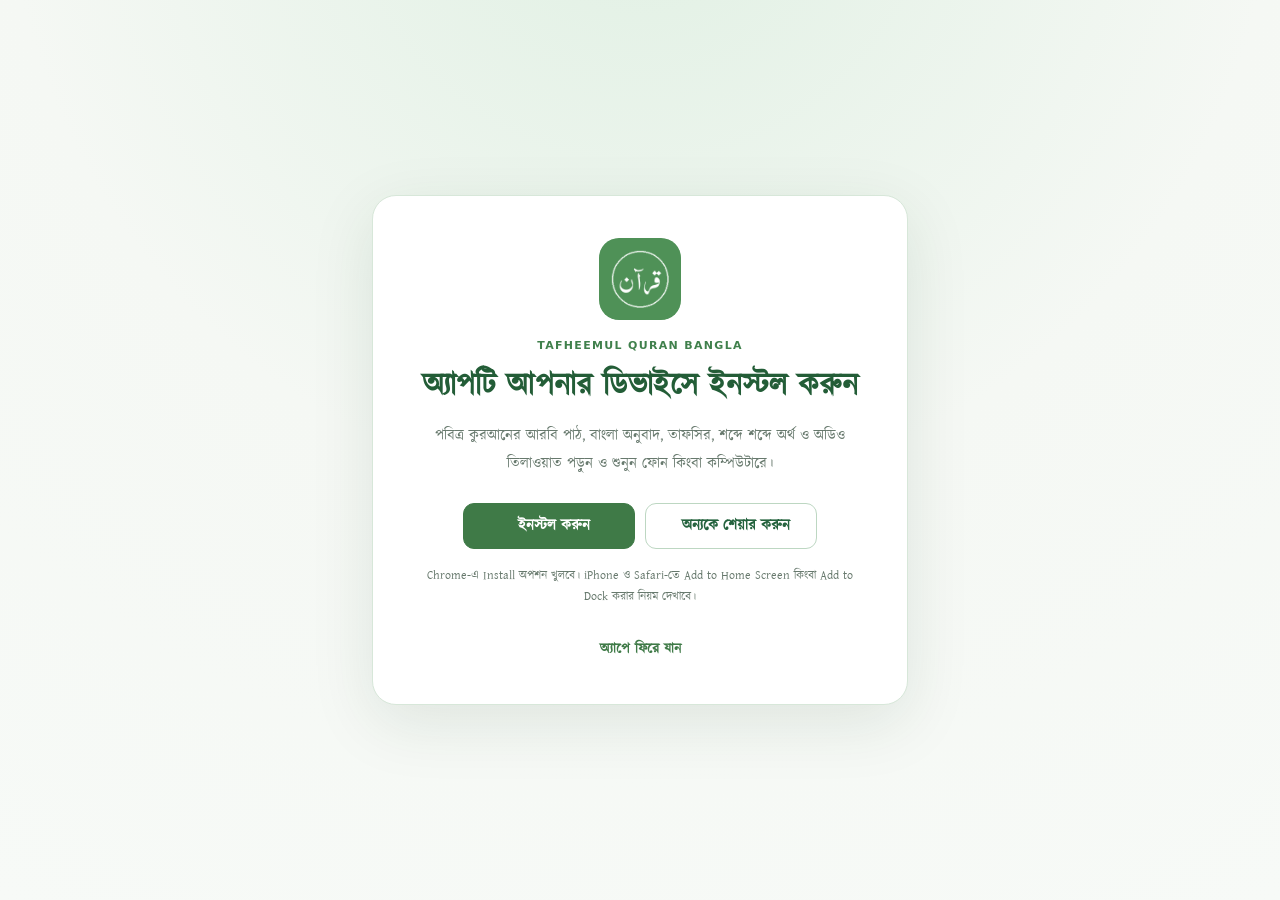
<file: public/install.html>
<!doctype html>
<html lang="bn"><head><meta charset="utf-8"><meta name="viewport" content="width=device-width,initial-scale=1,viewport-fit=cover"><meta name="theme-color" content="#4f9157"><meta name="description" content="তাফহীমুল কুরআন বাংলা অ্যাপ ইনস্টল করুন। আরবি, বাংলা অনুবাদ, তাফসির ও শব্দে শব্দে অর্থসহ।"><title>অ্যাপ ইনস্টল করুন | তাফহীমুল কুরআন বাংলা</title>
<link rel="manifest" href="./manifest.webmanifest"><link rel="icon" href="./icons/favicon.png"><link rel="apple-touch-icon" href="./icons/apple-touch-icon.png"><link rel="stylesheet" href="./assets/quran-install.css"><link rel="stylesheet" href="https://use.hugeicons.com/font/icons.css"></head>
<body class="pwa-share-page" data-pwa-install-landing="true">
<main class="pwa-share-content">
<img class="pwa-share-icon" src="./icons/icon-192.png" width="82" height="82" alt="তাফহীমুল কুরআন বাংলা অ্যাপ আইকন">
<span class="pwa-share-eyebrow">TAFHEEMUL QURAN BANGLA</span>
<h1>অ্যাপটি আপনার ডিভাইসে ইনস্টল করুন</h1>
<p>পবিত্র কুরআনের আরবি পাঠ, বাংলা অনুবাদ, তাফসির, শব্দে শব্দে অর্থ ও অডিও তিলাওয়াত পড়ুন ও শুনুন ফোন কিংবা কম্পিউটারে।</p>
<div class="pwa-share-actions">
<button id="shareLandingInstall" type="button"><i class="hgi hgi-stroke hgi-screen-add-to-home" aria-hidden="true"></i><span>ইনস্টল করুন</span></button>
<button id="shareLandingShare" class="secondary" type="button"><i class="hgi hgi-stroke hgi-share-03" aria-hidden="true"></i><span>অন্যকে শেয়ার করুন</span></button>
</div>
<p class="pwa-share-tip">Chrome-এ Install অপশন খুলবে। iPhone ও Safari-তে Add to Home Screen কিংবা Add to Dock করার নিয়ম দেখাবে।</p>
<p id="installLandingStatus" role="status" aria-live="polite"></p><p id="shareLinkStatus" role="status" aria-live="polite"></p>
<input id="shareLinkInput" type="text" readonly hidden aria-label="অ্যাপ ইনস্টলের শেয়ার লিংক">
<a class="pwa-back-link" href="./index.html">অ্যাপে ফিরে যান</a>
</main>
<script src="./assets/quran-pwa.js"></script>
</body></html>
</file>
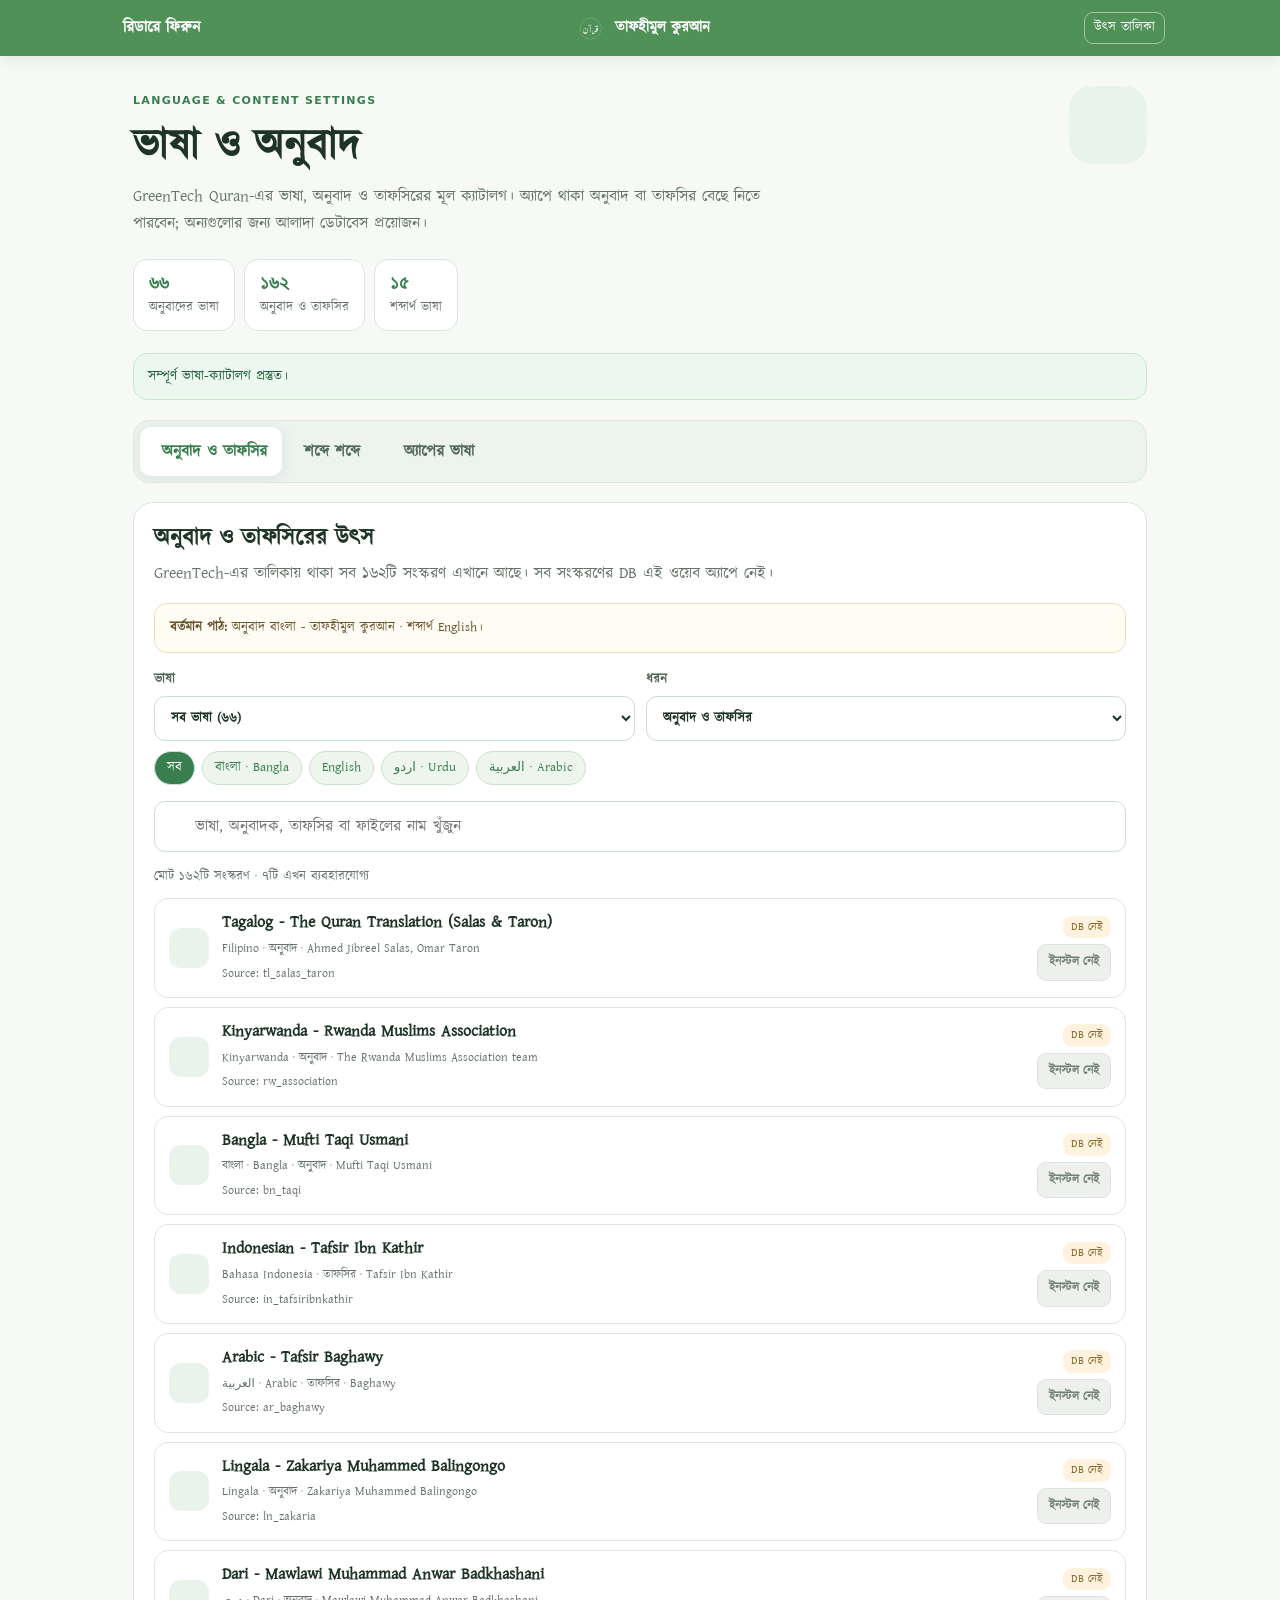
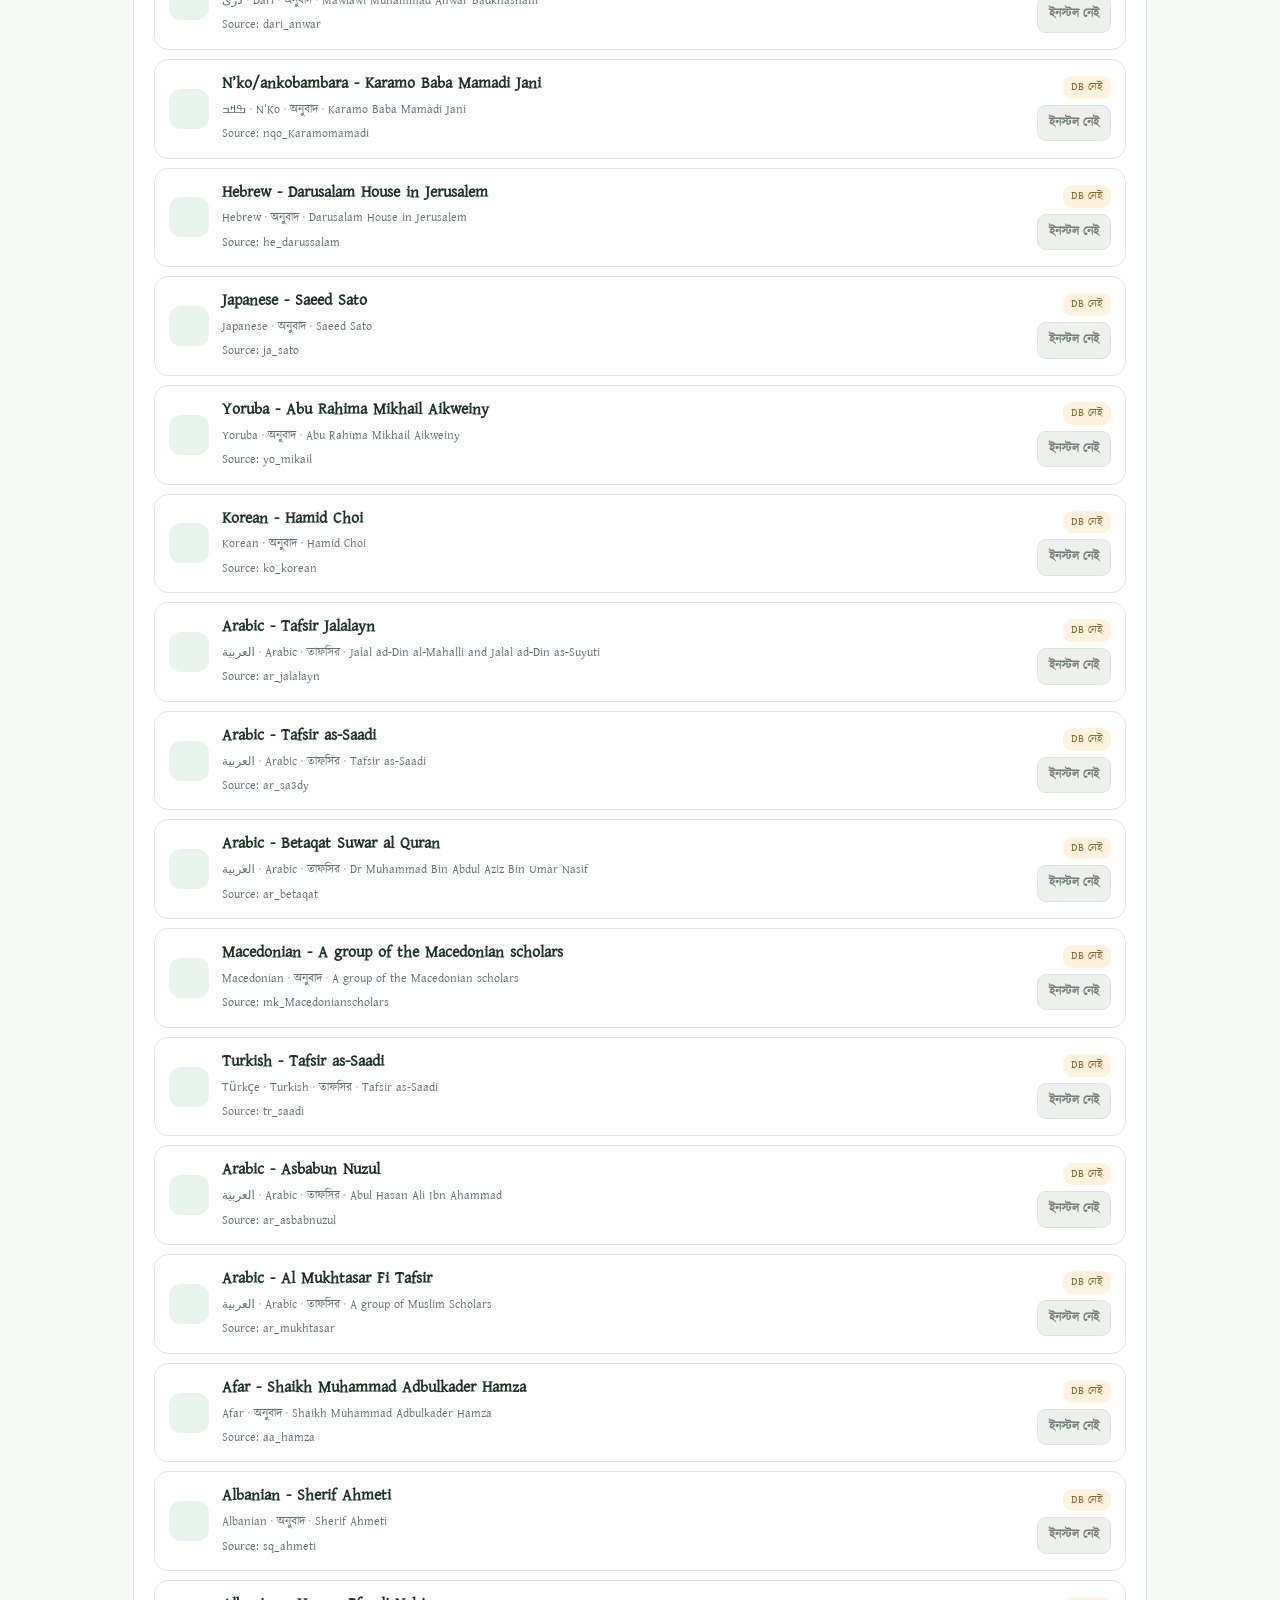
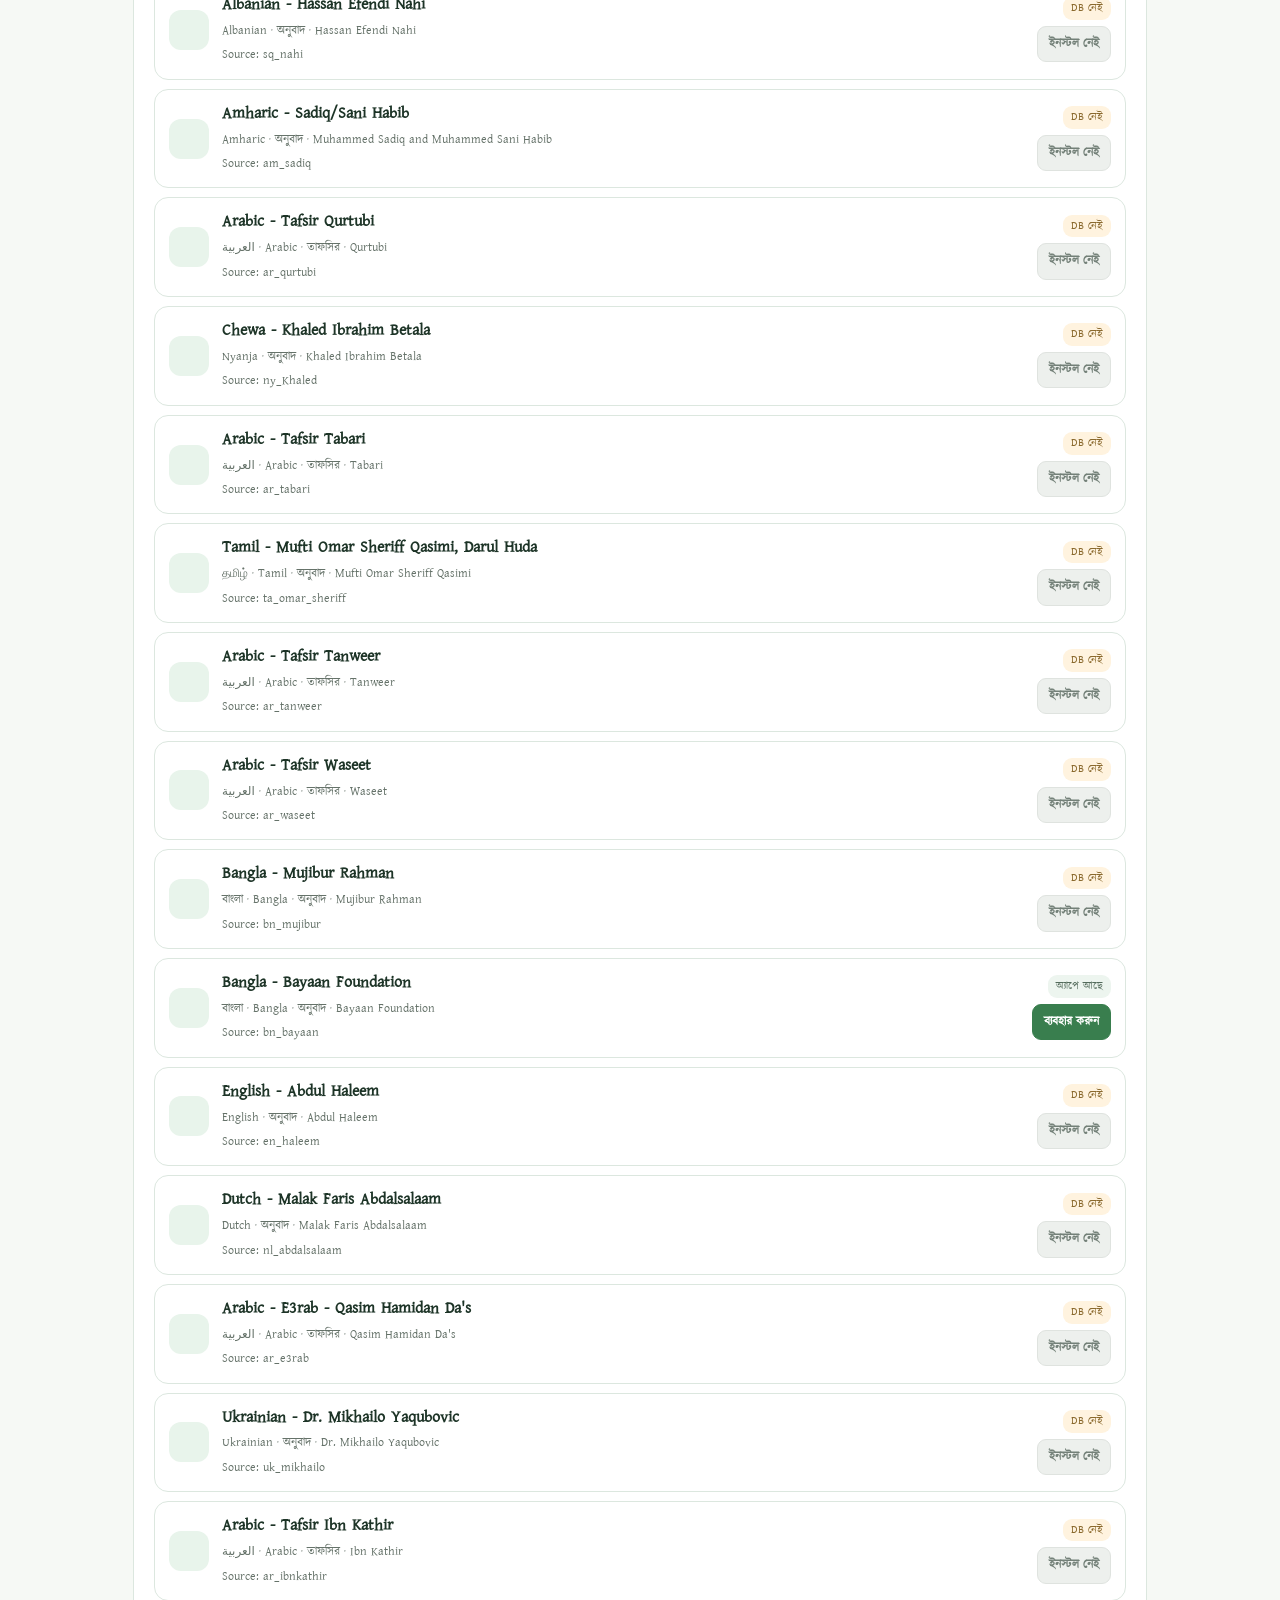
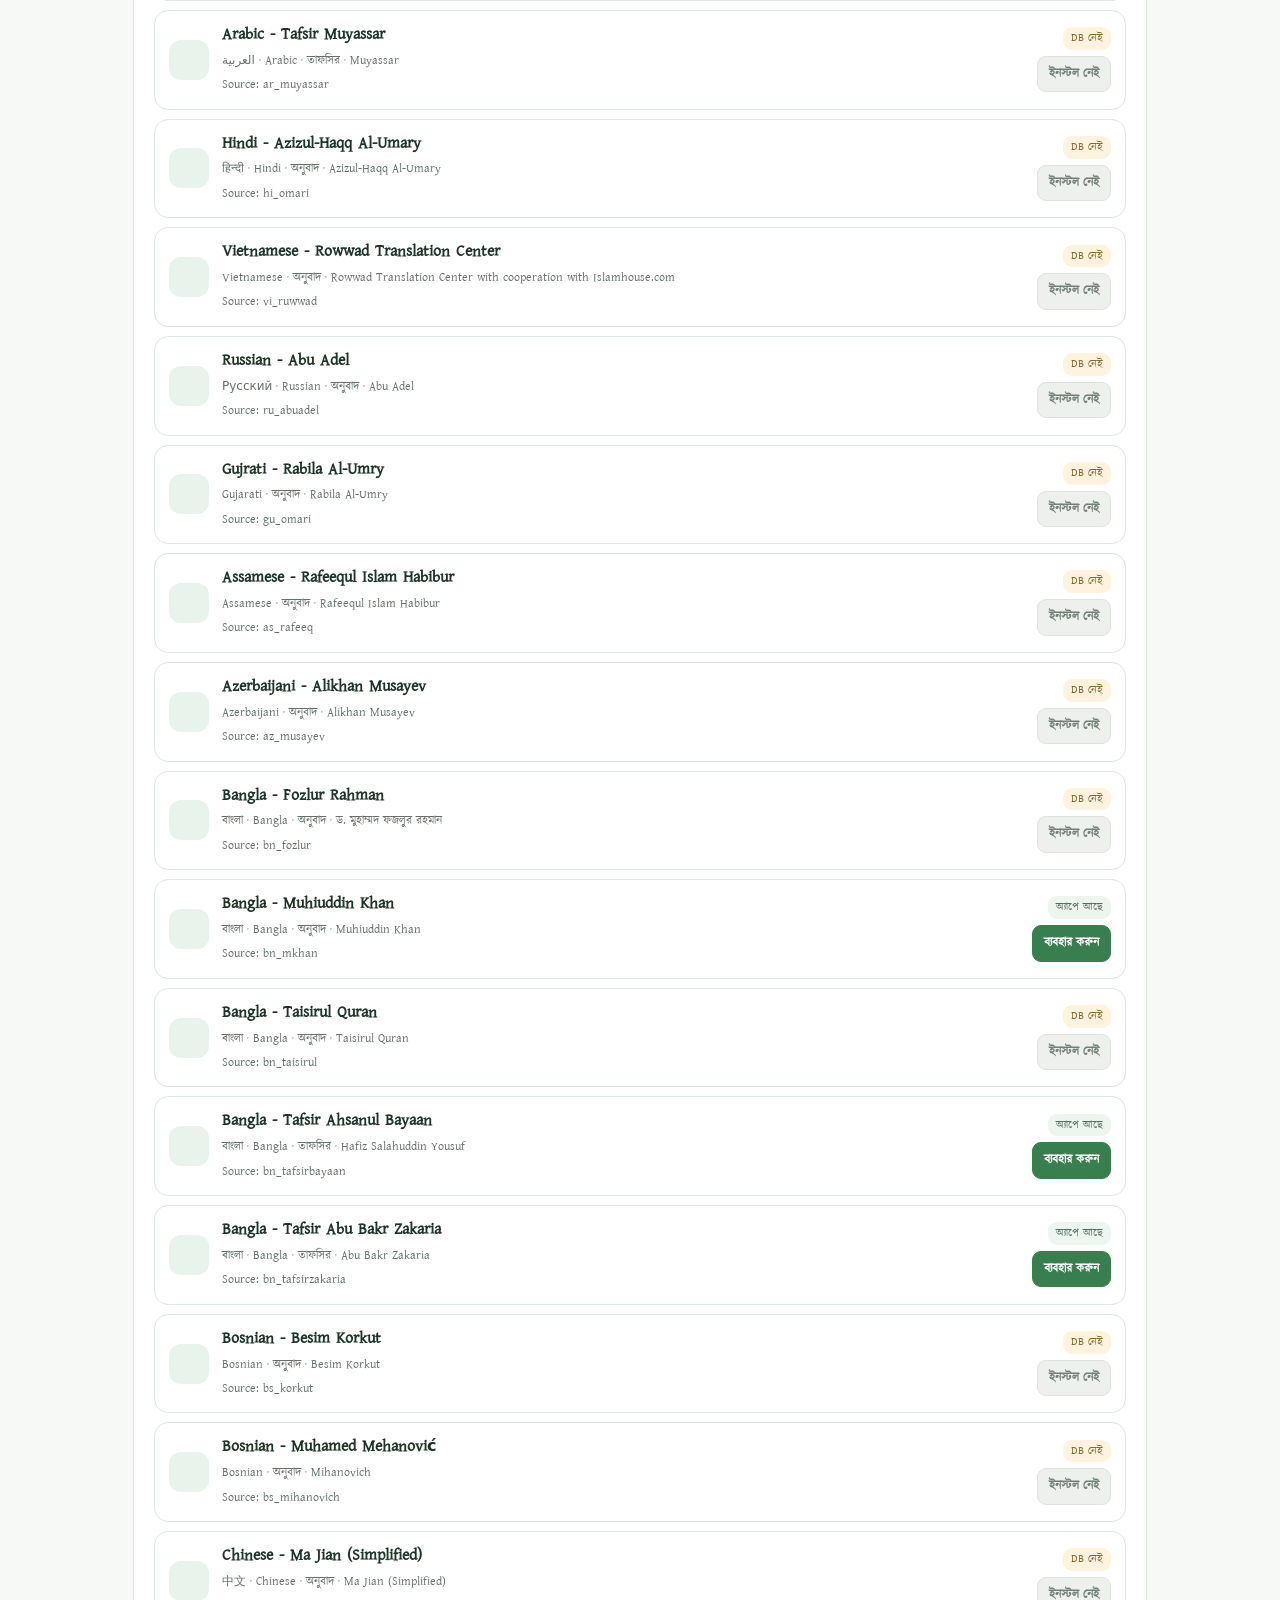
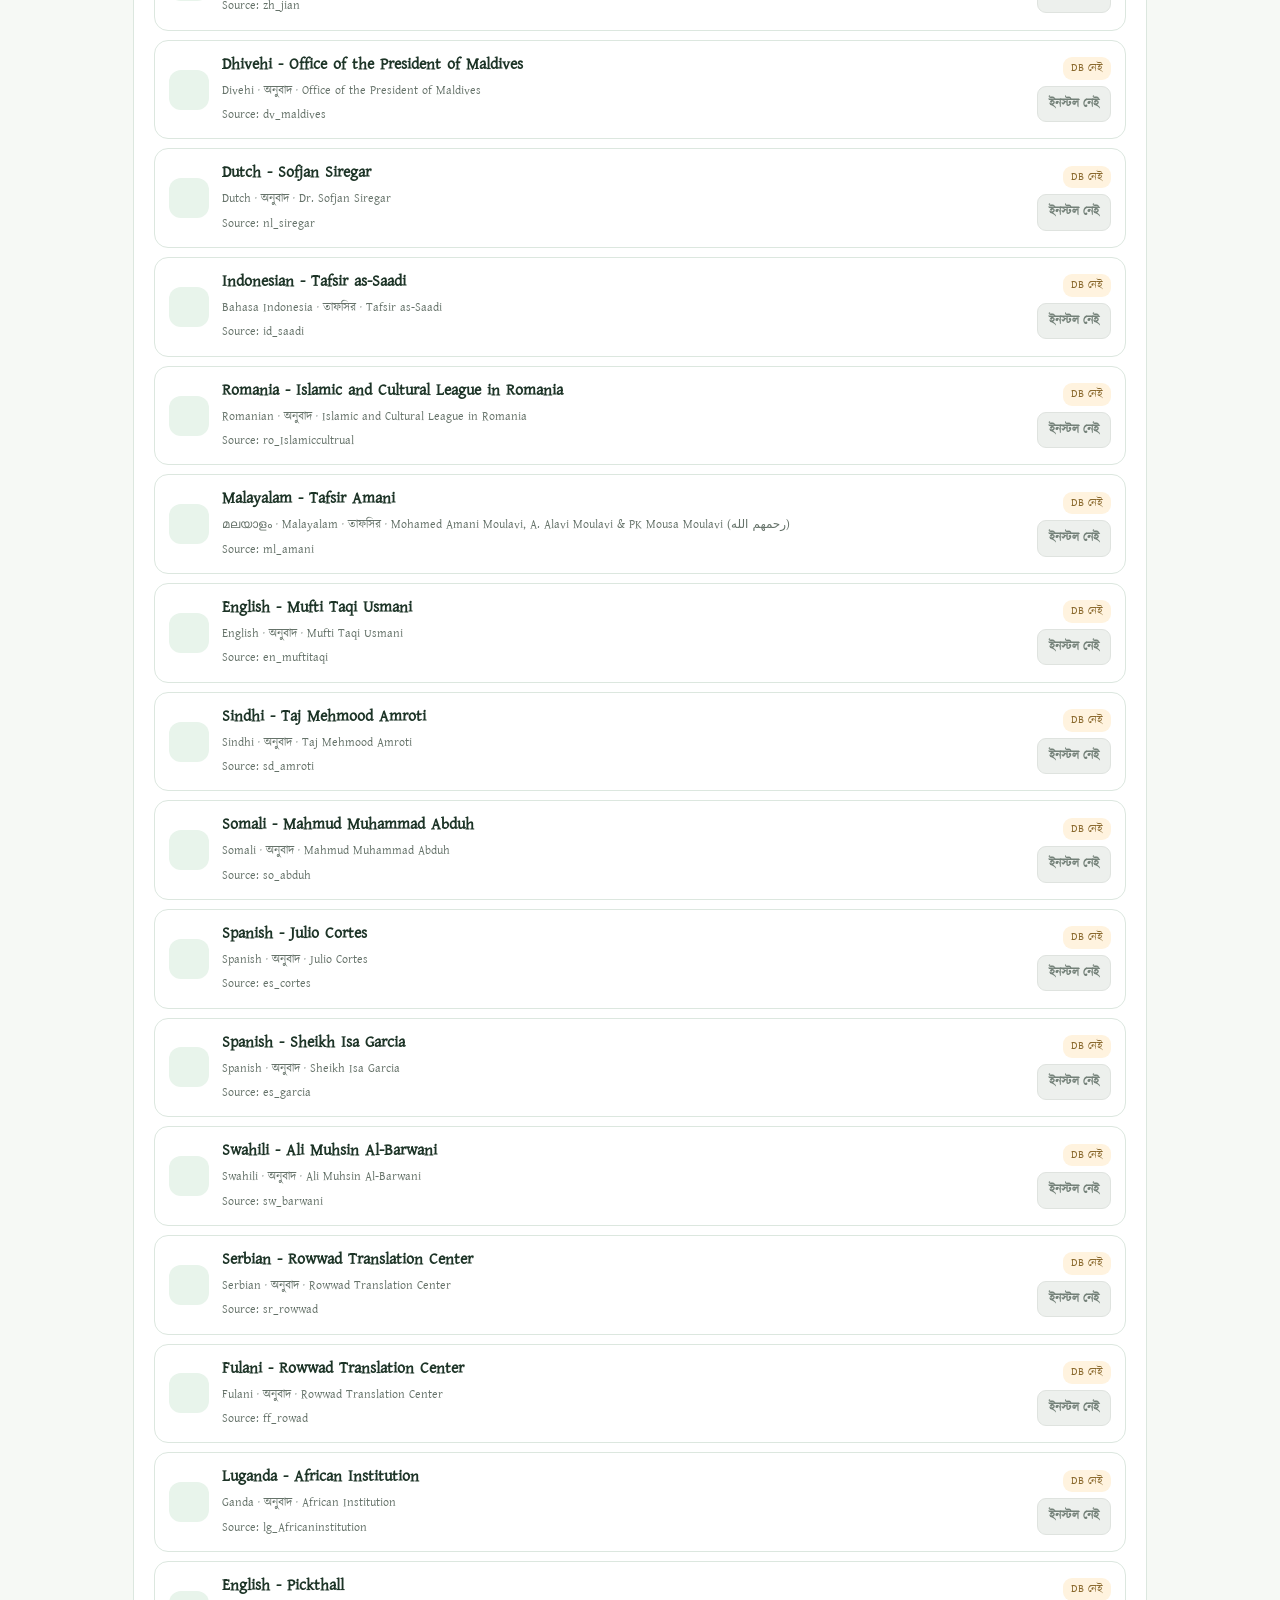
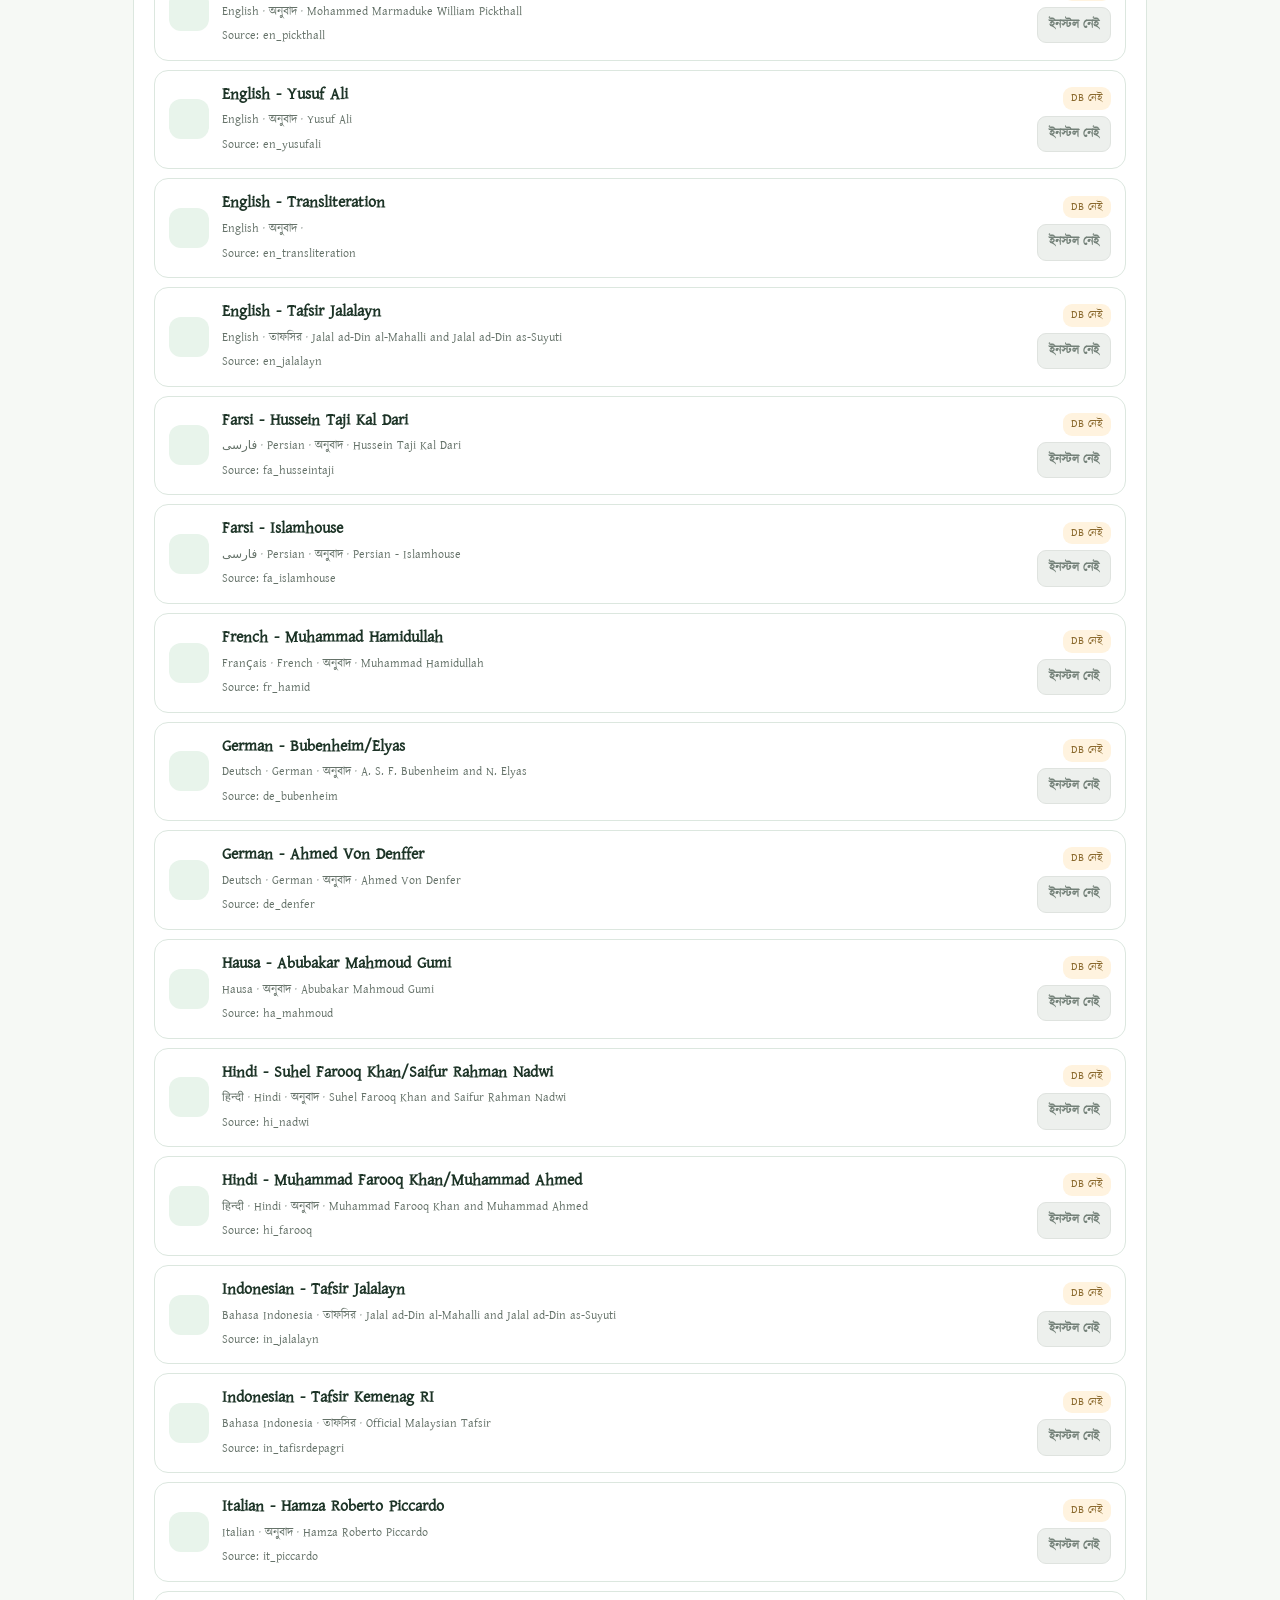
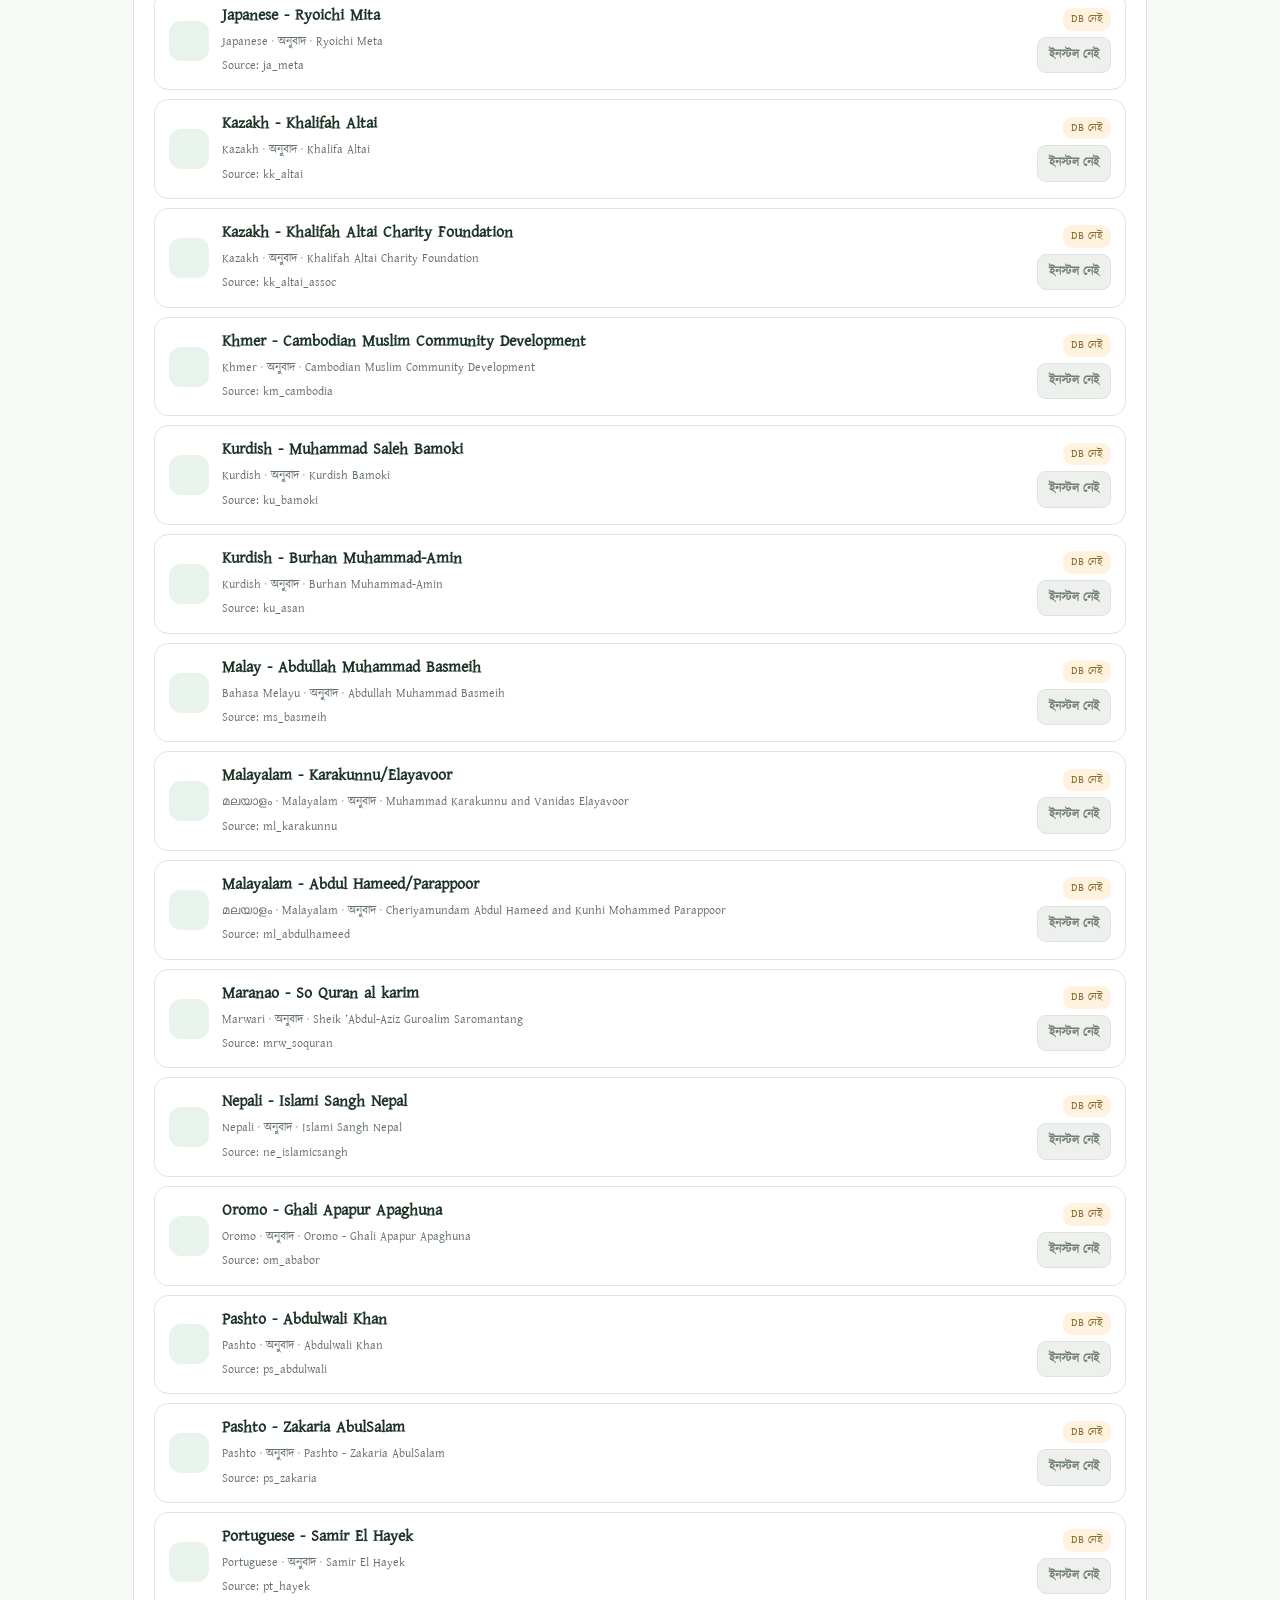
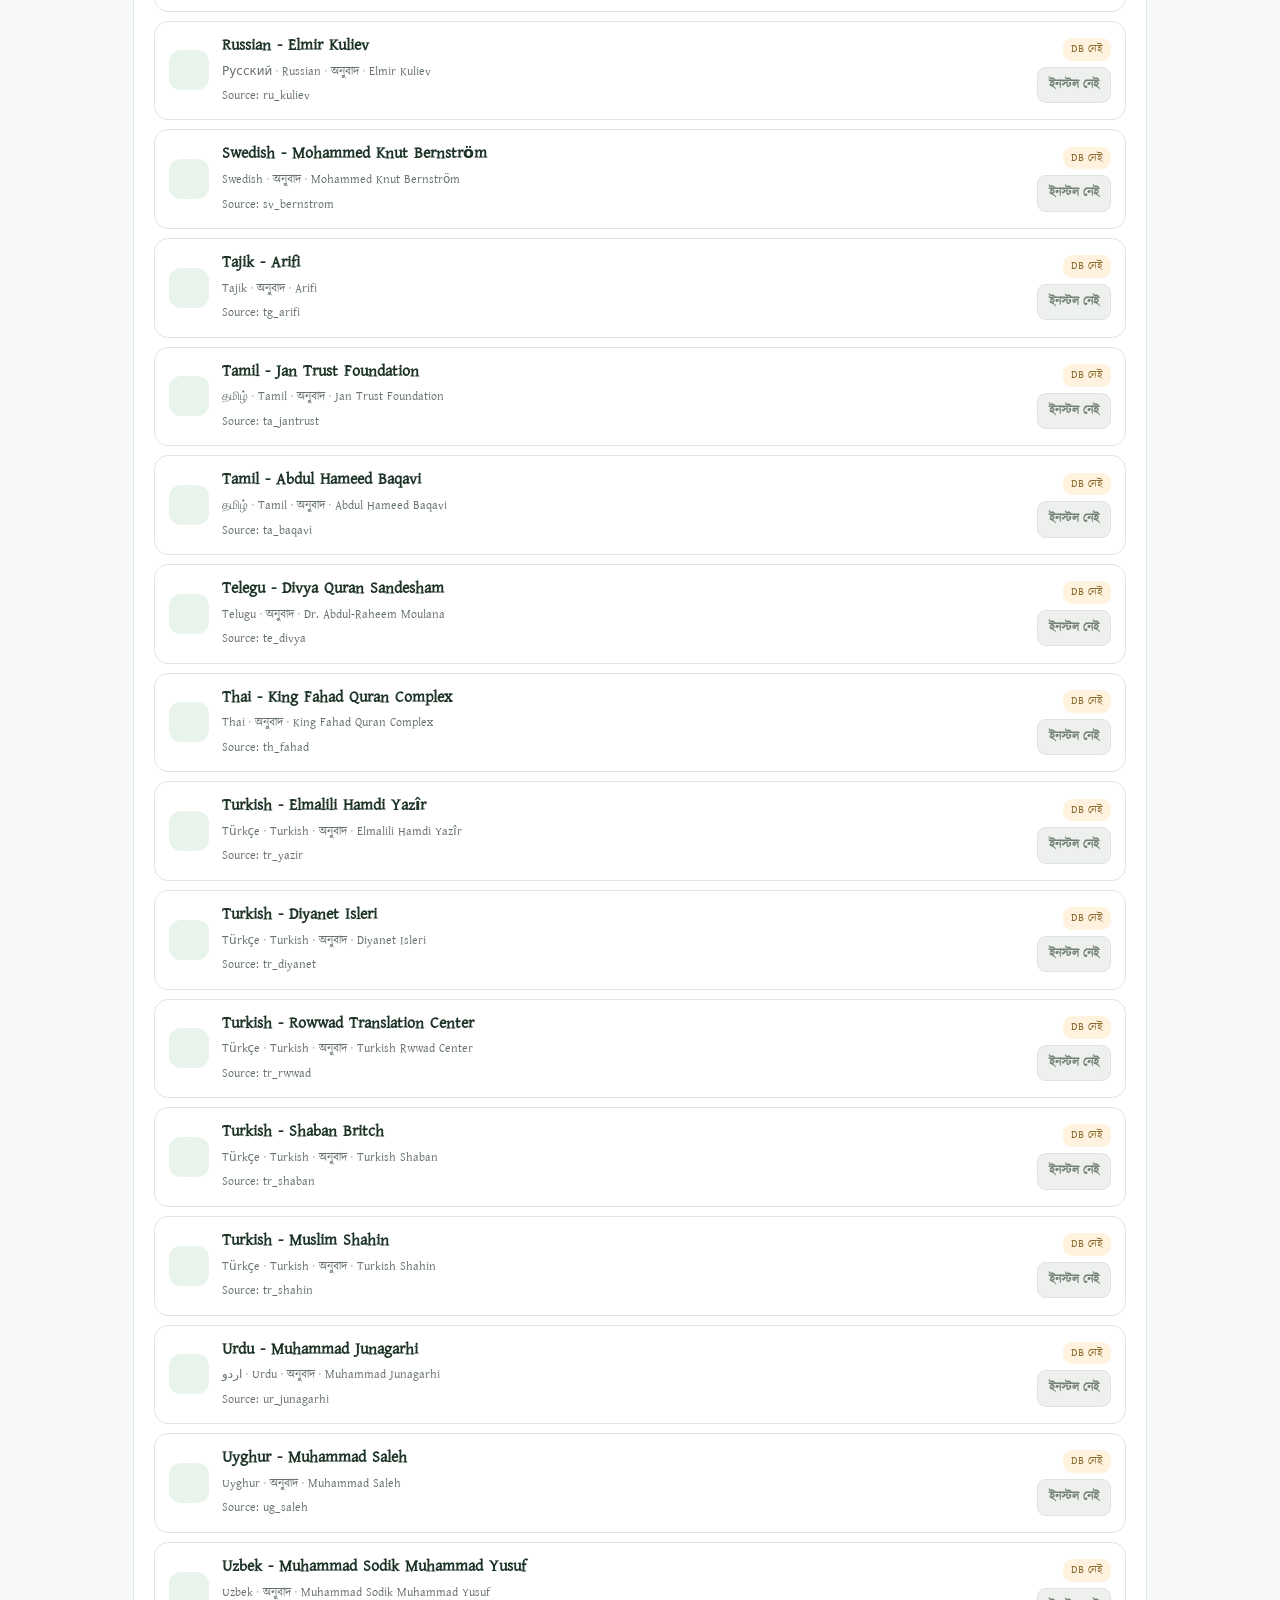
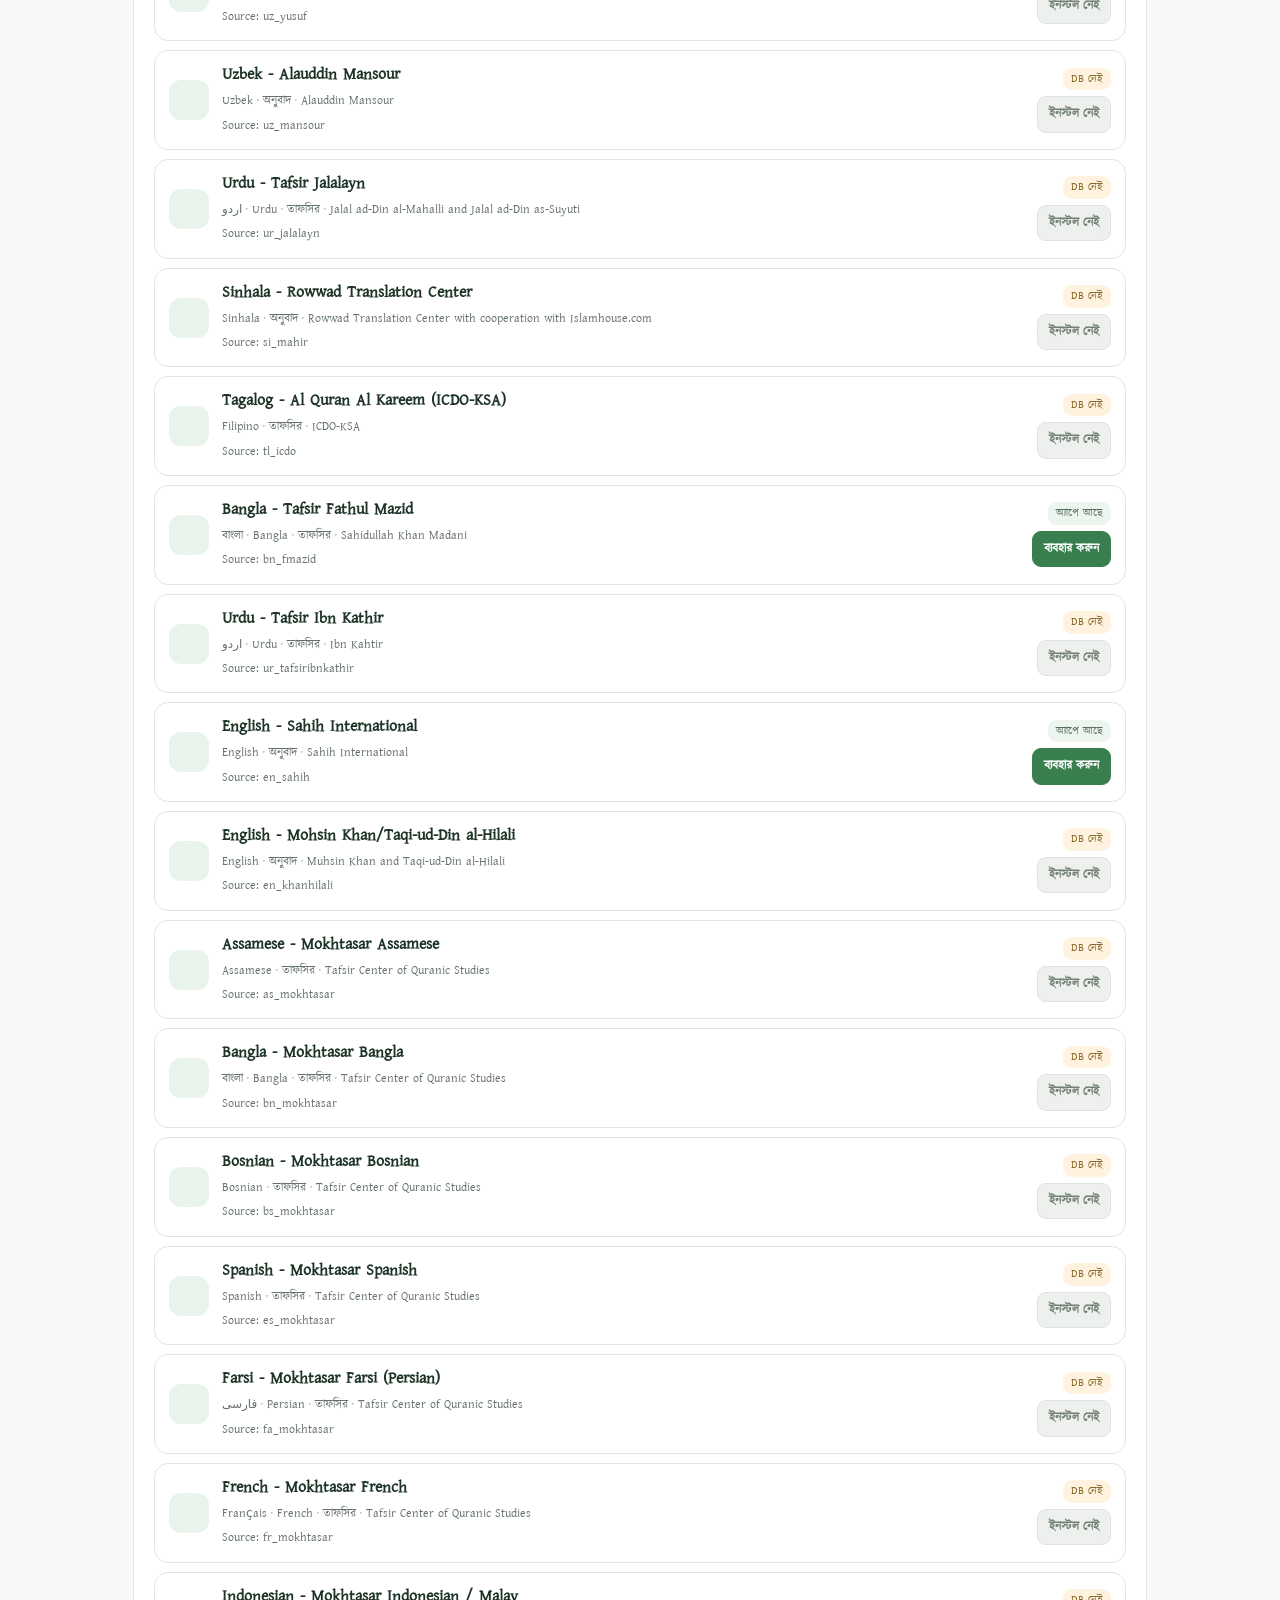
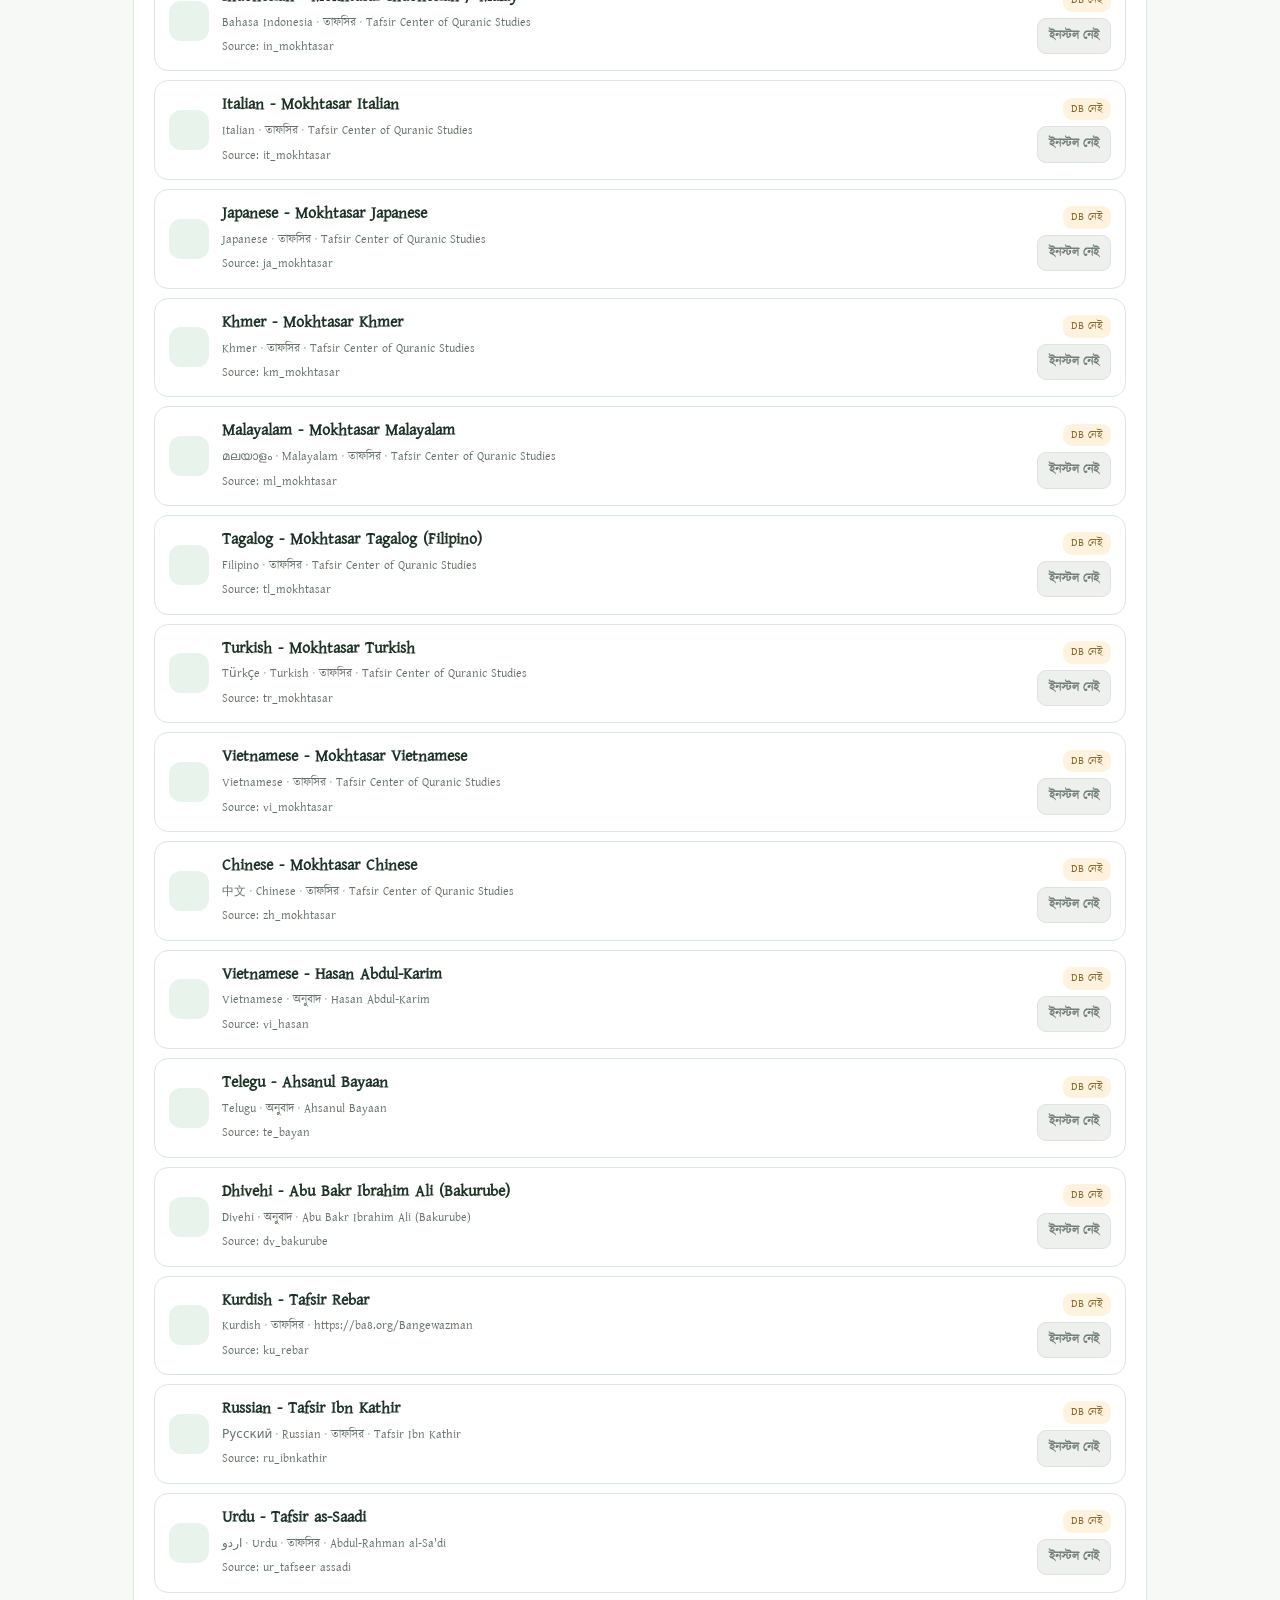
<file: public/languages.html>
<!doctype html>
<html lang="bn">
<head>
<meta charset="utf-8">
<meta name="viewport" content="width=device-width, initial-scale=1, viewport-fit=cover">
<meta name="theme-color" content="#4f9157">
<meta name="description" content="তাফহীমুল কুরআনের ভাষা ও অনুবাদ সেটিংস: GreenTech Quran-এর ৬৬টি ভাষা, ১৬২টি অনুবাদ ও তাফসির এবং ১৫টি শব্দার্থ ভাষা।">
<title>ভাষা ও অনুবাদ | তাফহীমুল কুরআন বাংলা</title>
<link rel="manifest" href="manifest.webmanifest">
<link rel="icon" href="icons/favicon.png">
<link rel="stylesheet" href="https://use.hugeicons.com/font/icons.css">
<style>
@font-face{font-family:Kalpurush;src:url("fonts/kalpurush.d9906765.ttf") format("truetype");font-display:swap}
:root{--green:#397e4e;--green2:#4f9157;--text:#1d3427;--muted:#657269;--border:#dce7df;--bg:#f6f9f5;--card:#fff;--soft:#e8f4eb;--warn:#7b5925}
*{box-sizing:border-box}
html{scroll-behavior:smooth}
body{margin:0;background:var(--bg);color:var(--text);font:16px/1.7 Kalpurush,system-ui,"Noto Sans Bengali",sans-serif}
button,input,select{font:inherit}button{cursor:pointer}a{color:var(--green)}
.hgi{font-size:21px;line-height:1;vertical-align:middle}
button:focus-visible,a:focus-visible,input:focus-visible,select:focus-visible{outline:3px solid #83c896;outline-offset:3px}
.top{position:sticky;top:0;z-index:50;display:flex;align-items:center;justify-content:space-between;gap:10px;padding:12px max(16px,calc((100vw - 1050px)/2));background:var(--green2);color:#fff;box-shadow:0 2px 16px #24442b1c}
.back{display:inline-flex;align-items:center;gap:8px;text-decoration:none;color:#fff;font-weight:700}
.brand{display:flex;align-items:center;gap:9px;font-size:15px;font-weight:700}.brand img{width:31px;height:31px;border-radius:9px}
.top .help{font-size:13px;color:#fff;text-decoration:none;border:1px solid #ffffff7a;border-radius:9px;padding:4px 9px}
.wrap{max-width:1050px;margin:auto;padding:30px 18px 45px}
.hero{display:flex;gap:20px;align-items:flex-start;justify-content:space-between}
.eyebrow{font:700 11px/1.4 system-ui,sans-serif;letter-spacing:.12em;color:var(--green)}
h1{font-size:clamp(29px,4vw,42px);line-height:1.28;margin:7px 0 9px}
.hero p{max-width:660px;color:var(--muted);margin:0}
.hero-icon{flex:none;width:78px;height:78px;display:grid;place-items:center;background:var(--soft);color:var(--green);border-radius:23px;font-size:43px}
.hero-icon .hgi{font-size:40px}
.stats{display:flex;flex-wrap:wrap;gap:9px;margin:22px 0}
.stat{background:#fff;border:1px solid var(--border);border-radius:14px;padding:10px 15px;color:var(--muted);font-size:13px}
.stat strong{color:var(--green);font:700 20px/1.2 system-ui,sans-serif;display:block;margin-bottom:3px}
.status{background:#ecf7ef;color:#235f3b;border:1px solid #c6e7ce;border-radius:14px;padding:11px 14px;font-size:14px;margin-bottom:16px}
.status.warn{background:#fffaee;border-color:#f0e4c7;color:var(--warn)}
.tabs{display:flex;gap:7px;padding:6px;background:#edf3ef;border:1px solid var(--border);border-radius:16px;margin:20px 0 19px;overflow:auto}
.tabs button{border:0;background:transparent;color:#576b5e;border-radius:11px;padding:11px 15px;white-space:nowrap;display:flex;align-items:center;gap:7px;font-weight:700}
.tabs button.active{background:#fff;color:var(--green);box-shadow:0 2px 13px #20452b17}
.section{background:var(--card);border:1px solid var(--border);border-radius:20px;padding:20px}
.section h2{font-size:23px;line-height:1.35;margin:0 0 5px}.section p{color:var(--muted);margin:5px 0 12px}
.filters{display:grid;grid-template-columns:1fr 1fr;gap:11px;margin:16px 0 10px}
.filters label{display:flex;flex-direction:column;font-weight:700;font-size:13px;color:#526a59;gap:5px}
.filters select,.searchbox input{width:100%;min-width:0;border:1px solid #cbded1;border-radius:11px;padding:11px 12px;background:#fff;color:var(--text);min-height:45px}
.searchbox{position:relative;margin:12px 0}.searchbox .hgi{position:absolute;left:13px;top:50%;transform:translateY(-50%);color:#69816f;font-size:18px}.searchbox input{padding-left:40px}
.quick{display:flex;flex-wrap:wrap;gap:7px;margin:6px 0 16px}.quick button{background:#edf5ed;color:var(--green);border:1px solid #c8e4cd;border-radius:20px;padding:5px 12px;font-size:13px}.quick button.active{background:var(--green);color:#fff}
.meta{font-size:13px;color:var(--muted);margin:14px 0 10px}
.list{display:grid;gap:9px}
.item{display:flex;align-items:center;gap:13px;background:#fff;border:1px solid var(--border);padding:13px 14px;border-radius:14px;min-width:0}
.item .icon{display:grid;place-items:center;width:40px;height:40px;border-radius:12px;flex:none;background:var(--soft);color:var(--green)}
.item .icon .hgi{font-size:23px}
.item .copy{flex:1;min-width:0}
.item h3{font-size:16px;line-height:1.43;margin:0;font-weight:700;overflow-wrap:anywhere}
.item small{display:block;font-size:12px;color:var(--muted);margin-top:4px;overflow-wrap:anywhere}
.right{display:flex;flex-direction:column;align-items:flex-end;gap:6px;flex:none}
.flag{font-size:11px;color:#536b5b;background:#edf5ef;padding:2px 8px;border-radius:9px}
.flag.missing{background:#fff3df;color:#8a692d}
.choose{border:1px solid var(--green);background:var(--green);color:#fff;border-radius:9px;padding:7px 11px;font-size:12px;font-weight:700;white-space:nowrap}
.choose.active{background:#e3f3e6;color:var(--green)}
.choose:disabled{border-color:#dfe3df;background:#edf0ed;color:#738078;cursor:not-allowed}
.group{display:grid;grid-template-columns:1fr 1fr;gap:12px;margin-top:15px}
.option{border:1px solid var(--border);background:#fff;border-radius:14px;padding:14px;text-align:left;display:flex;gap:11px;align-items:center;min-height:74px;color:var(--text)}
.option .name{flex:1;font-weight:700}.option small{display:block;color:var(--muted);font-size:12px;font-weight:400}.option .hgi{font-size:23px;color:var(--green)}
.option.active{border-color:var(--green);background:var(--soft)}.option[disabled]{opacity:.64;cursor:not-allowed}
.notice{padding:13px 15px;border-radius:13px;border:1px solid #ecddb9;background:#fffcf3;color:#69552e;font-size:13px;margin:16px 0 0}
.sources{padding-top:19px;border-top:1px solid var(--border);margin-top:22px;color:var(--muted);font-size:12px}
.empty{border:1px dashed var(--border);border-radius:14px;padding:27px 16px;color:var(--muted);text-align:center}
.interface-grid{display:grid;grid-template-columns:repeat(3,1fr);gap:10px}
.interface-grid div{border:1px solid var(--border);border-radius:12px;padding:13px;background:#f9fbf9}
.interface-grid div small{display:block;color:var(--muted);font-size:12px}
.bottom{margin-top:24px;display:flex;justify-content:space-between;gap:14px;align-items:center;color:var(--muted);font-size:13px}
.bottom a{font-weight:700}
@media(max-width:620px){.top{padding:10px 13px}.top .help{display:none}.brand{font-size:13px}.wrap{padding:22px 12px 38px}.hero-icon{width:56px;height:56px;border-radius:17px}.hero-icon .hgi{font-size:30px}.stats{gap:6px}.stat{flex:1;min-width:95px;padding:10px}.section{padding:14px;border-radius:16px}.filters{grid-template-columns:1fr}.group,.interface-grid{grid-template-columns:1fr}.right{align-items:flex-end}.item{gap:9px;padding:11px}.item .icon{width:32px;height:32px}.item h3{font-size:14px}.choose{padding:7px 8px}.bottom{flex-direction:column;align-items:flex-start}}
@media(prefers-reduced-motion:reduce){html{scroll-behavior:auto}}
</style>
</head>
<body>
<header class="top">
<a class="back" href="index.html"><i class="hgi hgi-stroke hgi-arrow-left-01" aria-hidden="true"></i> রিডারে ফিরুন</a>
<div class="brand"><img src="icons/icon-192.png" alt=""><span>তাফহীমুল কুরআন</span></div>
<a class="help" href="https://github.com/arowabd-stack/greentech-quran-apk-/blob/main/assets/data.json" target="_blank" rel="noopener noreferrer">উৎস তালিকা</a>
</header>
<main class="wrap">
<div class="hero">
<div><span class="eyebrow">LANGUAGE & CONTENT SETTINGS</span><h1>ভাষা ও অনুবাদ</h1><p>GreenTech Quran-এর ভাষা, অনুবাদ ও তাফসিরের মূল ক্যাটালগ। অ্যাপে থাকা অনুবাদ বা তাফসির বেছে নিতে পারবেন; অন্যগুলোর জন্য আলাদা ডেটাবেস প্রয়োজন।</p></div>
<div class="hero-icon"><i class="hgi hgi-stroke hgi-language-circle" aria-hidden="true"></i></div>
</div>
<div class="stats"><div class="stat"><strong id="statLang">৬৬</strong> অনুবাদের ভাষা</div><div class="stat"><strong id="statEdition">১৬২</strong> অনুবাদ ও তাফসির</div><div class="stat"><strong id="statWord">১৫</strong> শব্দার্থ ভাষা</div></div>
<div id="notice" class="status" role="status" aria-live="polite">ভাষার তালিকা লোড হচ্ছে…</div>
<div class="tabs" role="tablist" aria-label="ভাষা বিভাগ">
<button class="active" type="button" data-tab="editions" role="tab" aria-selected="true"><i class="hgi hgi-stroke hgi-translation" aria-hidden="true"></i> অনুবাদ ও তাফসির</button>
<button type="button" data-tab="words" role="tab" aria-selected="false">শব্দে শব্দে</button>
<button type="button" data-tab="interface" role="tab" aria-selected="false"><i class="hgi hgi-stroke hgi-globe" aria-hidden="true"></i> অ্যাপের ভাষা</button>
</div>
<section id="panel" class="section" aria-live="polite"></section>
<div class="bottom"><span>উৎস: GreenTech Quran-এর প্রকাশিত ভাষা তালিকা। এই পেজে কোনো নতুন তাফসির বা অনুবাদের লেখা বানানো হয়নি।</span><a href="index.html">কুরআন রিডারে ফিরে যান</a></div>
</main>
<script>
(()=>{
"use strict";
const $=s=>document.querySelector(s);
const esc=v=>String(v??"").replace(/[&<>"']/g,c=>({"&":"&amp;","<":"&lt;",">":"&gt;",'"':"&quot;","'":"&#39;"}[c]));
const bn=v=>String(v).replace(/\d/g,c=>"০১২৩৪৫৬৭৮৯"[c]);
const installedEd={
 "en_sahih":{kind:"tr",key:"en"},
 "bn_mkhan":{kind:"tr",key:"m"},
 "bn_bayaan":{kind:"tr",key:"b"},
 "bn_tafsirbayaan":{kind:"tf",key:"b"},
 "bn_tafsirzakaria":{kind:"tf",key:"z"},
 "bn_fmazid":{kind:"tf",key:"f"},
 "bn_tafsir_kathir":{kind:"tf",key:"k"}
};
const names={bn:"বাংলা · Bangla",en:"English",ur:"اردو · Urdu",ar:"العربية · Arabic",in:"Bahasa Indonesia",id:"Bahasa Indonesia",fr:"Français · French",de:"Deutsch · German",ru:"Русский · Russian",tr:"Türkçe · Turkish",hi:"हिन्दी · Hindi",zh:"中文 · Chinese",fa:"فارسی · Persian",ta:"தமிழ் · Tamil",ml:"മലയാളം · Malayalam",ms:"Bahasa Melayu",dari:"دری · Dari",inh:"Ingush",mrw:"Marwari",["N’ko"]:"ߒߞߏ · N’Ko",en_trans:"English Transliteration"};
const uiLabels=[["bn","বাংলা"],["en","English"],["ar","العربية"],["de","Deutsch"],["fr","Français"],["id","Bahasa Indonesia"],["ms","Bahasa Melayu"],["ru","Русский"],["es","Español"]];
let catalog=null,state={tab:"editions",lang:"all",kind:"all",query:""};
function loadSettings(){try{return JSON.parse(localStorage.getItem("qa_s")||"{}")}catch(e){return {}}}
function saveSettings(edit){let s=loadSettings();s.c=s.c&&typeof s.c==="object"?s.c:{};edit(s);try{localStorage.setItem("qa_s",JSON.stringify(s));return true}catch(e){note("ব্রাউজারে সেটিংস সংরক্ষণ করা যায়নি।",true);return false}}
function statusActive(){let s=loadSettings();return '<div class="notice"><strong>বর্তমান পাঠ:</strong> অনুবাদ '+(s.trs?.includes("en")?"English - Sahih International":s.trs?.includes("m")?"বাংলা - Muhiuddin Khan":s.trs?.includes("b")?"বাংলা - Bayaan Foundation":"বাংলা - তাফহীমুল কুরআন")+' · শব্দার্থ '+({bn:"বাংলা",en:"English",both:"বাংলা + English"}[s.wl]||"English")+'।</div>'}
function note(s,warning=false){let node=$("#notice");node.textContent=s;node.className="status"+(warning?" warn":"")}
function label(code){if(names[code])return names[code];try{let out=new Intl.DisplayNames(["en"],{type:"language"}).of(code);if(out&&out!==code)return out}catch(e){}let e=catalog?.translations.find(x=>x.language===code)?.name||"";return e.split(" - ")[0]||code}
function englishLower(s){return String(s).toLocaleLowerCase("en")}
function sortedLanguages(){return [...new Set(catalog.translations.map(x=>x.language))].sort((a,b)=>label(a).localeCompare(label(b),"en"))}
function editionAvailability(e){return installedEd[e.fileName]||null}
function editionText(e){return (e.name||"")+" "+(e.translator||"")+" "+(e.fileName||"")+" "+(e.language||"")}
function chooseEdition(file){
 const ed=catalog.translations.find(x=>x.fileName===file),data=ed&&editionAvailability(ed);if(!ed||!data)return note("এই সংস্করণের আসল .db ডেটা এখনো অ্যাপে যুক্ত হয়নি। ডেটা ছাড়া অনুবাদ দেখানো হচ্ছে না।",true);
 const ok=saveSettings(s=>{if(data.kind==="tr"){s.trs=[data.key];s.c.tr=1;}else s.tfs=[data.key]});
 if(ok){note("সংরক্ষিত: "+ed.name+"। মূল রিডারে ফিরলে এই উপলব্ধ উৎসটি ব্যবহার হবে।");renderEntries()}
}
function buildEditionControls(){
 const opts=sortedLanguages().map(code=>'<option value="'+esc(code)+'"'+(state.lang===code?' selected':'')+'>'+esc(label(code))+'</option>').join("");
 return '<h2>অনুবাদ ও তাফসিরের উৎস</h2><p>GreenTech-এর তালিকায় থাকা সব ১৬২টি সংস্করণ এখানে আছে। সব সংস্করণের DB এই ওয়েব অ্যাপে নেই।</p>'+statusActive()+'<div class="filters"><label>ভাষা<select id="languageSelect"><option value="all">সব ভাষা (৬৬)</option>'+opts+'</select></label><label>ধরন<select id="kindSelect"><option value="all">অনুবাদ ও তাফসির</option><option value="tr">শুধু অনুবাদ</option><option value="tf">শুধু তাফসির</option></select></label></div><div class="quick"><button data-lang="all" class="'+(state.lang==="all"?"active":"")+'">সব</button>'+["bn","en","ur","ar"].map(code=>'<button data-lang="'+code+'" class="'+(state.lang===code?"active":"")+'">'+esc(label(code))+'</button>').join("")+'</div><div class="searchbox"><i class="hgi hgi-stroke hgi-search-01" aria-hidden="true"></i><input id="editionSearch" type="search" value="'+esc(state.query)+'" placeholder="ভাষা, অনুবাদক, তাফসির বা ফাইলের নাম খুঁজুন" aria-label="অনুবাদের তালিকা খুঁজুন"></div><div id="editionCount" class="meta"></div><div id="editionList" class="list"></div><div class="notice">নতুন ভাষা বা তাফসির নির্বাচন করলে ভুলভাবে বাংলা বা ইংরেজি লেখা দেখানো হবে না। যেগুলোর DB ইনস্টল নেই, সেগুলো তালিকায় দেখা যাবে কিন্তু চালু করা যাবে না।</div>'
}
function renderEntries(){
 if(state.tab!=="editions"||!catalog)return;
 const q=englishLower(state.query).trim();
 const items=catalog.translations.filter(x=>(state.lang==="all"||x.language===state.lang)&&(state.kind==="all"||((x.downloadType===1)?"tf":"tr")===state.kind)&&(!q||englishLower(editionText(x)+" "+label(x.language)).includes(q)));
 $("#editionCount").textContent="মোট "+bn(items.length)+"টি সংস্করণ · "+bn(items.filter(x=>editionAvailability(x)).length)+"টি এখন ব্যবহারযোগ্য";
 let s=loadSettings();
 $("#editionList").innerHTML=items.map(x=>{
 const a=editionAvailability(x),taf=x.downloadType===1,active=a&&(a.kind==="tr"?s.trs?.includes(a.key):s.tfs?.includes(a.key));
 return '<article class="item"><div class="icon"><i class="hgi hgi-stroke '+(taf?'hgi-book-open-01':'hgi-translation')+'" aria-hidden="true"></i></div><div class="copy"><h3>'+esc(x.name)+'</h3><small>'+esc(label(x.language))+' · '+(taf?'তাফসির':'অনুবাদ')+' · '+esc(x.translator||"")+'</small><small>Source: '+esc(x.fileName)+'</small></div><div class="right"><span class="flag '+(a?"":"missing")+'">'+(a?"অ্যাপে আছে":"DB নেই")+'</span><button type="button" class="choose'+(active?" active":"")+'" data-edition="'+esc(x.fileName)+'"'+(a?"":" disabled")+'>'+(active?"নির্বাচিত":a?"ব্যবহার করুন":"ইনস্টল নেই")+'</button></div></article>'
 }).join("")||'<div class="empty">এই খোঁজে কোনো ভাষা বা তাফসির পাওয়া যায়নি।</div>';
}
function wordsPanel(){
 let s=loadSettings();
 let selected=s.wl||"en";
 let h='<h2>শব্দে শব্দে অর্থের ভাষা</h2><p>GreenTech-এর তালিকায় ১৫টি ভাষা রয়েছে। মূল তাফহীম অ্যাপে এখন বাংলা, English এবং একসঙ্গে দুটো ভাষার ডেটাই ব্যবহারযোগ্য।</p>';
 h+='<div class="group"><button class="option'+(selected==="both"?" active":"")+'" data-word="both"><i class="hgi hgi-stroke hgi-translation" aria-hidden="true"></i><span class="name">বাংলা + English<small>একসঙ্গে দুই অর্থ</small></span></button>'+catalog.wordLanguages.map(x=>{
 const avail=["en","bn"].includes(x.language),active=selected===x.language;
 return '<button type="button" class="option'+(active?" active":"")+'" data-word="'+esc(x.language)+'"'+(avail?"":" disabled")+'><i class="hgi hgi-stroke hgi-language-circle" aria-hidden="true"></i><span class="name">'+esc(x.name)+'<small>'+(avail?"এখন ব্যবহার করা যাবে":"সংশ্লিষ্ট শব্দার্থের DB ইনস্টল হয়নি")+'</small></span></button>';
 }).join("")+'</div><div class="notice">ভাষার নাম পাওয়া মানে তার সম্পূর্ণ শব্দার্থের ডেটাবেসও পাওয়া নয়। অন্য ভাষা চালু করতে মূল শব্দার্থের DB আমদানি ও আয়াত-শব্দ ID যাচাই করতে হবে।</div>';
 return h;
}
function interfacePanel(){
 return '<h2>অ্যাপ ইন্টারফেসের ভাষা</h2><p>GreenTech-এর পুরোনো প্রকাশিত অ্যাপ-ইন্টারফেস তালিকায় নিচের ভাষাগুলো উল্লেখ আছে। কিন্তু এই তাফহীমুল কুরআনের নিজস্ব ইন্টারফেস এখন বাংলায় লেখা; সম্পূর্ণ অনুবাদ ছাড়া এখানকার বাটন-লেবেল বদলানো হচ্ছে না।</p><div class="interface-grid">'+uiLabels.map(([code,name])=>'<div><b>'+esc(name)+'</b><small>'+esc(code==="bn"?"বর্তমান ইন্টারফেস":"সম্পূর্ণ UI অনুবাদ সংযুক্ত হয়নি")+'</small></div>').join("")+'</div><div class="notice">এখানে <b>ইন্টারফেস ভাষা</b> ও <b>কুরআন অনুবাদের ভাষা</b> আলাদা। English অনুবাদ চালু করলেও বাংলা মেনু স্বয়ংক্রিয়ভাবে English হবে না।</div>';
}
function render(){
 if(!catalog)return;
 document.querySelectorAll("[data-tab]").forEach(x=>{let on=x.dataset.tab===state.tab;x.classList.toggle("active",on);x.setAttribute("aria-selected",String(on))});
 if(state.tab==="editions"){ $("#panel").innerHTML=buildEditionControls();$("#kindSelect").value=state.kind;renderEntries()}
 else if(state.tab==="words"){$("#panel").innerHTML=wordsPanel()}
 else $("#panel").innerHTML=interfacePanel()
}
document.addEventListener("click",e=>{
 let tab=e.target.closest("[data-tab]");if(tab){state.tab=tab.dataset.tab;render();return}
 let lang=e.target.closest("[data-lang]");if(lang){state.lang=lang.dataset.lang;render();return}
 let edition=e.target.closest("[data-edition]");if(edition){chooseEdition(edition.dataset.edition);return}
 let word=e.target.closest("[data-word]");if(word){let lang=word.dataset.word;if(!["en","bn","both"].includes(lang))return;let ok=saveSettings(s=>s.wl=lang);if(ok){note("শব্দার্থের ভাষা সংরক্ষিত হয়েছে।");render()}}
});
document.addEventListener("change",e=>{
 if(e.target.id==="languageSelect"){state.lang=e.target.value;render()}
 if(e.target.id==="kindSelect"){state.kind=e.target.value;renderEntries()}
});
document.addEventListener("input",e=>{if(e.target.id==="editionSearch"){state.query=e.target.value;renderEntries()}});
fetch("languages/greentech-catalog.json").then(r=>{if(!r.ok)throw Error("HTTP "+r.status);return r.json()}).then(data=>{
 if(data.translations.length!==162||data.wordLanguages.length!==15||new Set(data.translations.map(x=>x.language)).size!==66)throw Error("উৎসের সংখ্যা যাচাই মেলেনি");
 catalog=data;$("#statLang").textContent=bn(new Set(data.translations.map(x=>x.language)).size);$("#statEdition").textContent=bn(data.translations.length);$("#statWord").textContent=bn(data.wordLanguages.length);note("সম্পূর্ণ ভাষা-ক্যাটালগ প্রস্তুত।");render()
}).catch(error=>{$("#panel").innerHTML='<div class="empty">ভাষার তালিকা খুলতে সমস্যা হয়েছে। ইন্টারনেট সংযোগ পরীক্ষা করে রিফ্রেশ করুন।</div>';note("ভাষার তথ্য লোড হয়নি: "+error.message,true)});
})();
</script>
</body>
</html>
</file>
<file: public/assets/quran-install.css>
@font-face{font-family:Kalpurush;src:url("../fonts/kalpurush.d9906765.ttf") format("truetype");font-display:swap}
:root{--pwa-green:#3f7a47;--pwa-deep:#24633e;--pwa-muted:#67796d;--pwa-border:#d7e7d9}
*{box-sizing:border-box}html{min-height:100%;font-family:Kalpurush,system-ui,"Noto Sans Bengali",sans-serif}
body.pwa-share-page{min-height:100vh;min-height:100dvh;margin:0;display:flex;justify-content:center;align-items:center;padding:clamp(16px,5vw,36px);background:radial-gradient(circle at 50% -15%,#e0f0e3 0,#f5f8f4 52%,#f7faf7 100%);color:#1d3527}
.pwa-share-content{width:min(536px,100%);background:#fff;border:1px solid var(--pwa-border);border-radius:24px;box-shadow:0 18px 65px #183f221a;padding:clamp(23px,5vw,42px);text-align:center}
.pwa-share-icon{display:block;margin:0 auto 18px;width:82px;height:82px;object-fit:contain;border-radius:20px;background:#e7f1e8}
.pwa-share-eyebrow{display:block;color:#40804c;font:700 11px/1.4 system-ui,sans-serif;letter-spacing:.12em}
.pwa-share-content h1{font-size:clamp(24px,4vw,31px);line-height:1.48;color:#235d37;margin:11px 0 12px}
.pwa-share-content p{color:var(--pwa-muted);line-height:1.85;font-size:15px;margin:0 0 12px}
.pwa-share-actions{display:flex;justify-content:center;align-items:stretch;gap:10px;flex-wrap:wrap;margin:25px 0 16px}
.pwa-share-actions button{min-height:46px;min-width:172px;border:1px solid var(--pwa-green);background:var(--pwa-green);color:#fff;border-radius:11px;padding:11px 15px;display:inline-flex;justify-content:center;align-items:center;gap:9px;cursor:pointer;font:700 15px/1.4 Kalpurush,system-ui,sans-serif}
.pwa-share-actions button:hover{background:var(--pwa-deep)}
.pwa-share-actions button.secondary{background:#fff;color:var(--pwa-deep);border-color:#bdd7c2}
.pwa-share-actions button.secondary:hover{background:#f1f7f1}
.pwa-share-actions button:disabled{opacity:.62;cursor:wait}
.pwa-share-actions button:focus-visible,.pwa-back-link:focus-visible{outline:3px solid #6ab77a;outline-offset:3px}
.pwa-share-actions .hgi{font-size:21px;line-height:1;display:inline-block}
.pwa-share-content .pwa-share-tip{margin-top:12px;font-size:12px;line-height:1.8}
#installLandingStatus,#shareLinkStatus{color:#25744b;font-size:13px;line-height:1.7;overflow-wrap:anywhere}
#installLandingStatus:not(:empty),#shareLinkStatus:not(:empty){background:#eef7f0;border:1px solid #d6e9da;padding:9px 11px;border-radius:10px;margin:10px 0}
#shareLinkInput:not([hidden]){width:100%;margin:10px 0 4px;background:#fafdfa;border:1px solid #c7ddcd;color:#23543d;padding:10px;border-radius:9px;font:12px/1.5 monospace}
.pwa-back-link{display:inline-flex;align-items:center;justify-content:center;color:var(--pwa-green);text-decoration:none;font-size:14px;font-weight:600;margin:18px auto 0}.pwa-back-link:hover{text-decoration:underline}
@media(max-width:500px){body.pwa-share-page{padding:16px}.pwa-share-content{padding:26px 19px;border-radius:18px}.pwa-share-actions{flex-direction:column}.pwa-share-actions button{width:100%}}
</file>
